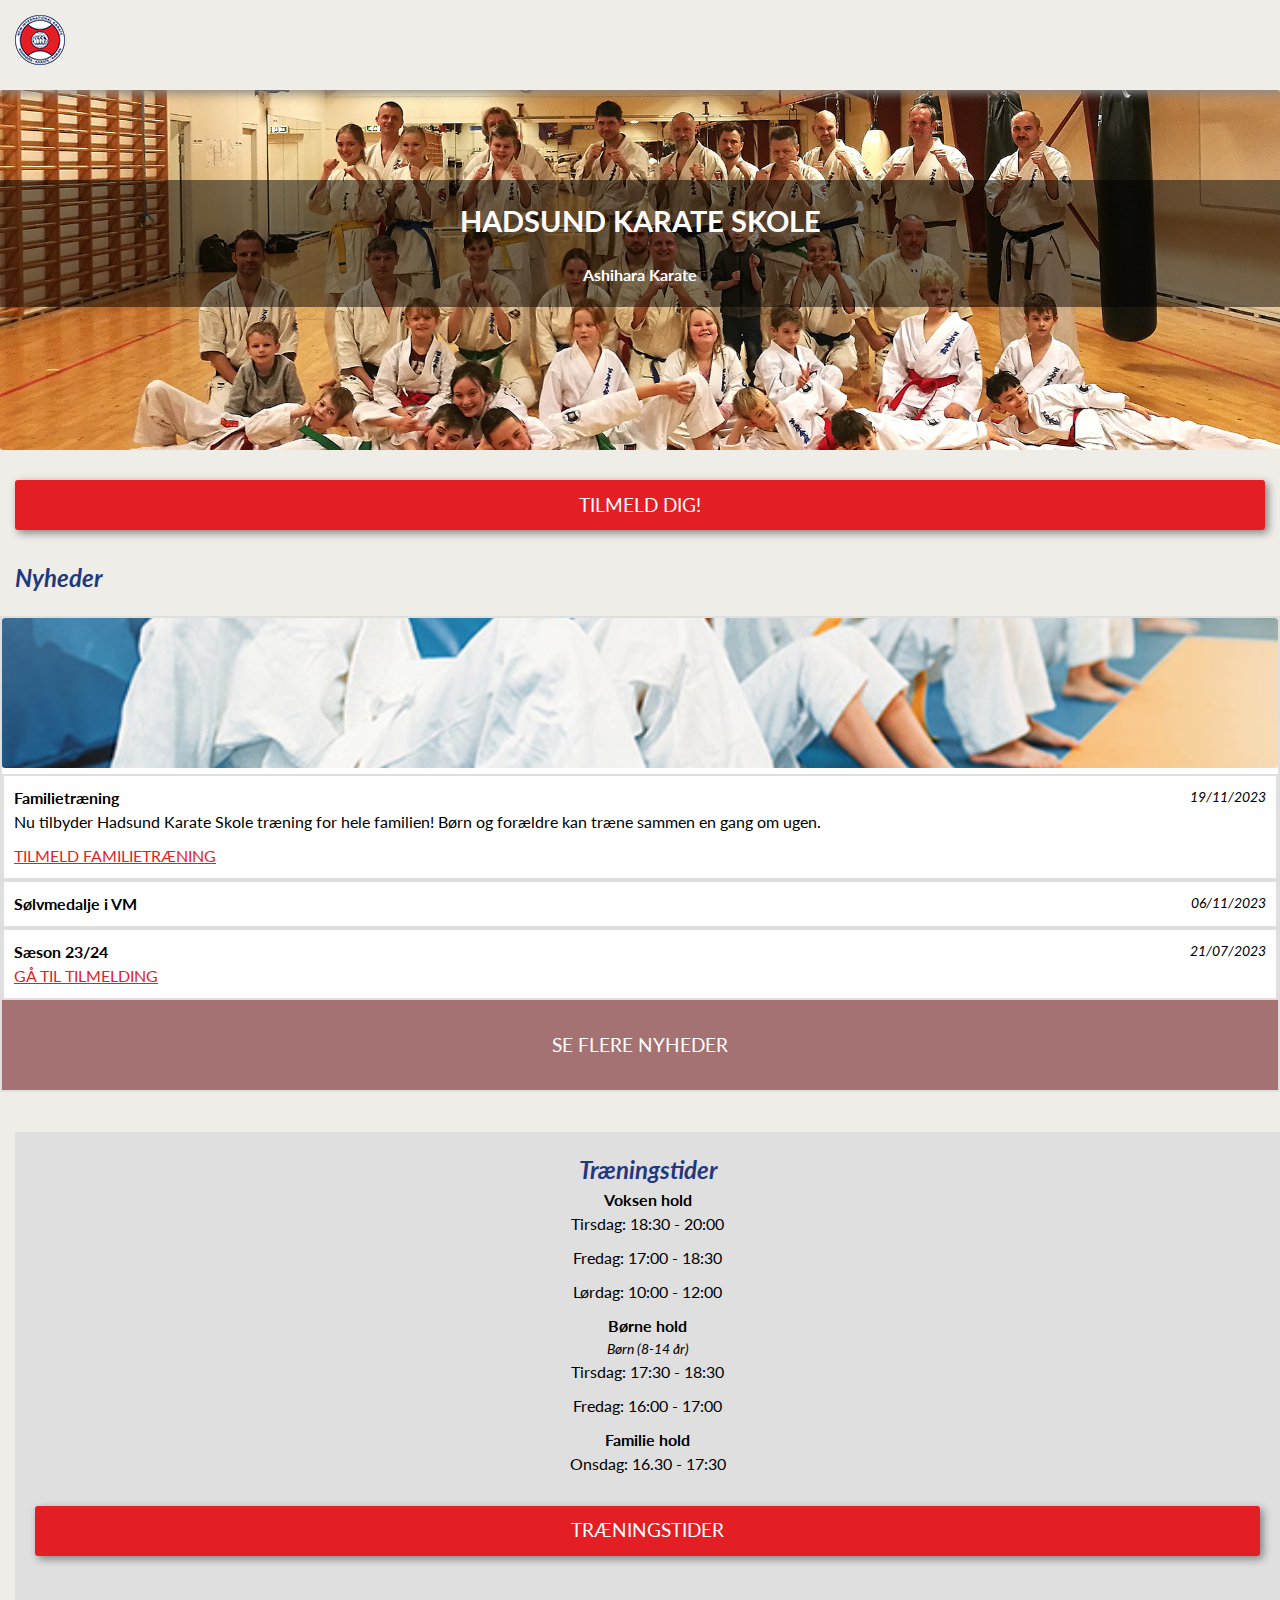
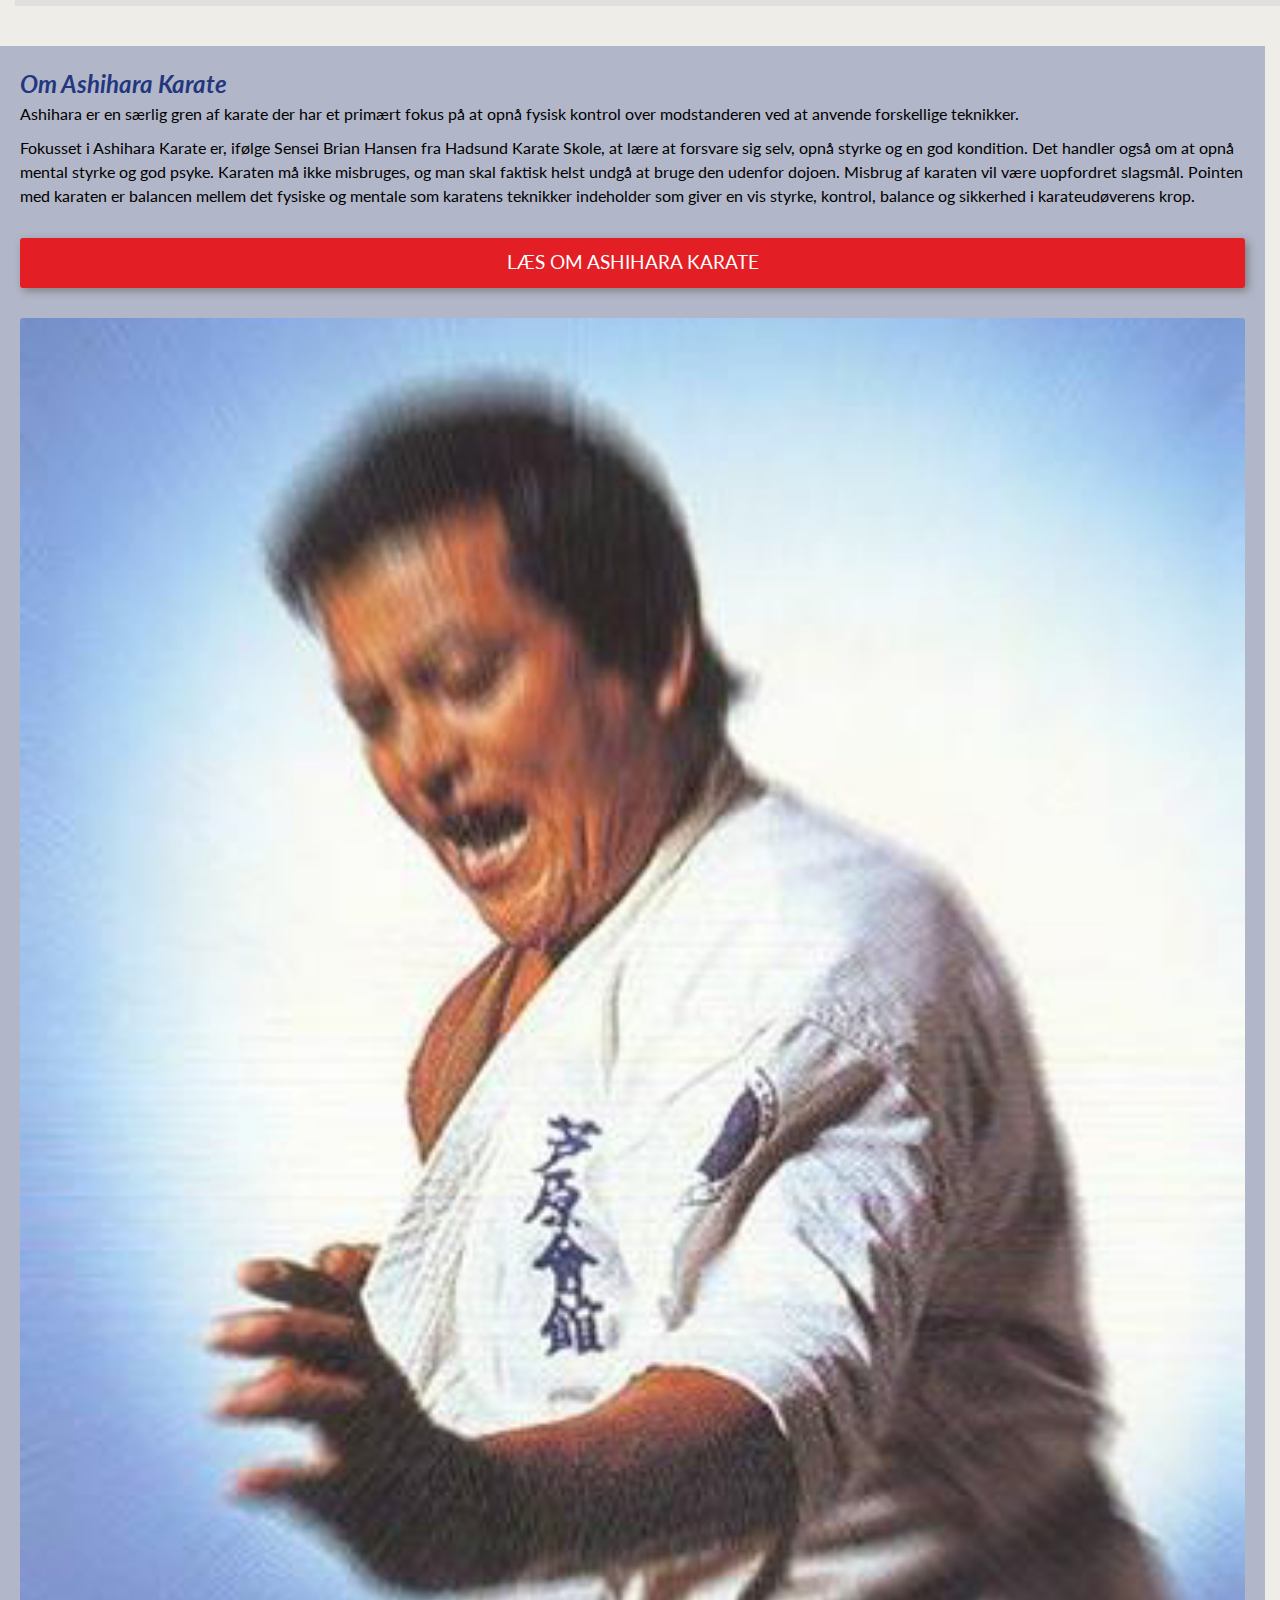
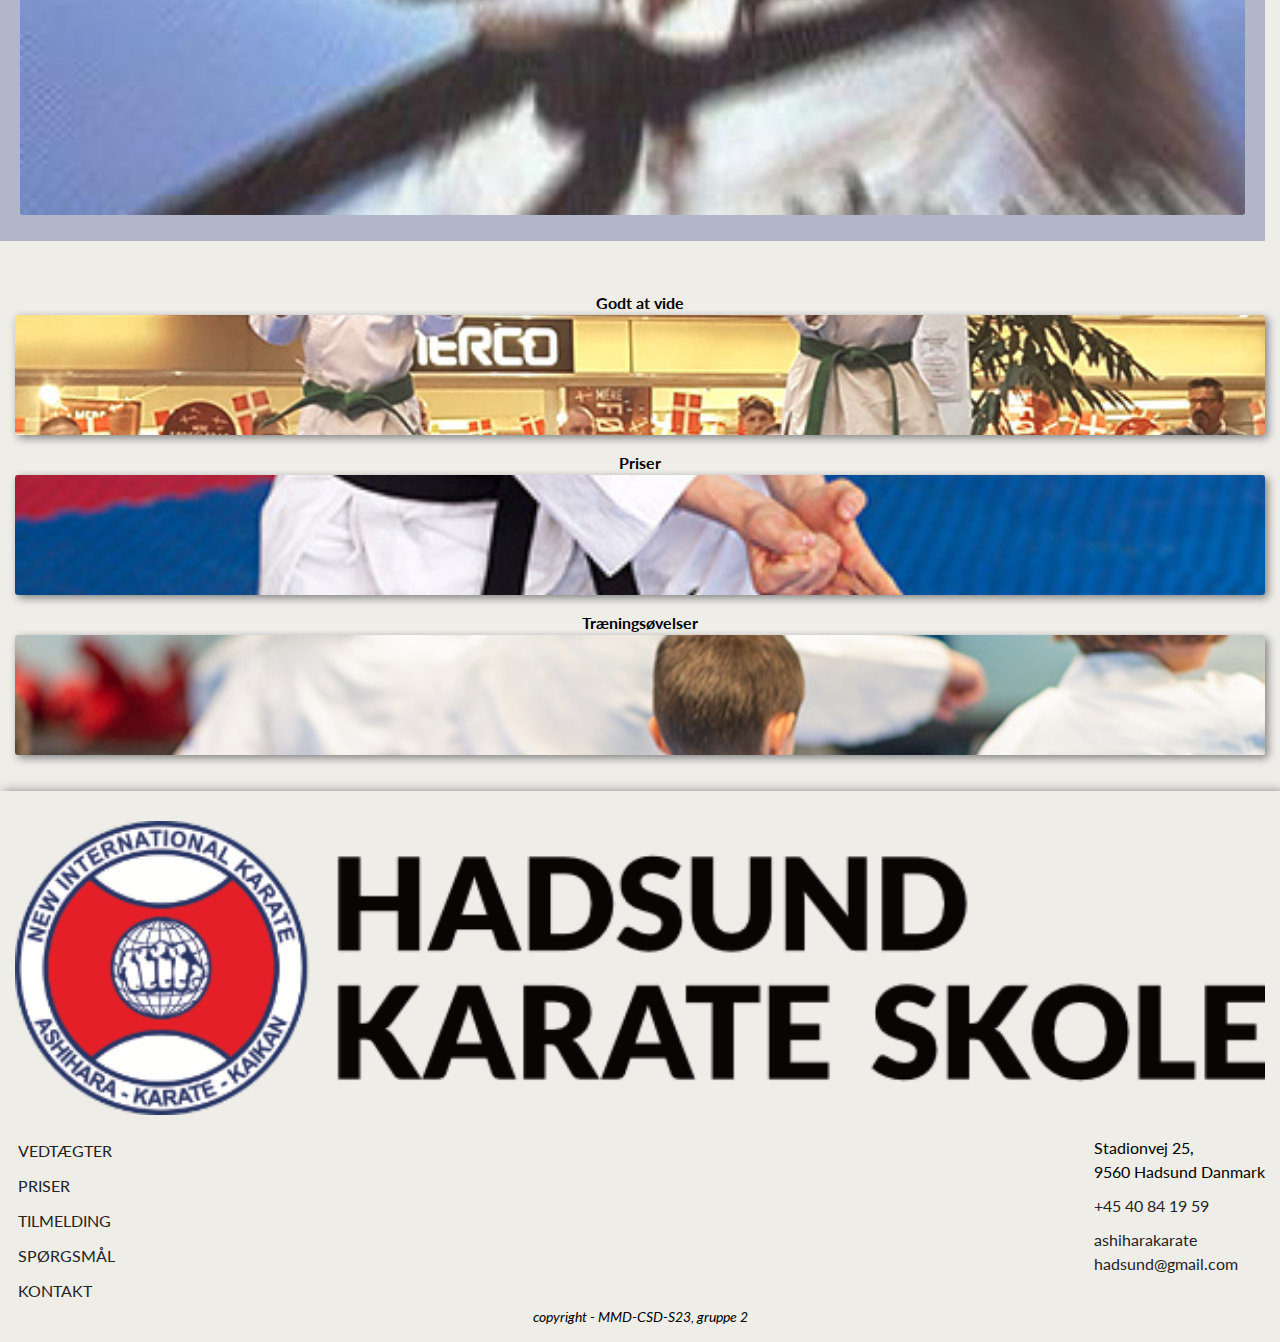
<file: index.html>
<!DOCTYPE html>
<html lang="da">

<head>
    <meta charset="UTF-8">
    <meta name="viewport" content="width=device-width, initial-scale=1.0">
    <title>Hadsund Karate Skole</title>
    <link rel="stylesheet" href="./assets/stylesheet.css">
    <link rel="stylesheet" href="https://cdnjs.cloudflare.com/ajax/libs/font-awesome/6.5.1/css/all.min.css"
        integrity="sha512-DTOQO9RWCH3ppGqcWaEA1BIZOC6xxalwEsw9c2QQeAIftl+Vegovlnee1c9QX4TctnWMn13TZye+giMm8e2LwA=="
        crossorigin="anonymous" referrerpolicy="no-referrer" />
    <meta name="description" content="Hadsund Karate Skole er en forening der fokusere på en special karategren der hedder Ashihara, hvor fokusset ligger på at forsvare sig selv, 
        og opnå fysisk kontrol over ens modstander uden at det bliver et slagsmål.">
    <meta name="keywords" content="Karate, Hadsund, Ashihara, forenings sport ">
</head>

<body>
    <header>
        <!--NAVBAR TIL MOBIL START-->
        <nav class="navMobile">
            <!--INTERAKTIV HEADER-LOGO OG IKONER TIL MOBIL START-->
            <a href="./index.html"><img class="logo" src="./assets/images/logo_icon_transparent.png" alt="logo for Ashihara karate"></a>
            <button class="userBtn"><i class="fa-solid fa-user"></i></button>
            <!-- https://fontawesome.com/icons/user?f=classic&s=solid -->
            <label for="menu" class="menuBtn"><i class="fa-solid fa-bars"></i></label>
            <!-- https://fontawesome.com/icons/bars?f=classic&s=solid -->
            <!--INTERAKTIV HEADER-LOGO OG IKONER TIL MOBIL SLUT-->
            <!--DROPDOWN MENU (MOBIL) TIL VORES SIDER START-->
            <input type="checkbox" id="menu">
           
            <div class="menu">
                <ul>
                    <li> <a href="./index.html">
                            <h2>Forside</h2>
                        </a></li>
                    <button class="dropdown">
                        <h2>Klubben og Organisationen ▼</h2>
                    </button>

                    <div class="dropdownMenu">
                        <li> <a href="./klubben_og_organisation/instruktoerene.html">
                                <h2>Instruktører</h2>
                            </a></li>
                        <li><a href="./klubben_og_organisation/bestyrelsen.html">
                                <h2>Bestyrelse</h2>
                            </a></li>
                        <li><a href="./klubben_og_organisation/forening.html">
                                <h2>Forening</h2>
                            </a></li>
                        <li><a href="./klubben_og_organisation/ashihara.html">
                                <h2>Ashihara</h2>
                            </a></li>
                        <li><a href="./klubben_og_organisation/vedtaegter.html">
                                <h2>Vedtægter</h2>
                            </a></li>
                    </div>
                    <button class="dropdown">
                        <h2>Træning ▼</h2>
                    </button>
                    <div class="dropdownMenu">
                        <li> <a href="./traening/om-traeningen.html">
                                <h2>Om Træning</h2>
                            </a></li>
                        <li> <a href="./traening/traeningselementer.html">
                                <h2>Træningsøvelser</h2>
                            </a></li>
                        <li> <a href="./traening/etiketter.html">
                                <h2>Etiketter</h2>
                            </a></li>
                    </div>
                    <li><a href="./tilmelding.html">
                            <h2>Tilmelding</h2>
                        </a></li>
                    <button class="dropdown">
                        <h2>Vejledning ▼</h2>
                    </button>
                    <div class="dropdownMenu">
                        <li><a href="./vejledning/spoergsmaal.html">
                                <h2>Spørgsmål</h2>
                            </a></li>
                        <li><a href="./vejledning/godt-at-vide.html">
                                <h2>Godt at Vide</h2>
                            </a></li>
                    </div>
                    <li><a href="./kontakt.html">
                            <h2>Kontakt</h2>
                        </a></li>
                </ul>
            </div>
            <!--DROPDOWN MENU (MOBIL) TIL VORES SIDER SLUT-->

        </nav>
        <!--NAVBAR TIL MOBIL SLUT-->
        <!--NAVBAR TIL DESKTOP START-->
        <nav class="navDesktop">
            <!--INTERAKTIV HEADER-LOGO TIL DESKTOP START-->
            <a href="./index.html"><img class="logo" src="./assets/images/HadsundKarateSkole_logo_sort_600px.png"
                    alt="logo til Ashihara Karate Hadsund"></a>
            <!--INTERAKTIV HEADER-LOGO TIL DESKTOP SLUT-->
            <!--DROPDOWN MENU (DESKTOP) TIL VORES SIDER START-->
            <div class="menu">
                <ul>
                    <li> <a href="./index.html">
                            <h2>Forside</h2>
                        </a></li>
                    
                    <div class="dropdown">
                        <button class="dropdownBtn">
                            <h2>Klubben og Organisationen ▼</h2>
                        </button>

                        <div class="dropdownMenu">
                            <li> <a href="./klubben_og_organisation/instruktoerene.html">
                                    <h2>Instruktører</h2>
                                </a></li>
                            <li><a href="./klubben_og_organisation/bestyrelsen.html">
                                    <h2>Bestyrelse</h2>
                                </a></li>
                            <li><a href="./klubben_og_organisation/forening.html">
                                    <h2>Forening</h2>
                                </a></li>
                            <li><a href="./klubben_og_organisation/ashihara.html">
                                    <h2>Ashihara</h2>
                                </a></li>
                            <li><a href="./klubben_og_organisation/vedtaegter.html">
                                    <h2>Vedtægter</h2>
                                </a></li>
                        </div>

                    </div>
                    <div class="dropdown">
                        <button class="dropdownBtn">
                            <h2>Træning ▼</h2>
                        </button>
                        <div class="dropdownMenu">
                            <li> <a href="./traening/om-traeningen.html">
                                    <h2>Om Træningen</h2>
                                </a></li>
                            <li> <a href="./traening/traeningselementer.html">
                                    <h2>Træningsøvelser</h2>
                                </a></li>
                            <li> <a href="./traening/etiketter.html">
                                    <h2>Etiketter</h2>
                                </a></li>
                        </div>
                    </div>
                    <li><a href="./tilmelding.html">
                            <h2>Tilmelding</h2>
                        </a></li>
                    <div class="dropdown">
                        <button class="dropdownBtn">
                            <h2>Vejledning ▼</h2>
                        </button>
                        <div class="dropdownMenu">
                            <li><a href="./vejledning/spoergsmaal.html">
                                    <h2>Spørgsmål</h2>
                                </a></li>
                            <li><a href="./vejledning/godt-at-vide.html">
                                    <h2>Godt at Vide</h2>
                                </a></li>
                        </div>
                    </div>
                    <li><a href="./kontakt.html">
                            <h2>Kontakt</h2>
                        </a></li>
                </ul>
            </div>
            <!--DROPDOWN MENU (DESKTOP) TIL VORES SIDER SLUT-->
            <button class="userBtn"><i class="fa-solid fa-user"></i></button>
            <!-- https://fontawesome.com/icons/user?f=classic&s=solid -->

        </nav>
        <!--NAVBAR TIL DESKTOP SLUT-->
    </header>
    <main>
        <!--HERO TIL VORES FORSIDE START-->
        <section class="fullWidth hero">

            <div class="imgContainer">
                <!--SCRSET AF HERO-BILLEDE TIL BÅDE MOBIL OG DESKTOP START-->
                <img srcset="./assets/images/heroMobile@0.5x.jpg 600w, ./assets/images/heroDesktop1920.jpg 1000w"
                    sizes="(max-width: 600px) 600px, (max-width: 1000px) 1000px"
                    src="./assets/images/heroDesktop1920.jpg"
                    alt="gruppebillede af medlemmerne fra Hadsund Karate Skole 2018" />
                <!--SCRSET AF HERO-BILLEDE TIL BÅDE MOBIL OG DESKTOP SLUT-->
            </div> <!--- https://photos.google.com/share/AF1QipPMpY-5XFB5LcT_iTlaSK6FT4gKHu9GJsGBJr5TxrZZmnROs53VpanT6MDT2XlhVg/photo/AF1QipNd8TXaBhQF8s4RxvY4DsPnjgfW-7Ra342C41Sc?key=MHlxMzFHWmRwVFV0OGR1OW4wamxGN2NUT05VMUhn --->
            <div class="heroText">
                <h1>Hadsund Karate Skole</h1>
                <h3>Ashihara Karate</h3>
            </div>
        </section>
        <!--HERO TIL VORES FORSIDE SLUT-->
        <!--CTA DER FØRER TIL TILMELDING START-->
        <a class="btn " href="./tilmelding.html">TILMELD DIG!</a>
        <!--CTA DER FØRER TIL TILMELDING SLUT-->
        <!--NYHEDSSEKTION TIL MOBIL START-->
        <h2>Nyheder</h2>
        <section class="newsMobile fullWidth">
            <!--BILLEDE AF KARATEELEVER I KRABBEGANG (MOBIL) START-->
            <div class="imgContainer"><img src="./assets/images/krabbeGang.jpg"
                alt="billede af karate elever i krabbe gang">
            </div>
            <!--BILLEDE AF KARATEELEVER I KRABBEGANG (MOBIL) SLUT-->
            <!--- https://www.colourbox.com/image/children-judo-kids-practice-martial-art-in-hall-image-31048960 --->
            <div class="item">
                <div class="headline">
                    <h3>Familietræning</h3>
                    <p class="accentTextSmall">19/11/2023</p>
                </div>
                <p>Nu tilbyder Hadsund Karate Skole træning for hele familien! Børn og forældre kan træne sammen en gang
                    om ugen.</p>
                <a class="text" href="#">TILMELD FAMILIETRÆNING</a>
            </div>
            <div class="item headline">
                <h3>Sølvmedalje i VM</h3>
                <p class="accentTextSmall">06/11/2023</p>
            </div>
            <div class="item">
                <div class="headline">
                    <h3>Sæson 23/24</h3>
                    <p class="accentTextSmall">21/07/2023</p>
                </div>
                <a class="text" href="#">GÅ TIL TILMELDING</a>
            </div>
            <a class="btn disabled" href="#">SE FLERE NYHEDER</a>
        </section>
        <!--NYHEDSSEKTION TIL MOBIL SLUT-->
        <!--NYHEDSSEKTION TIL DESKTOP START-->
        <section class="leftBackgroundBoxMobile leftBackgroundBoxDesktop">
            <article class="newsDesktop">
                <div class="newsContainer">
                    <!--BILLEDE AF KARATEELEVER I KRABBEGANG (DESKTOP) START-->
                    <div class="mainNews"><img src="./assets/images/krabbeGang.jpg" alt="billede af karate elever i krabbe gang">
                        <!--BILLEDE AF KARATEELEVER I KRABBEGANG (DESKTOP) SLUT-->
                        <!--- https://www.colourbox.com/image/children-judo-kids-practice-martial-art-in-hall-image-31048960 --->
                        <p class="accentTextSmall textRight">19/11/2023</p>
                        <h3>Familietræning</h3>
                        <p>Nu tilbyder Hadsund Karate Skole træning for hele familien! Børn og forældre kan træne sammen
                            en gang om ugen.</p>
                        <!--CTA DER FØRER TIL TILMELDING START-->
                        <div> <a class="text " href="tilmelding.html">TILMELD FAMILIETRÆNING</a></div>
                        <!--CTA DER FØRER TIL TILMELDING SLUT-->
                    </div>
                    <div class="otherNews">
                        <div class="item">
                            <p class="accentTextSmall textRight">06/11/2023</p>
                            <h3>Sølvmedalaje i VM</h3>
                            <p>Tillykke til Jeppe, der bringer en sølvmedalje med hjem fra VM i Japan. Andenpladsen var
                                i fuldkontakt Ashihara.</p>
                        </div>
                        <div class="item">
                            <p class="accentTextSmall textRight">21/07/2023</p>
                            <h3>Sæson 23/24</h3>
                            <p>Tilmelding til sæson 23/24 er nu åben.</p>
                            <!--CTA DER FØRER TIL TILMELDING START-->
                            <a class="text" href="tilmelding.html">Gå til tilmelding</a>
                            <!--CTA DER FØRER TIL TILMELDING SLUT-->
                        </div>
                        <!--CTA DER IKKE ER INTERAKTIV START-->
                        <a class="btn disabled" href="#">Se flere nyheder</a>
                        <!--CTA DER IKKE ER INTERAKTIV SLUT-->
                    </div>
                </div>
            </article>
            <!--NYHEDSSEKTION TIL DESKTOP SLUT-->
            <!--TRÆNINGSTIDER START-->
            <article class="textDesktop times">
                <h2>Træningstider</h2>
                <h3>Voksen hold</h3>
                <p>Tirsdag: 18:30 - 20:00</p>
                <p>Fredag: 17:00 - 18:30</p>
                <p>Lørdag: 10:00 - 12:00</p>
                <h3>Børne hold</h3>
                <p class="accentTextSmall">Børn (8-14 år)</p>
                <p>Tirsdag: 17:30 - 18:30</p>
                <p>Fredag: 16:00 - 17:00</p>
                <h3>Familie hold</h3>
                <p>Onsdag: 16.30 - 17:30</p>
                <!--CTA DER FØRER TIL OM TRÆNINGEN START-->
                <a class="btn" href="./traening/om-traeningen.html#tider">Træningstider</a>
                <!--CTA DER FØRER TIL OM TRÆNINGEN SLUT-->
            </article>
            <!--TRÆNINGSTIDER SLUT-->
        </section>
        <!--OM ASHIHARA KARATE-SEKTION START-->
        <section class="rightBackgroundBoxMobile rightBackgroundBoxDesktop omAshihara">
            <article class="textDesktop">
                <h2>Om Ashihara Karate</h2>
                <p>Ashihara er en særlig gren af karate der har et primært fokus på at opnå fysisk kontrol over
                    modstanderen ved at anvende forskellige teknikker.</p>
                <p>Fokusset i Ashihara Karate er, ifølge Sensei Brian Hansen fra Hadsund Karate Skole, at lære at
                    forsvare sig selv, opnå styrke og en god kondition. Det handler også om at opnå mental styrke og god
                    psyke. Karaten må ikke misbruges, og man skal faktisk helst undgå at bruge den udenfor dojoen.
                    Misbrug af karaten vil være uopfordret slagsmål. Pointen med karaten er balancen mellem det fysiske
                    og mentale som karatens teknikker indeholder som giver en vis styrke, kontrol, balance og sikkerhed
                    i karateudøverens krop.
                </p>
                <!--CTA DER FØRER TIL ASHIHARA KARATE START-->
                <a class="btn" href="./klubben_og_organisation/ashihara.html">Læs om ashihara karate</a>
                <!--CTA DER FØRER TIL ASHIHARA KARATE SLUT-->
            </article>
            <div class="imgContainer"><img src="./assets/images/kanchomand.jpeg"
                    alt="aktion billede af Hideyuki Ashihara"></div>
            <!-- https://www.ashiharahadsund.dk/ -->
        </section>
        <!--OM ASHIHARA KARATE-SEKTION SLUT-->
        <!--SEKTION MED FOCUSED ENTRY POINTS START-->
        <section>
            <!--FOCUSED ENTRY POINT DER FØRER TIL GODT AT VIDE START-->
            <article class="focusEntrypoint ">
                <h3>Godt at vide</h3>
                <div class="imgContainer">
                    <a href="./vejledning/godt-at-vide.html"><img
                            src="./assets/images/../images/toDrengePodiumEntryPoint.jpg"
                            alt="Karate kata opvisning i storcenter"></a>
                </div>
                <!-- https://photos.google.com/share/AF1QipM3hoyorOnYDVUM1UPfhwhrktRjZnqrWiGXoFBwA7NfBsdvL3pzGaIclw2j2g3cMw/photo/AF1QipMY1-hIA4hO3jzadVeW2WlR3_0_U5m0gyEHnV2H?key=VEk0dkVyOVRmdl9PaS05SC1BVnpUaVgwb0VhalhR -->
            </article>
            <!--FOCUSED ENTRY POINT DER FØRER TIL GODT AT VIDE SLUT-->
            <!--FOCUSED ENTRY POINT DER FØRER TIL TILMELDING START-->
            <article class="focusEntrypoint ">
                <h3>Priser</h3>
                <div class="imgContainer">
                    <a href="./tilmelding.html"><img src="./assets/images/handgesture.jpg"
                            alt="Karate håndbevælgelse fremvisning"></a>
                </div>
                <!-- https://www.colourbox.dk/billede/karate-sort-traening-billede-22813647 -->
            </article>
            <!--FOCUSED ENTRY POINT DER FØRER TIL TILMELDING SLUT-->
            <!--FOCUSED ENTRY POINT DER FØRER TIL TRÆNINGSELEMENTER START-->
            <article class="focusEntrypoint ">
                <h3>Træningsøvelser</h3>
                <div class="imgContainer">
                    <a href="./traening/traeningselementer.html"><img src="./assets/images/kids-training-hit.jpg"
                            alt="Billede af en karate undervisning med børn der træner øvelser"></a>
                </div>
                <!-- https://www.colourbox.dk/billede/karate-baelte-kunst-billede-37640924 -->
            </article>
            <!--FOCUSED ENTRY POINT DER FØRER TIL TRÆNINGSELEMENTER SLUT-->
        </section>
        <!--SEKTION MED FOCUSED ENTRY POINTS SLUT-->
    </main>
    <footer>
        <!--INTERAKTIV FOOTER-LOGO START-->
        <a href="./index.html"><img class="logo" src="./assets/images/HadsundKarateSkole_logo_sort_600px.png"
                alt="Hadsund Karate Skole logo med tekst"></a>
        <!--INTERAKTIV FOOTER-LOGO SLUT-->
        <div class="footerContainer">
            <!--LINKS TIL ANDRE AF VORES SIDER START-->
            <div class="sitemap">
                <a href="./klubben_og_organisation/vedtaegter.html">Vedtægter</a>
                <a href="./tilmelding.html">Priser</a>
                <a href="./tilmelding.html#tilmeld">Tilmelding</a>
                <a href="./vejledning/spoergsmaal.html">Spørgsmål</a>
                <a href="./kontakt.html">Kontakt</a>
            </div>
            <!--LINKS TIL ANDRE AF VORES SIDER SLUT-->
            <!--KONTAKTOPLYSNINGER START-->
            <div class="contact">
                <div class="item"><i class="fa-solid fa-location-dot"> </i>
                    <!-- https://fontawesome.com/icons/location-dot?f=classic&s=solid -->
                    <p>Stadionvej 25, <br> 9560 Hadsund Danmark</p>
                </div>
                <div class="item"><i class="fa-solid fa-phone"></i>
                    <!-- https://fontawesome.com/icons/phone?f=classic&s=solid -->
                    <a href="tel:+45 40 84 19 59">+45 40 84 19 59</a>
                </div>
                <div class="item"><i class="fa-solid fa-envelope"></i>
                    <!-- https://fontawesome.com/icons/envelope?f=classic&s=solid -->
                    <a href="mailto:ashiharakaratehadsund@gmail.com">ashiharakarate<br>hadsund@gmail.com</a>
                </div>
            </div>
            <!--KONTAKTOPLYSNINGER SLUT-->

        </div>
        <!--SOCIALE MEDIER START-->
        <div class="soMe">
            <a href="https://www.facebook.com/pages/Hadsund-Karate-Skole/755453411214747"><i
                    class="fa-brands fa-facebook-f"></i></a>
                    <!-- https://fontawesome.com/icons/facebook-f?f=brands&s=solid -->
            <a href="https://www.instagram.com/hadsund_ashihara/"><i class="fa-brands fa-instagram"></i></a>
            <!-- https://fontawesome.com/icons/instagram?f=brands&s=solid -->
            <a href="https://www.youtube.com/channel/UCy0NYbMtpmxO6uPT1xxeRNg?view_as=subscriber"><i
                    class="fa-brands fa-youtube"></i></a>
                    <!-- https://fontawesome.com/icons/youtube?f=brands&s=solid -->
        </div>
        <!--SOCIALE MEDIER SLUT-->
        <p class="copyright accentTextSmall">copyright - MMD-CSD-S23, gruppe 2</p>

    </footer>
</body>

</html>
</file>
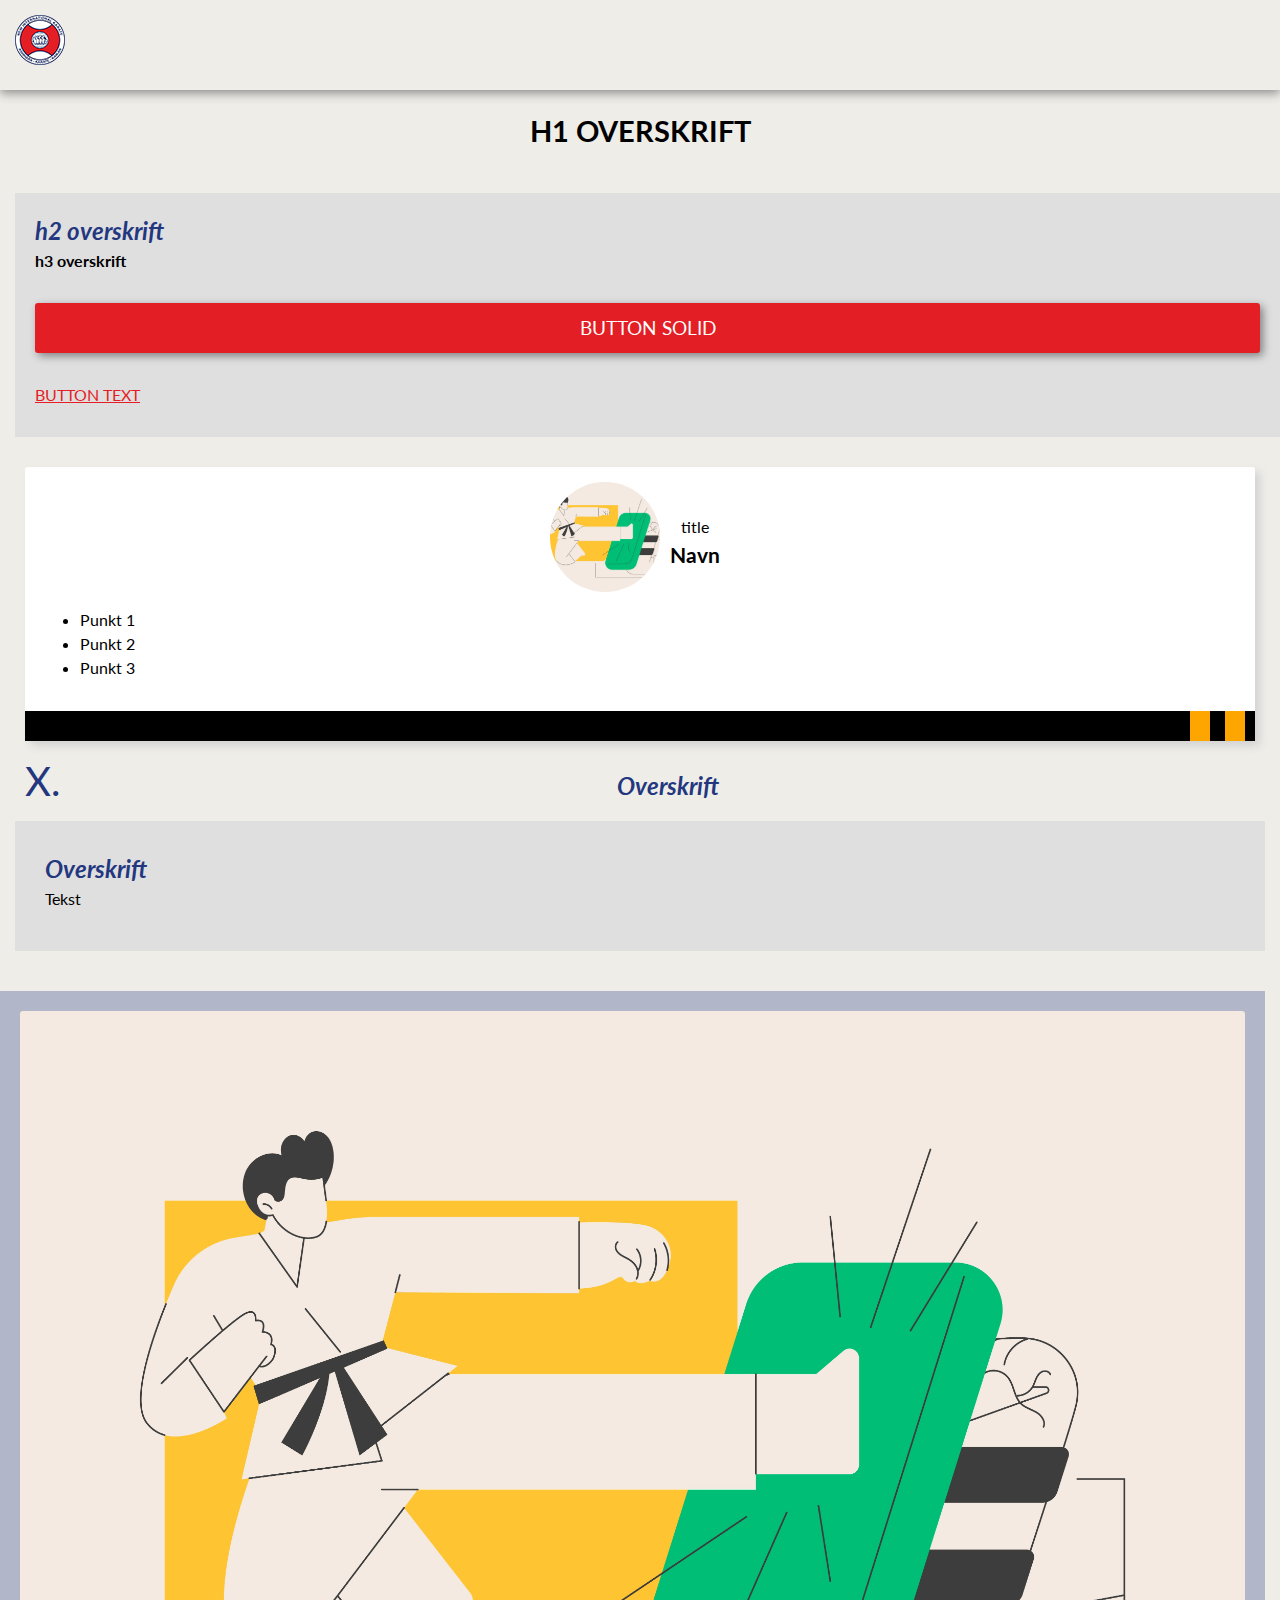
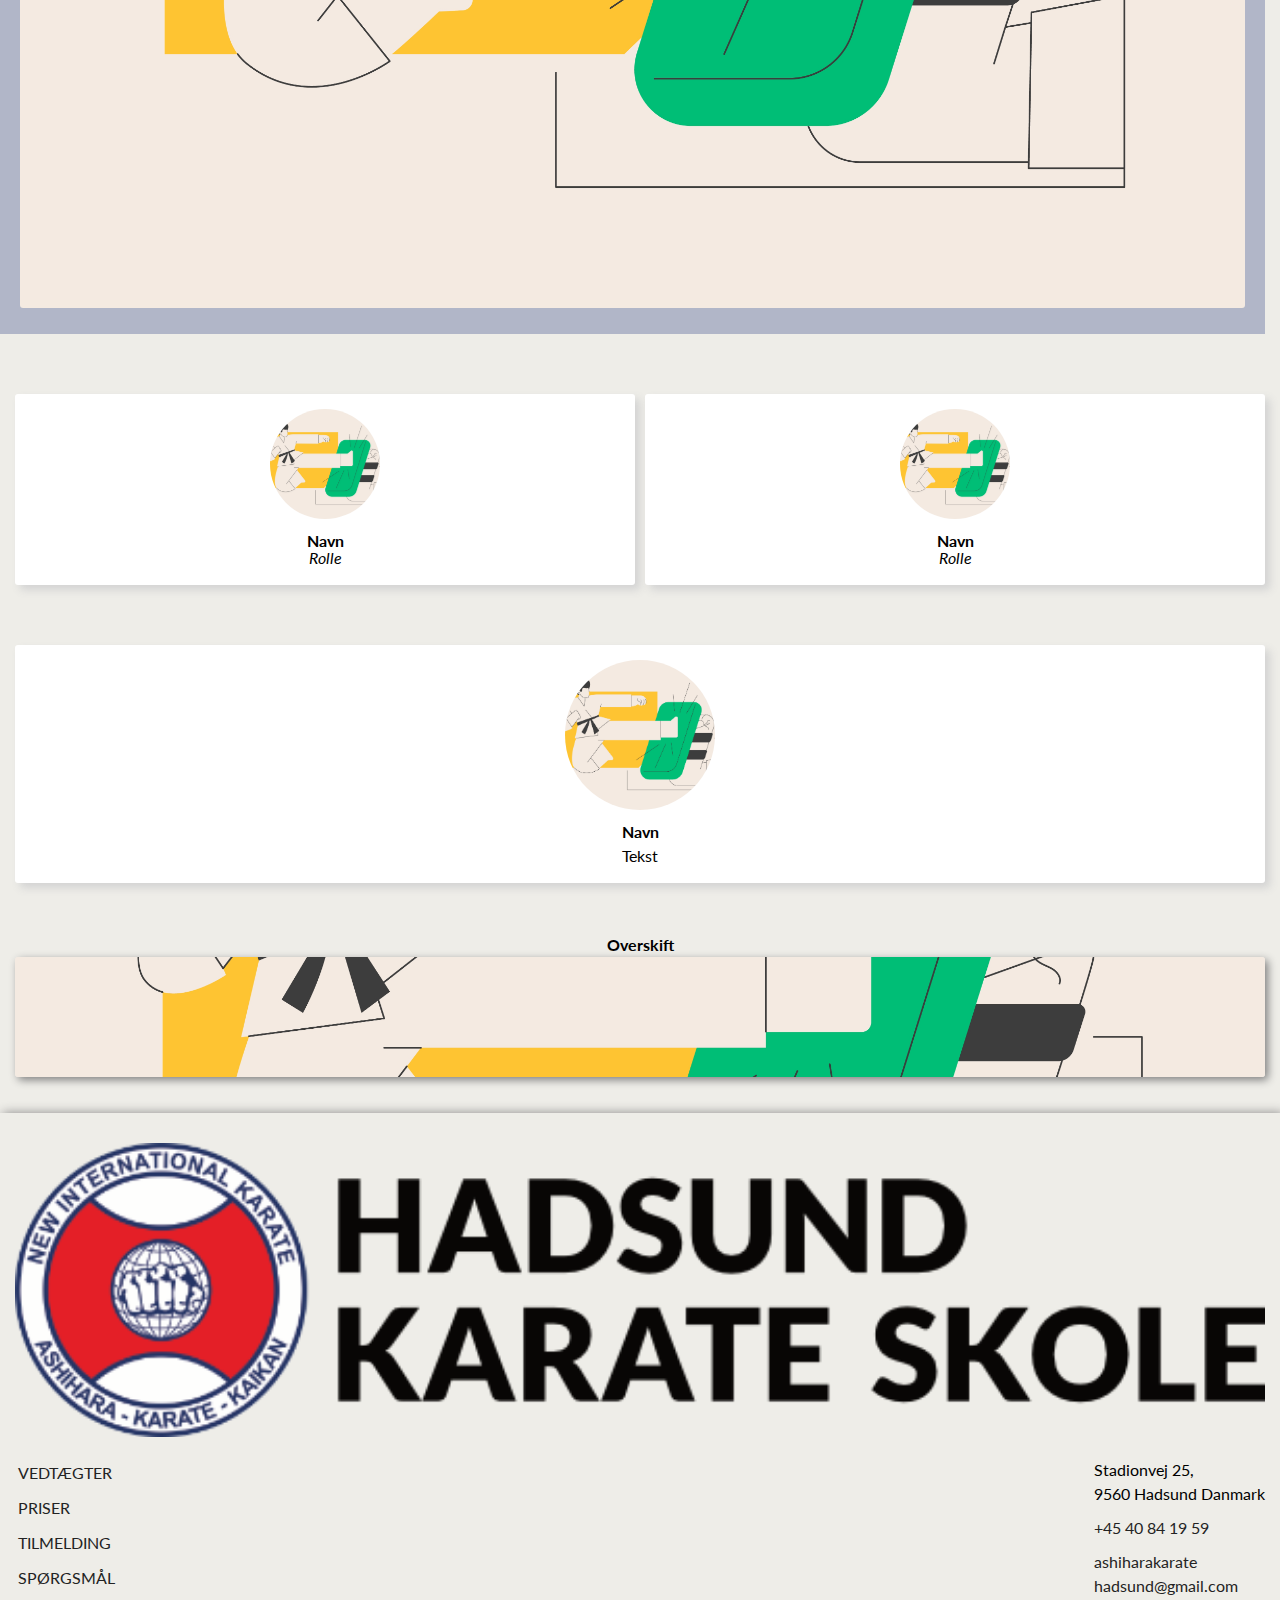
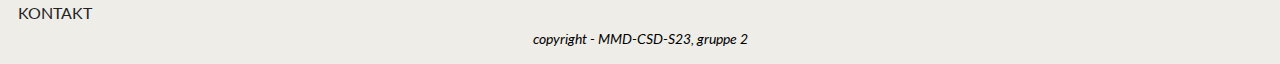
<file: components.html>
<!DOCTYPE html>
<html lang="en">

<head>
    <meta charset="UTF-8">
    <meta name="viewport" content="width=device-width, initial-scale=1.0">
    <title>Document</title>
    <link rel="stylesheet" href="../assets/stylesheet.css">
    <link rel="stylesheet" href="https://cdnjs.cloudflare.com/ajax/libs/font-awesome/6.5.1/css/all.min.css"
        integrity="sha512-DTOQO9RWCH3ppGqcWaEA1BIZOC6xxalwEsw9c2QQeAIftl+Vegovlnee1c9QX4TctnWMn13TZye+giMm8e2LwA=="
        crossorigin="anonymous" referrerpolicy="no-referrer" />
</head>

<body>
    <header>

        <nav class="navMobile">
            <a href="./index.html"><img class="logo" src="./assets/images/logo_icon_transparent.png" alt="logo for Ashihara karate"></a>


            <button class="userBtn"><i class="fa-solid fa-user"></i></button>
            <label for="menu" class="menuBtn"><i class="fa-solid fa-bars"></i></label>
            <input type="checkbox" id="menu">

            <div class="menu">
                <ul>
                    <li> <a href="./index.html">
                            <h2>Forside</h2>
                        </a></li>
                    <button class="dropdown">
                        <h2>Klubben og Organisationen ▼</h2>
                    </button>

                    <div class="dropdownMenu">
                        <li> <a href="./klubben_og_organisation/instruktoerene.html">
                                <h2>Instruktører</h2>
                            </a></li>
                        <li><a href="./klubben_og_organisation/bestyrelsen.html">
                                <h2>Bestyrelse</h2>
                            </a></li>
                        <li><a href="./klubben_og_organisation/forening.html">
                                <h2>Forening</h2>
                            </a></li>
                        <li><a href="./klubben_og_organisation/ashihara.html">
                                <h2>Ashihara</h2>
                            </a></li>
                        <li><a href="./klubben_og_organisation/vedtaegter.html">
                                <h2>Vedtægter</h2>
                            </a></li>
                    </div>
                    <button class="dropdown">
                        <h2>Træning ▼</h2>
                    </button>
                    <div class="dropdownMenu">
                        <li> <a href="./traening/om-traeningen.html">
                                <h2>Om Træning</h2>
                            </a></li>
                        <li> <a href="./traening/traeningselementer.html">
                                <h2>Træningsøvelser</h2>
                            </a></li>
                        <li> <a href="./traening/etiketter.html">
                                <h2>Etiketter</h2>
                            </a></li>
                    </div>
                    <li><a href="./tilmelding.html">
                            <h2>Tilmelding</h2>
                        </a></li>
                    <button class="dropdown">
                        <h2>Vejledning ▼</h2>
                    </button>
                    <div class="dropdownMenu">
                        <li><a href="./vejledning/spoergsmaal.html">
                                <h2>Spørgsmål</h2>
                            </a></li>
                        <li><a href="./vejledning/godt-at-vide.html">
                                <h2>Godt at Vide</h2>
                            </a></li>
                    </div>
                    <li><a href="./kontakt.html">
                            <h2>Kontakt</h2>
                        </a></li>
                </ul>
            </div>

        </nav>
        <nav class="navDesktop">
            <a href="./index.html"><img class="logo" src="../assets/images/HadsundKarateSkole_logo_sort_600px.png" alt="logo til Ashihara Karate Hadsund"></a>

            <div class="menu">
                <ul>
                    <li> <a href="./index.html">
                            <h2>Forside</h2>
                        </a></li>

                    <div class="dropdown">
                        <button class="dropdownBtn">
                            <h2>Klubben og Organisationen ▼</h2>
                        </button>

                        <div class="dropdownMenu">
                            <li> <a href="./klubben_og_organisation/instruktoerene.html">
                                    <h2>Instruktører</h2>
                                </a></li>
                            <li><a href="./klubben_og_organisation/bestyrelsen.html">
                                    <h2>Bestyrelse</h2>
                                </a></li>
                            <li><a href="./klubben_og_organisation/forening.html">
                                    <h2>Forening</h2>
                                </a></li>
                            <li><a href="./klubben_og_organisation/ashihara.html">
                                    <h2>Ashihara</h2>
                                </a></li>
                            <li><a href="./klubben_og_organisation/vedtaegter.html">
                                    <h2>Vedtægter</h2>
                                </a></li>
                        </div>

                    </div>
                    <div class="dropdown">
                        <button class="dropdownBtn">
                            <h2>Træning ▼</h2>
                        </button>
                        <div class="dropdownMenu">
                            <li> <a href="./traening/om-traeningen.html">
                                    <h2>Om Træning</h2>
                                </a></li>
                            <li> <a href="./traening/traeningselementer.html">
                                    <h2>Træningsøvelser</h2>
                                </a></li>
                            <li> <a href="./traening/etiketter.html">
                                    <h2>Etiketter</h2>
                                </a></li>
                        </div>
                    </div>
                    <li><a href="./tilmelding.html">
                            <h2>Tilmelding</h2>
                        </a></li>
                    <div class="dropdown">
                        <button class="dropdownBtn">
                            <h2>Vejledning ▼</h2>
                        </button>
                        <div class="dropdownMenu">
                            <li><a href="./vejledning/spoergsmaal.html">
                                    <h2>Spørgsmål</h2>
                                </a></li>
                            <li><a href="./vejledning/godt-at-vide.html">
                                    <h2>Godt at Vide</h2>
                                </a></li>
                        </div>
                    </div>
                    <li><a href="./kontakt.html">
                            <h2>Kontakt</h2>
                        </a></li>
                </ul>
            </div>
            <button class="userBtn"><i class="fa-solid fa-user"></i></button>

        </nav>
    </header>
    <main>
        <h1>h1 overskrift</h1>
        <section class="leftBackgroundBoxMobile">
            <h2>h2 overskrift</h2>
            <h3>h3 overskrift</h3>

            <!-- KNAP SOLID KOMPUNENT START-->
            <a class="btn" href="#">Button Solid</a>
            <!-- KNAP SOLID KOMPUNENT SLUT-->

            <!-- KNAP TEKST KOMPUNENT START-->
            <p>
                <a class="text" href="#">Button text</a>
            </p>
            <!-- KNAP TEKST KOMPUNENT SLUT-->
        </section>

        <!-- INSTRUKTØR KOMPUNENT START-->
        <article class="instructor">
            <div class="instructorContainer">
                <div class="instructorIntro"><img src="./assets/images/karateIllustration.jpg" alt="">
                    <div class="instructorFormalities">
                        <p class="accentText">title</p>
                        <p class="instructorNavn">Navn</p>
                    </div>
                </div>
                <ul>
                    <li>Punkt 1</li>
                    <li>Punkt 2</li>
                    <li>Punkt 3</li>
                </ul>
            </div>
            <div class="belt black">
                <div class="stripe orange"></div>
                <div class="stripe orange"></div>
            </div>
        </article>

        <!-- FARVET KOMPUNENT SLUT-->
        <article class="coloredBox">
            <div class="heading">
                <i class="fa-solid fa-question"></i>
                <p class="number"> X.</p>
                <h2>Overskrift</h2>
            </div>
            <div class="background">
                <h2>Overskrift</h2>
                <p>Tekst</p>
            </div>
        </article>
        <!-- FARVET BOX KOMPUNENT SLUT-->


        <section class="rightBackgroundBoxMobile">

            <!-- BILLED KOMPUNENT START-->
            <div class="imgContainer"><img src="./assets/images/karateIllustration.jpg" alt=""></div>
            <!-- BILLED KOMPUNENT SLUT-->

        </section>

        <!-- BESTYRELSE KOMPUNENT START-->
        <section class="bestyrelse">
            <article class="imgTextBox">
                <img src="./assets/images/karateIllustration.jpg" alt="">
                <h3>Navn</h3>
                <p class="rolleText">Rolle</p>
            </article>

            <article class="imgTextBox">
                <img src="./assets/images/karateIllustration.jpg" alt="">
                <h3>Navn</h3>
                <p class="rolleText">Rolle</p>
            </article>
        </section>
        <!-- BESTYRELSE KOMPUNENT SLUT-->

        <!-- BILLED MED TEKST KOMPUNENT START-->
        <article class="imgTextBox">
            <img src="./assets/images/karateIllustration.jpg" alt="">
            <h3>Navn</h3>
            <p>Tekst</p>
        </article>
        <!-- BILLED MED TEKST KOMPUNENT SLUT-->

        <!-- FOCUS ENTRY POINT KOMPUNENT START-->
       <section>
        <article class="focusEntrypoint ">
            <h3>Overskift</h3>
            <div class="imgContainer">
                <a href="#"><img src="./assets/images/karateIllustration.jpg" alt=""></a>
            </div>
        </article> </section>
        <!-- FOCUS ENTRY POINT KOMPUNENT SLUT-->

    </main>
    <footer>
        <a href="./index.html"><img class="logo" src="./assets/images/HadsundKarateSkole_logo_sort_600px.png"
                alt="Hadsund Karate Skole logo med tekst"></a>
        <div class="footerContainer">
            <div class="sitemap">
                <a href="./klubben_og_organisation/vedtaegter.html">Vedtægter</a>
                <a href="./tilmelding.html">Priser</a>
                <a href="./tilmelding.html#tilmeld">Tilmelding</a>
                <a href="./vejledning/spoergsmaal.html">Spørgsmål</a>
                <a href="./kontakt.html">Kontakt</a>
            </div>
            <div class="contact">
                <div class="item"><i class="fa-solid fa-location-dot"> </i>
                    <p>Stadionvej 25, <br> 9560 Hadsund Danmark</p>
                </div>
                <div class="item"><i class="fa-solid fa-phone"></i>
                    <a href="tel:+45 40 84 19 59">+45 40 84 19 59</a>
                </div>
                <div class="item"><i class="fa-solid fa-envelope"></i>
                    <a href="mailto:ashiharakaratehadsund@gmail.com">ashiharakarate<br>hadsund@gmail.com</a>
                </div>
            </div>

        </div>
        <div class="soMe">
            <a href="https://www.facebook.com/pages/Hadsund-Karate-Skole/755453411214747"><i class="fa-brands fa-facebook-f"></i></a>
            <a href="https://www.instagram.com/hadsund_ashihara/"><i class="fa-brands fa-instagram"></i></a>
            <a href="https://www.youtube.com/channel/UCy0NYbMtpmxO6uPT1xxeRNg?view_as=subscriber"><i class="fa-brands fa-youtube"></i></a>
        </div>
        <p class="copyright accentTextSmall">copyright - MMD-CSD-S23, gruppe 2</p>
    </footer>
</body>

</html>
</file>
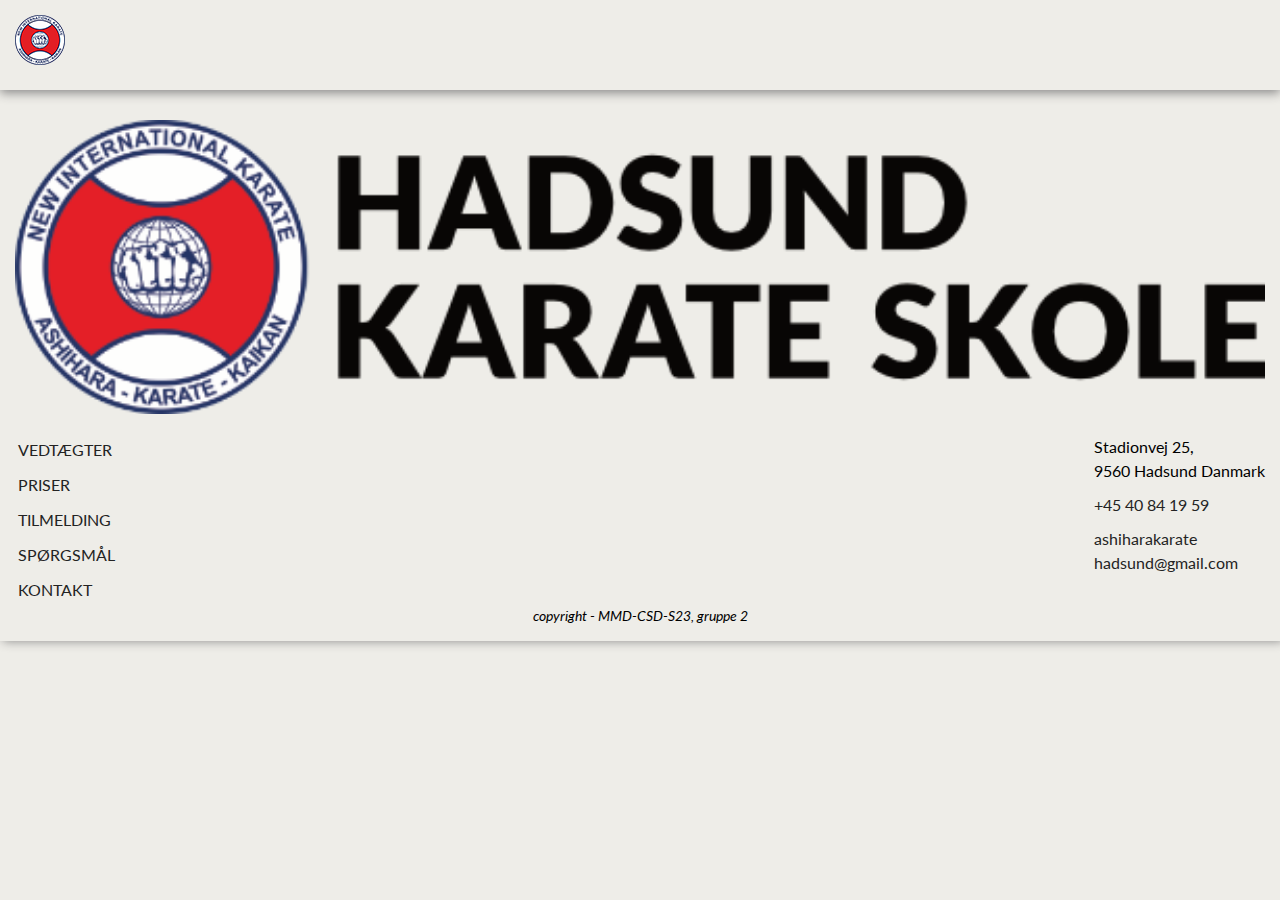
<file: kontakt.html>
<!DOCTYPE html>
<html lang="en">
<head>
    <meta charset="UTF-8">
    <meta name="viewport" content="width=device-width, initial-scale=1.0">
    <title>Document</title>
    <link rel="stylesheet" href="./assets/stylesheet.css">
    <link rel="stylesheet" href="https://cdnjs.cloudflare.com/ajax/libs/font-awesome/6.5.1/css/all.min.css"
        integrity="sha512-DTOQO9RWCH3ppGqcWaEA1BIZOC6xxalwEsw9c2QQeAIftl+Vegovlnee1c9QX4TctnWMn13TZye+giMm8e2LwA=="
        crossorigin="anonymous" referrerpolicy="no-referrer" />
        <meta name="description"
        content="Hadsund Karate Skole er en forening der fokusere på en special karategren der hedder Ashihara, hvor fokusset ligger på at forsvare sig selv, 
        og opnå fysisk kontrol over ens modstander uden at det bliver et slagsmål.   
        
        Her finder man vores adresse og kontaktinformationer.">
    <meta name="keywords" content="Karate, Hadsund, Ashihara, forenings sport ">
</head>
<body>
    <header>
        <nav class="navMobile">
            <a href="./index.html"><img class="logo" src="./assets/images/logo_icon_transparent.png" alt="logo for Ashihara karate"></a>


            <button class="userBtn"><i class="fa-solid fa-user"></i></button>
            <label for="menu" class="menuBtn"><i class="fa-solid fa-bars"></i></label>
            <input type="checkbox" id="menu">

            <div class="menu">
                <ul>
                    <li> <a href="./index.html">
                            <h2>Forside</h2>
                        </a></li>
                    <button class="dropdown">
                        <h2>Klubben og Organisationen ▼</h2>
                    </button>

                    <div class="dropdownMenu">
                        <li> <a href="./klubben_og_organisation/instruktoerene.html">
                                <h2>Instruktører</h2>
                            </a></li>
                        <li><a href="./klubben_og_organisation/bestyrelsen.html">
                                <h2>Bestyrelse</h2>
                            </a></li>
                        <li><a href="./klubben_og_organisation/forening.html">
                                <h2>Forening</h2>
                            </a></li>
                        <li><a href="./klubben_og_organisation/ashihara.html">
                                <h2>Ashihara</h2>
                            </a></li>
                        <li><a href="./klubben_og_organisation/vedtaegter.html">
                                <h2>Vedtægter</h2>
                            </a></li>
                    </div>
                    <button class="dropdown">
                        <h2>Træning ▼</h2>
                    </button>
                    <div class="dropdownMenu">
                        <li> <a href="./traening/om-traeningen.html">
                                <h2>Om Træning</h2>
                            </a></li>
                        <li> <a href="./traening/traeningselementer.html">
                                <h2>Træningsøvelser</h2>
                            </a></li>
                        <li> <a href="./traening/etiketter.html">
                                <h2>Etiketter</h2>
                            </a></li>
                    </div>
                    <li><a href="./tilmelding.html">
                            <h2>Tilmelding</h2>
                        </a></li>
                    <button class="dropdown">
                        <h2>Vejledning ▼</h2>
                    </button>
                    <div class="dropdownMenu">
                        <li><a href="./vejledning/spoergsmaal.html">
                                <h2>Spørgsmål</h2>
                            </a></li>
                        <li><a href="./vejledning/godt-at-vide.html">
                                <h2>Godt at Vide</h2>
                            </a></li>
                    </div>
                    <li><a href="./kontakt.html">
                            <h2>Kontakt</h2>
                        </a></li>
                </ul>
            </div>

        </nav>
        <nav class="navDesktop">
            <a href="./index.html"><img class="logo" src="./assets/images/HadsundKarateSkole_logo_sort_600px.png" alt="logo til Ashihara Karate Hadsund"></a>

            <div class="menu">
                <ul>
                    <li> <a href="./index.html">
                            <h2>Forside</h2>
                        </a></li>

                    <div class="dropdown">
                        <button class="dropdownBtn">
                            <h2>Klubben og Organisationen ▼</h2>
                        </button>

                        <div class="dropdownMenu">
                            <li> <a href="./klubben_og_organisation/instruktoerene.html">
                                    <h2>Instruktører</h2>
                                </a></li>
                            <li><a href="./klubben_og_organisation/bestyrelsen.html">
                                    <h2>Bestyrelse</h2>
                                </a></li>
                            <li><a href="./klubben_og_organisation/forening.html">
                                    <h2>Forening</h2>
                                </a></li>
                            <li><a href="./klubben_og_organisation/ashihara.html">
                                    <h2>Ashihara</h2>
                                </a></li>
                            <li><a href="./klubben_og_organisation/vedtaegter.html">
                                    <h2>Vedtægter</h2>
                                </a></li>
                        </div>

                    </div>
                    <div class="dropdown">
                        <button class="dropdownBtn">
                            <h2>Træning ▼</h2>
                        </button>
                        <div class="dropdownMenu">
                            <li> <a href="./traening/om-traeningen.html">
                                    <h2>Om Træningen</h2>
                                </a></li>
                            <li> <a href="./traening/traeningselementer.html">
                                    <h2>Træningsøvelser</h2>
                                </a></li>
                            <li> <a href="./traening/etiketter.html">
                                    <h2>Etiketter</h2>
                                </a></li>
                        </div>
                    </div>
                    <li><a href="./tilmelding.html">
                            <h2>Tilmelding</h2>
                        </a></li>
                    <div class="dropdown">
                        <button class="dropdownBtn">
                            <h2>Vejledning ▼</h2>
                        </button>
                        <div class="dropdownMenu">
                            <li><a href="./vejledning/spoergsmaal.html">
                                    <h2>Spørgsmål</h2>
                                </a></li>
                            <li><a href="./vejledning/godt-at-vide.html">
                                    <h2>Godt at Vide</h2>
                                </a></li>
                        </div>
                    </div>
                    <li><a href="./kontakt.html">
                            <h2>Kontakt</h2>
                        </a></li>
                </ul>
            </div>
            <button class="userBtn"><i class="fa-solid fa-user"></i></button>

        </nav>
    </header>
    <main>

    </main>
    <footer>
        
            <a href="./index.html"><img class="logo" src="./assets/images/HadsundKarateSkole_logo_sort_600px.png"
                    alt="Hadsund Karate Skole logo med tekst"></a>
            <div class="footerContainer">
                <div class="sitemap">
                    <a href="./klubben_og_organisation/vedtaegter.html">Vedtægter</a>
                    <a href="./tilmelding.html">Priser</a>
                    <a href="./tilmelding.html#tilmeld">Tilmelding</a>
                    <a href="./vejledning/spoergsmaal.html">Spørgsmål</a>
                    <a href="./kontakt.html">Kontakt</a>
                </div>
                <div class="contact">
                    <div class="item"><i class="fa-solid fa-location-dot"> </i>
                        <p>Stadionvej 25, <br> 9560 Hadsund Danmark</p>
                    </div>
                    <div class="item"><i class="fa-solid fa-phone"></i>
                        <a href="tel:+45 40 84 19 59">+45 40 84 19 59</a>
                    </div>
                    <div class="item"><i class="fa-solid fa-envelope"></i>
                        <a href="mailto:ashiharakaratehadsund@gmail.com">ashiharakarate<br>hadsund@gmail.com</a>
                    </div>
                </div>
    
            </div>
            <div class="soMe">
                <a href="https://www.facebook.com/pages/Hadsund-Karate-Skole/755453411214747"><i class="fa-brands fa-facebook-f"></i></a>
                <a href="https://www.instagram.com/hadsund_ashihara/"><i class="fa-brands fa-instagram"></i></a>
                <a href="https://www.youtube.com/channel/UCy0NYbMtpmxO6uPT1xxeRNg?view_as=subscriber"><i class="fa-brands fa-youtube"></i></a>
            </div>
            <p class="copyright accentTextSmall">copyright - MMD-CSD-S23, gruppe 2</p>
        
    </footer>
</body>
</html>
</file>
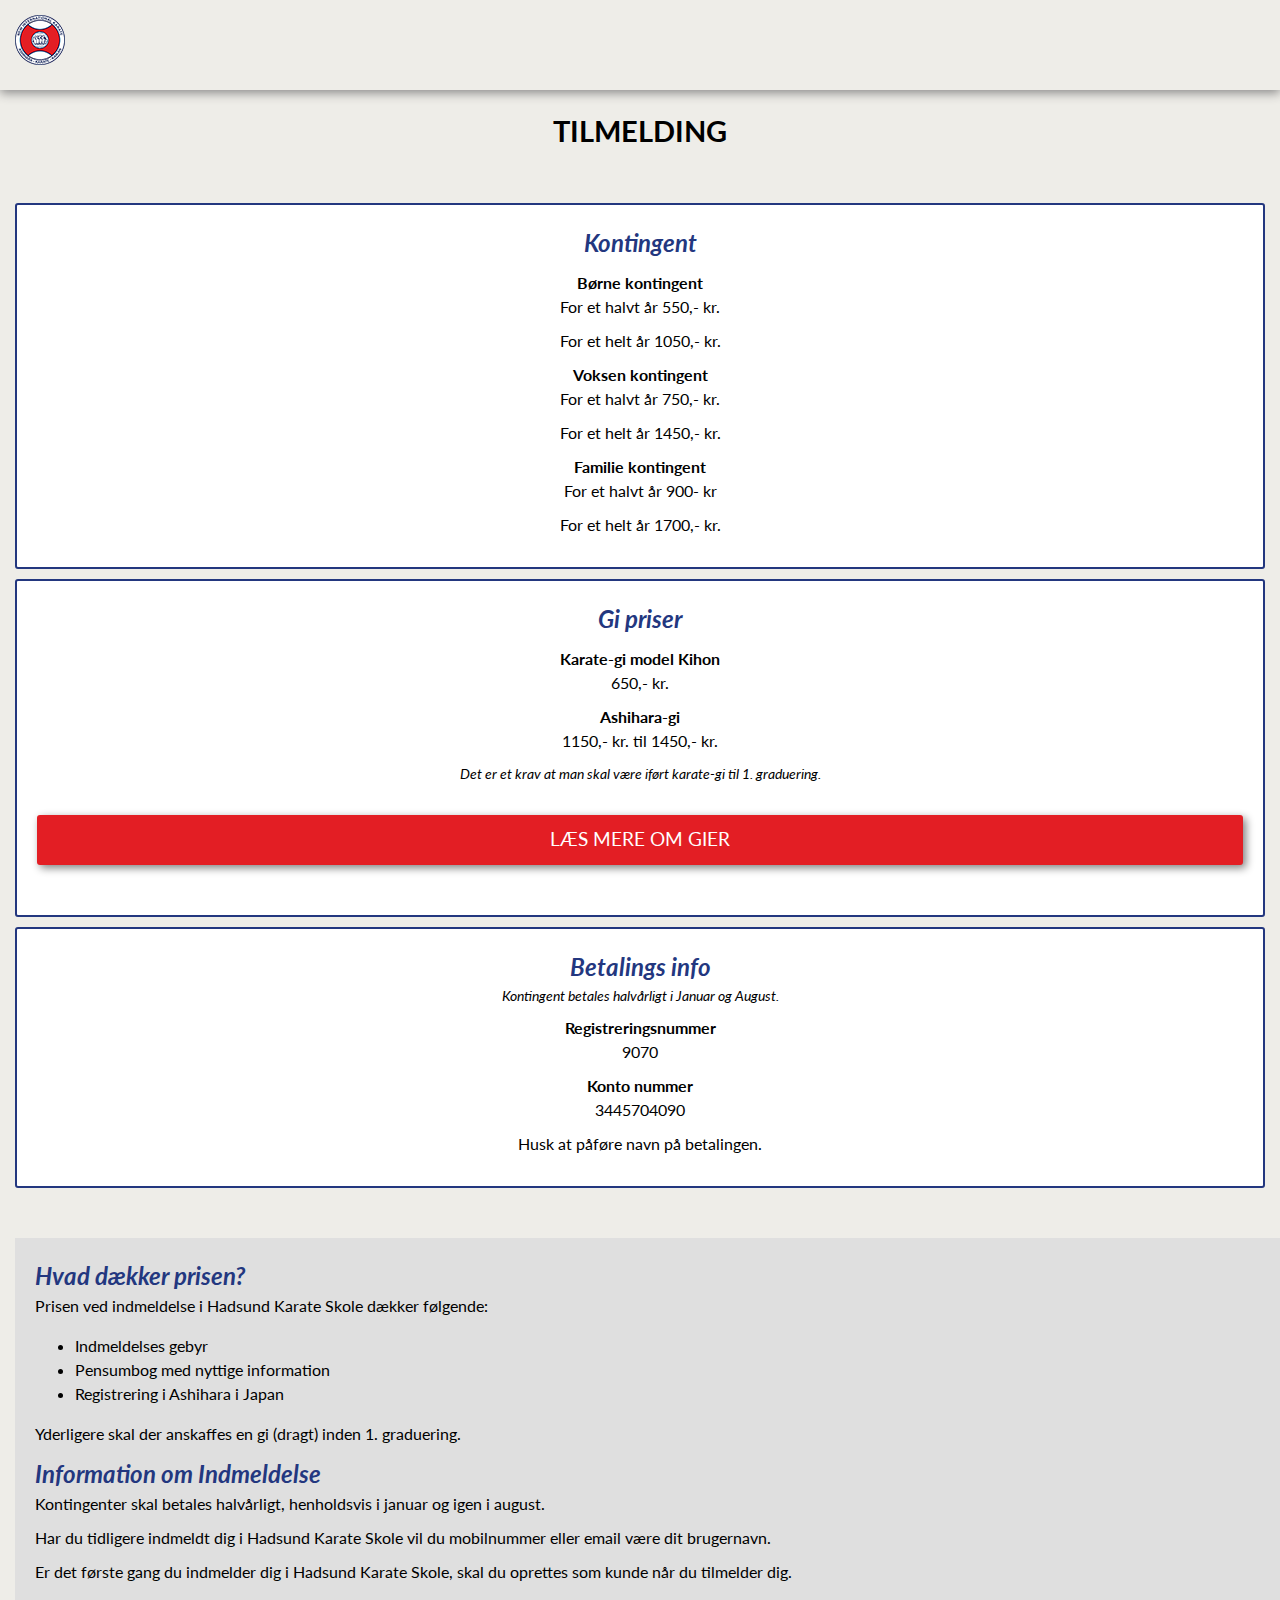
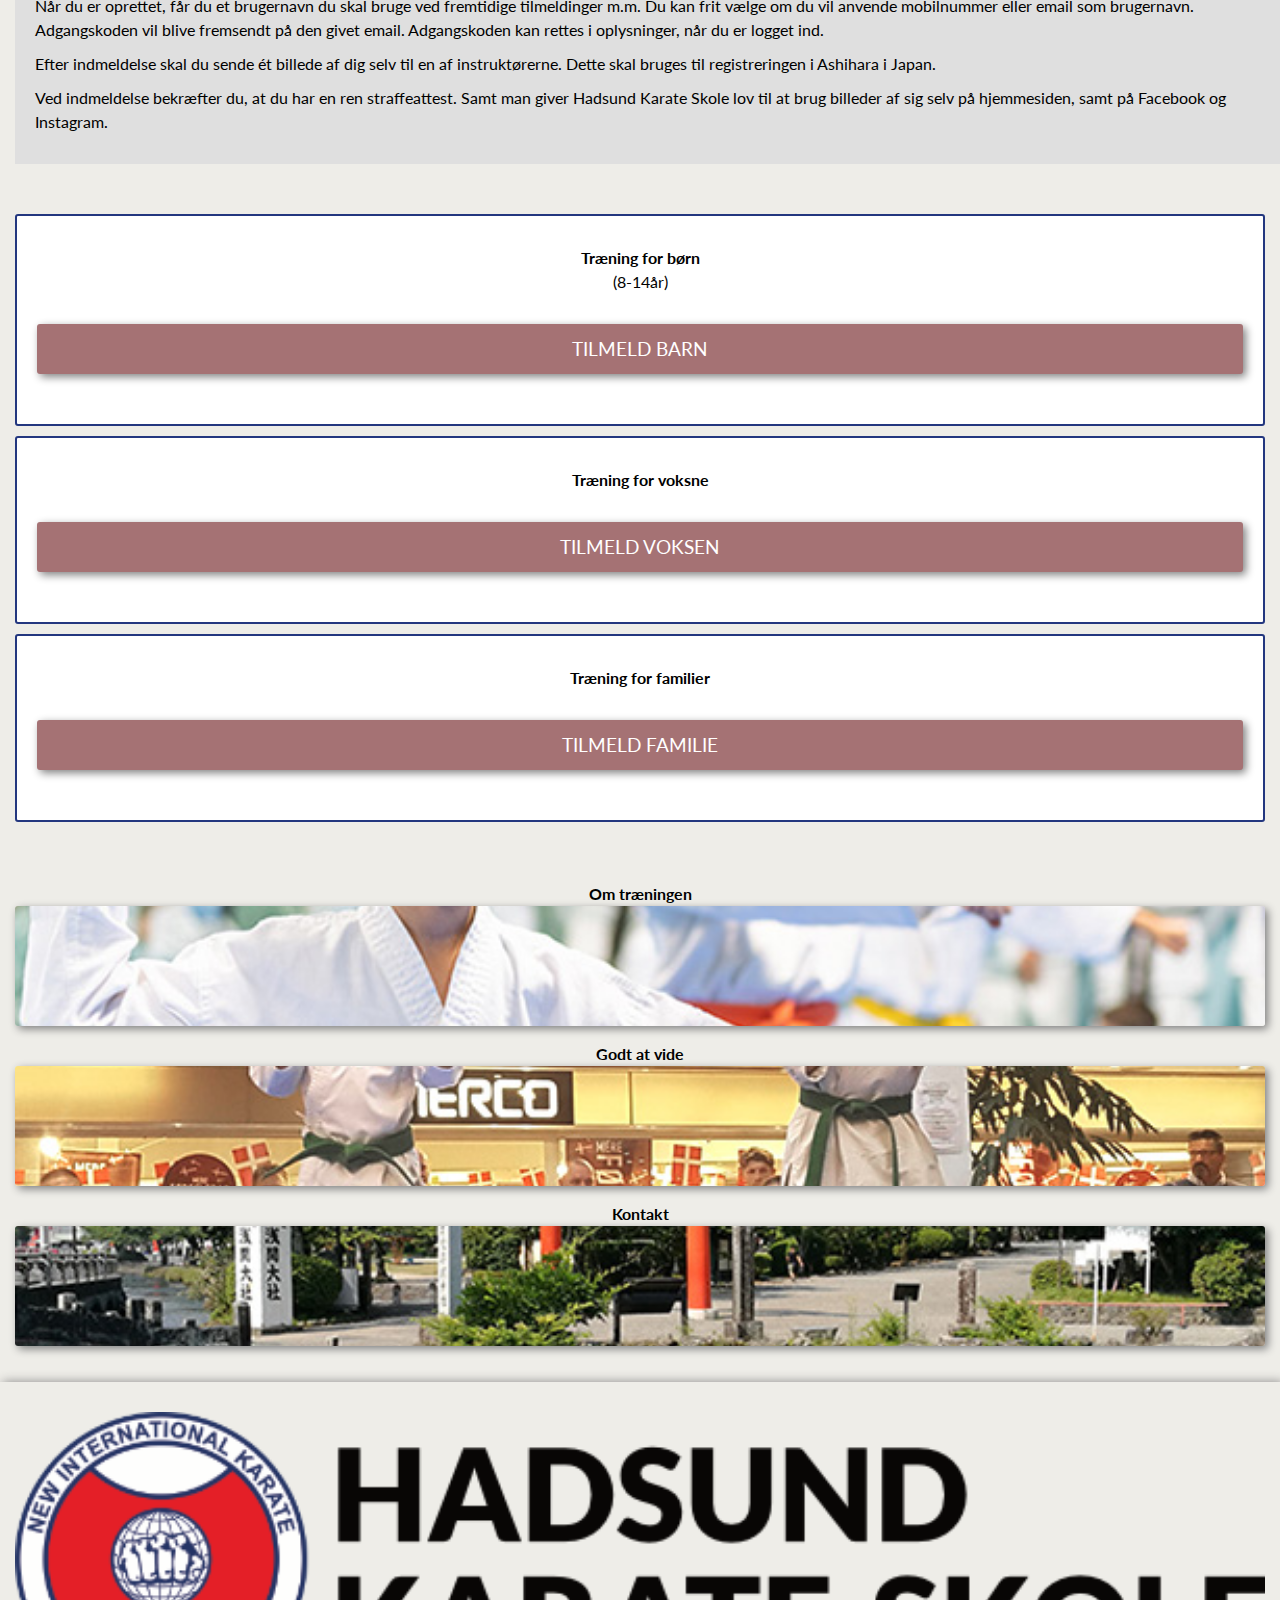
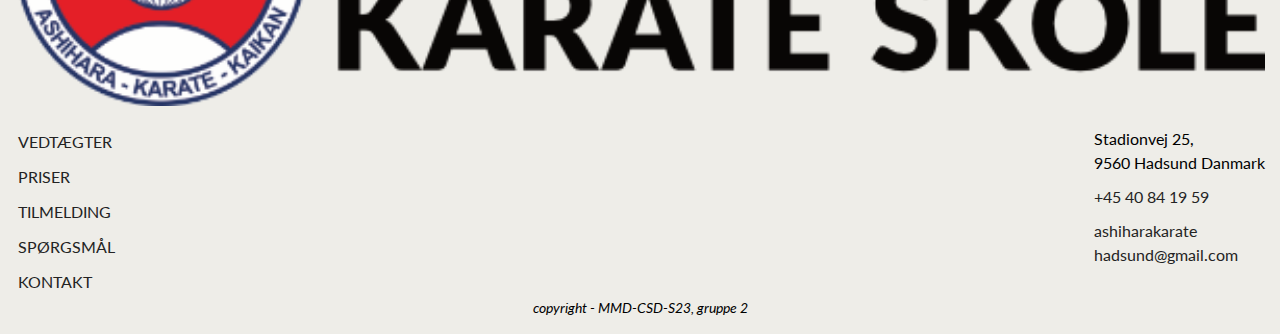
<file: tilmelding.html>
<!DOCTYPE html>
<html lang="da">

<head>
    <meta charset="UTF-8">
    <meta name="viewport" content="width=device-width, initial-scale=1.0">
    <title>Tilmelding - Hadsund Karate Skole</title>
    <link rel="stylesheet" href="./assets/stylesheet.css">
    <link rel="stylesheet" href="https://cdnjs.cloudflare.com/ajax/libs/font-awesome/6.5.1/css/all.min.css"
        integrity="sha512-DTOQO9RWCH3ppGqcWaEA1BIZOC6xxalwEsw9c2QQeAIftl+Vegovlnee1c9QX4TctnWMn13TZye+giMm8e2LwA=="
        crossorigin="anonymous" referrerpolicy="no-referrer" />
        <meta name="description"
        content="Hadsund Karate Skole er en forening der fokusere på en special karategren der hedder Ashihara, hvor fokusset ligger på at forsvare sig selv, 
        og opnå fysisk kontrol over ens modstander uden at det bliver et slagsmål.   
        
        Her finder man vores priser og tilmelder sig.">
    <meta name="keywords" content="Karate, Hadsund, Ashihara, forenings sport ">
</head>

<body>
    <header>
        <nav class="navMobile">
            <a href="./index.html"><img class="logo" src="./assets/images/logo_icon_transparent.png" alt="logo for Ashihara karate"></a>


            <button class="userBtn"><i class="fa-solid fa-user"></i></button>
            <label for="menu" class="menuBtn"><i class="fa-solid fa-bars"></i></label>
            <input type="checkbox" id="menu">

            <div class="menu">
                <ul>
                    <li> <a href="./index.html">
                            <h2>Forside</h2>
                        </a></li>
                    <button class="dropdown">
                        <h2>Klubben og Organisationen ▼</h2>
                    </button>

                    <div class="dropdownMenu">
                        <li> <a href="./klubben_og_organisation/instruktoerene.html">
                                <h2>Instruktører</h2>
                            </a></li>
                        <li><a href="./klubben_og_organisation/bestyrelsen.html">
                                <h2>Bestyrelse</h2>
                            </a></li>
                        <li><a href="./klubben_og_organisation/forening.html">
                                <h2>Forening</h2>
                            </a></li>
                        <li><a href="./klubben_og_organisation/ashihara.html">
                                <h2>Ashihara</h2>
                            </a></li>
                        <li><a href="./klubben_og_organisation/vedtaegter.html">
                                <h2>Vedtægter</h2>
                            </a></li>
                    </div>
                    <button class="dropdown">
                        <h2>Træning ▼</h2>
                    </button>
                    <div class="dropdownMenu">
                        <li> <a href="./traening/om-traeningen.html">
                                <h2>Om Træning</h2>
                            </a></li>
                        <li> <a href="./traening/traeningselementer.html">
                                <h2>Træningsøvelser</h2>
                            </a></li>
                        <li> <a href="./traening/etiketter.html">
                                <h2>Etiketter</h2>
                            </a></li>
                    </div>
                    <li><a href="./tilmelding.html">
                            <h2>Tilmelding</h2>
                        </a></li>
                    <button class="dropdown">
                        <h2>Vejledning ▼</h2>
                    </button>
                    <div class="dropdownMenu">
                        <li><a href="./vejledning/spoergsmaal.html">
                                <h2>Spørgsmål</h2>
                            </a></li>
                        <li><a href="./vejledning/godt-at-vide.html">
                                <h2>Godt at Vide</h2>
                            </a></li>
                    </div>
                    <li><a href="./kontakt.html">
                            <h2>Kontakt</h2>
                        </a></li>
                </ul>
            </div>

        </nav>
        <nav class="navDesktop">
            <a href="./index.html"><img class="logo" src="./assets/images/HadsundKarateSkole_logo_sort_600px.png" alt="logo til Ashihara Karate Hadsund"></a>

            <div class="menu">
                <ul>
                    <li> <a href="./index.html">
                            <h2>Forside</h2>
                        </a></li>

                    <div class="dropdown">
                        <button class="dropdownBtn">
                            <h2>Klubben og Organisationen ▼</h2>
                        </button>

                        <div class="dropdownMenu">
                            <li> <a href="./klubben_og_organisation/instruktoerene.html">
                                    <h2>Instruktører</h2>
                                </a></li>
                            <li><a href="./klubben_og_organisation/bestyrelsen.html">
                                    <h2>Bestyrelse</h2>
                                </a></li>
                            <li><a href="./klubben_og_organisation/forening.html">
                                    <h2>Forening</h2>
                                </a></li>
                            <li><a href="./klubben_og_organisation/ashihara.html">
                                    <h2>Ashihara</h2>
                                </a></li>
                            <li><a href="./klubben_og_organisation/vedtaegter.html">
                                    <h2>Vedtægter</h2>
                                </a></li>
                        </div>

                    </div>
                    <div class="dropdown">
                        <button class="dropdownBtn">
                            <h2>Træning ▼</h2>
                        </button>
                        <div class="dropdownMenu">
                            <li> <a href="./traening/om-traeningen.html">
                                    <h2>Om Træningen</h2>
                                </a></li>
                            <li> <a href="./traening/traeningselementer.html">
                                    <h2>Træningsøvelser</h2>
                                </a></li>
                            <li> <a href="./traening/etiketter.html">
                                    <h2>Etiketter</h2>
                                </a></li>
                        </div>
                    </div>
                    <li><a href="./tilmelding.html">
                            <h2>Tilmelding</h2>
                        </a></li>
                    <div class="dropdown">
                        <button class="dropdownBtn">
                            <h2>Vejledning ▼</h2>
                        </button>
                        <div class="dropdownMenu">
                            <li><a href="./vejledning/spoergsmaal.html">
                                    <h2>Spørgsmål</h2>
                                </a></li>
                            <li><a href="./vejledning/godt-at-vide.html">
                                    <h2>Godt at Vide</h2>
                                </a></li>
                        </div>
                    </div>
                    <li><a href="./kontakt.html">
                            <h2>Kontakt</h2>
                        </a></li>
                </ul>
            </div>
            <button class="userBtn"><i class="fa-solid fa-user"></i></button>

        </nav>
    </header>
    <main>
        <h1>Tilmelding</h1>
        <section>
            <!--KONTIGENT-INFO START-->
            <article class="borderBox">
                <h2>Kontingent</h2>
                <h3>Børne kontingent</h3>
                <p>For et halvt år 550,- kr. </p>
                <p>For et helt år 1050,- kr.</p>
                <h3>Voksen kontingent</h3>
                <p>For et halvt år 750,- kr.</p>
                <p>For et helt år 1450,- kr.</p>
                <h3>Familie kontingent</h3>
                <p>For et halvt år 900- kr</p>
                <p>For et helt år 1700,- kr.</p>
            </article>
            <!--KONTIGENT-INFO SLUT-->
            <!--GI-PRISER START-->
            <article class="borderBox">
                <h2>Gi priser</h2>
                <h3>Karate-gi model Kihon </h3>
                <p>650,- kr. </p>
                <h3>Ashihara-gi </h3>
                <p>1150,- kr. til 1450,- kr. </p>
                <p class="accentTextSmall">Det er et krav at man skal være iført karate-gi til 1. graduering.</p>
                <!--CTA DER FØRER TIL GODT AT VIDE START-->
                <a class="btn" href="./vejledning/godt-at-vide.html#giInfo">Læs mere om gier</a>
                <!--CTA DER FØRER TIL GODT AT VIDE SLUT-->
            </article>
            <!--GI-PRISER SLUT-->
            <!--BETALINGS-INFO START-->
            <article class="borderBox">
                <h2>Betalings info</h2>
                <p class="accentTextSmall">Kontingent betales halvårligt i Januar og August.</p>
                <h3>Registreringsnummer </h3>
                <p>9070</p>
                <h3>Konto nummer </h3>
                <p>3445704090 </p>
                <p>Husk at påføre navn på betalingen.</p>
            </article>
            <!--BETALINGS-INFO SLUT-->
        </section>
        <!--INFO OM PRISER OG INDMELDELSE START-->
        <section class="leftBackgroundBoxMobile leftBackgroundBoxDesktop">
            <article class=" textDesktop prisDaekkelse">
                <h2>Hvad dækker prisen?</h2>
                <p>Prisen ved indmeldelse i Hadsund Karate Skole dækker følgende:</p>
                <ul>
                    <li>
                        Indmeldelses gebyr
                    </li>
                    <li>
                        Pensumbog med nyttige information
                    </li>
                    <li>
                        Registrering i Ashihara i Japan
                    </li>
                </ul>
                <p>Yderligere skal der anskaffes en gi (dragt) inden 1. graduering.</p>
            </article>
            <article class=" textDesktop ">
                <h2>Information om Indmeldelse</h2>
                <p> Kontingenter skal betales halvårligt, henholdsvis i januar og igen i august.</p>
                <p> Har du tidligere indmeldt dig i Hadsund Karate Skole vil du mobilnummer eller email være dit
                    brugernavn.
                </p>
                <p>Er det første gang du indmelder dig i Hadsund Karate Skole, skal du oprettes som kunde når du
                    tilmelder
                    dig. </p>
                <p>Når du er oprettet, får du et brugernavn du skal bruge ved fremtidige tilmeldinger m.m. Du kan frit
                    vælge
                    om du vil anvende mobilnummer eller email som brugernavn. Adgangskoden vil blive fremsendt på den
                    givet
                    email. Adgangskoden kan rettes i oplysninger, når du er logget ind.</p>
                <p>Efter indmeldelse skal du sende ét billede af dig selv til en af instruktørerne. Dette skal bruges
                    til
                    registreringen i Ashihara i Japan. </p>
                <p>Ved indmeldelse bekræfter du, at du har en ren straffeattest. Samt man giver Hadsund Karate Skole lov
                    til
                    at brug billeder af sig selv på hjemmesiden, samt på Facebook og Instagram.</p>
            </article>
        </section>
        <!--INFO OM PRISER OG INDMELDELSE SLUT-->
        <!--TILMELD BOKSE START-->
        <section id="tilmeld">
            <!--TILMELD BØRN START-->
            <article class="borderBox">
                <h3>Træning for børn</h3>
                <p>(8-14år) </p>
                <!--CTA DER IKKE ER INTERAKTIV START-->
                <a class="btn disabled" href="#">Tilmeld barn</a>
                <!--CTA DER IKKE ER INTERAKTIV SLUT-->
            </article>
            <!--TILMELD BØRN SLUT-->
            <!--TILMELD VOKSNE START-->
            <article class="borderBox">
                <h3>Træning for voksne </h3>
                <!--CTA DER IKKE ER INTERAKTIV START-->
                <a class="btn disabled" href="#">Tilmeld voksen</a>
                <!--CTA DER IKKE ER INTERAKTIV SLUT-->
            </article>
            <!--TILMELD VOKSNE SLUT-->
            <!--TILMELD FAMILIER START-->
            <article class="borderBox">
                <h3>Træning for familier </h3>
                <!--CTA DER IKKE ER INTERAKTIV START-->
                <a class="btn disabled" href="#">Tilmeld familie</a>
                <!--CTA DER IKKE ER INTERAKTIV SLUT-->
            </article>
            <!--TILMELD FAMILIER SLUT-->
        </section>
        <!--TILMELD BOKSE SLUT-->
        <!--FOCUSED ENTRY POINTS START-->
        <section>
            <!--FOCUSED ENTRY POINT DER FØRER TIL OM TRÆNINGEN START-->
            <article class="focusEntrypoint ">
                <h3>Om træningen</h3>
                <div class="imgContainer">
                    <a href="./traening/om-traeningen.html"><img src="./assets/images/kids-training-stand.jpg"
                            alt="billede af børn der udøver karate"></a>
                </div>
                <!-- https://www.colourbox.dk/billede/taekwondo-boern-karate-billede-37641270 -->
            </article>
            <!--FOCUSED ENTRY POINT DER FØRER TIL OM TRÆNINGEN SLUT-->
            <!--FOCUSED ENTRY POINT DER FØRER TIL GODT AT VIDE START-->
            <article class="focusEntrypoint ">
                <h3>Godt at vide</h3>
                <div class="imgContainer">
                    <a href="./vejledning/godt-at-vide.html"><img src="./assets/images/toDrengePodiumEntryPoint.jpg"
                            alt="Karate kata opvisning i storcenter"></a>
                </div>
                <!-- https://photos.google.com/share/AF1QipM3hoyorOnYDVUM1UPfhwhrktRjZnqrWiGXoFBwA7NfBsdvL3pzGaIclw2j2g3cMw/photo/AF1QipMY1-hIA4hO3jzadVeW2WlR3_0_U5m0gyEHnV2H?key=VEk0dkVyOVRmdl9PaS05SC1BVnpUaVgwb0VhalhR -->
            </article>
            <!--FOCUSED ENTRY POINT DER FØRER TIL GODT AT VIDE SLUT-->
            <!--FOCUSED ENTRY POINT DER FØRER TIL KONTAKT START-->
            <article class="focusEntrypoint ">
                <h3>Kontakt</h3>
                <div class="imgContainer">
                    <a href="./kontakt.html"><img src="./assets/images/japanskArkitekturVedVand.jpg"
                            alt="billede af japansk arkitektur ved vand"></a>
                </div>
                <!-- https://photos.google.com/share/AF1QipPMpY-5XFB5LcT_iTlaSK6FT4gKHu9GJsGBJr5TxrZZmnROs53VpanT6MDT2XlhVg/photo/AF1QipORorh-4b5dldJYqQ9DbZubHJ6X8ADJqEg3fAN3?key=MHlxMzFHWmRwVFV0OGR1OW4wamxGN2NUT05VMUhn -->
            </article>
            <!--FOCUSED ENTRY POINT DER FØRER TIL KONTAKT SLUT-->
        </section>
        <!--FOCUSED ENTRY POINTS SLUT-->
    </main>
    <footer>
        
            <a href="./index.html"><img class="logo" src="./assets/images/HadsundKarateSkole_logo_sort_600px.png"
                    alt="Hadsund Karate Skole logo med tekst"></a>
            <div class="footerContainer">
                <div class="sitemap">
                    <a href="./klubben_og_organisation/vedtaegter.html">Vedtægter</a>
                    <a href="./tilmelding.html">Priser</a>
                    <a href="./tilmelding.html#tilmeld">Tilmelding</a>
                    <a href="./vejledning/spoergsmaal.html">Spørgsmål</a>
                    <a href="./kontakt.html">Kontakt</a>
                </div>
                <div class="contact">
                    <div class="item"><i class="fa-solid fa-location-dot"> </i>
                        <p>Stadionvej 25, <br> 9560 Hadsund Danmark</p>
                    </div>
                    <div class="item"><i class="fa-solid fa-phone"></i>
                        <a href="tel:+45 40 84 19 59">+45 40 84 19 59</a>
                    </div>
                    <div class="item"><i class="fa-solid fa-envelope"></i>
                        <a href="mailto:ashiharakaratehadsund@gmail.com">ashiharakarate<br>hadsund@gmail.com</a>
                    </div>
                </div>
    
            </div>
            <div class="soMe">
                <a href="https://www.facebook.com/pages/Hadsund-Karate-Skole/755453411214747"><i class="fa-brands fa-facebook-f"></i></a>
                <a href="https://www.instagram.com/hadsund_ashihara/"><i class="fa-brands fa-instagram"></i></a>
                <a href="https://www.youtube.com/channel/UCy0NYbMtpmxO6uPT1xxeRNg?view_as=subscriber"><i class="fa-brands fa-youtube"></i></a>
            </div>
            <p class="copyright accentTextSmall">copyright - MMD-CSD-S23, gruppe 2</p>
        
    </footer>
</body>

</html>
</file>
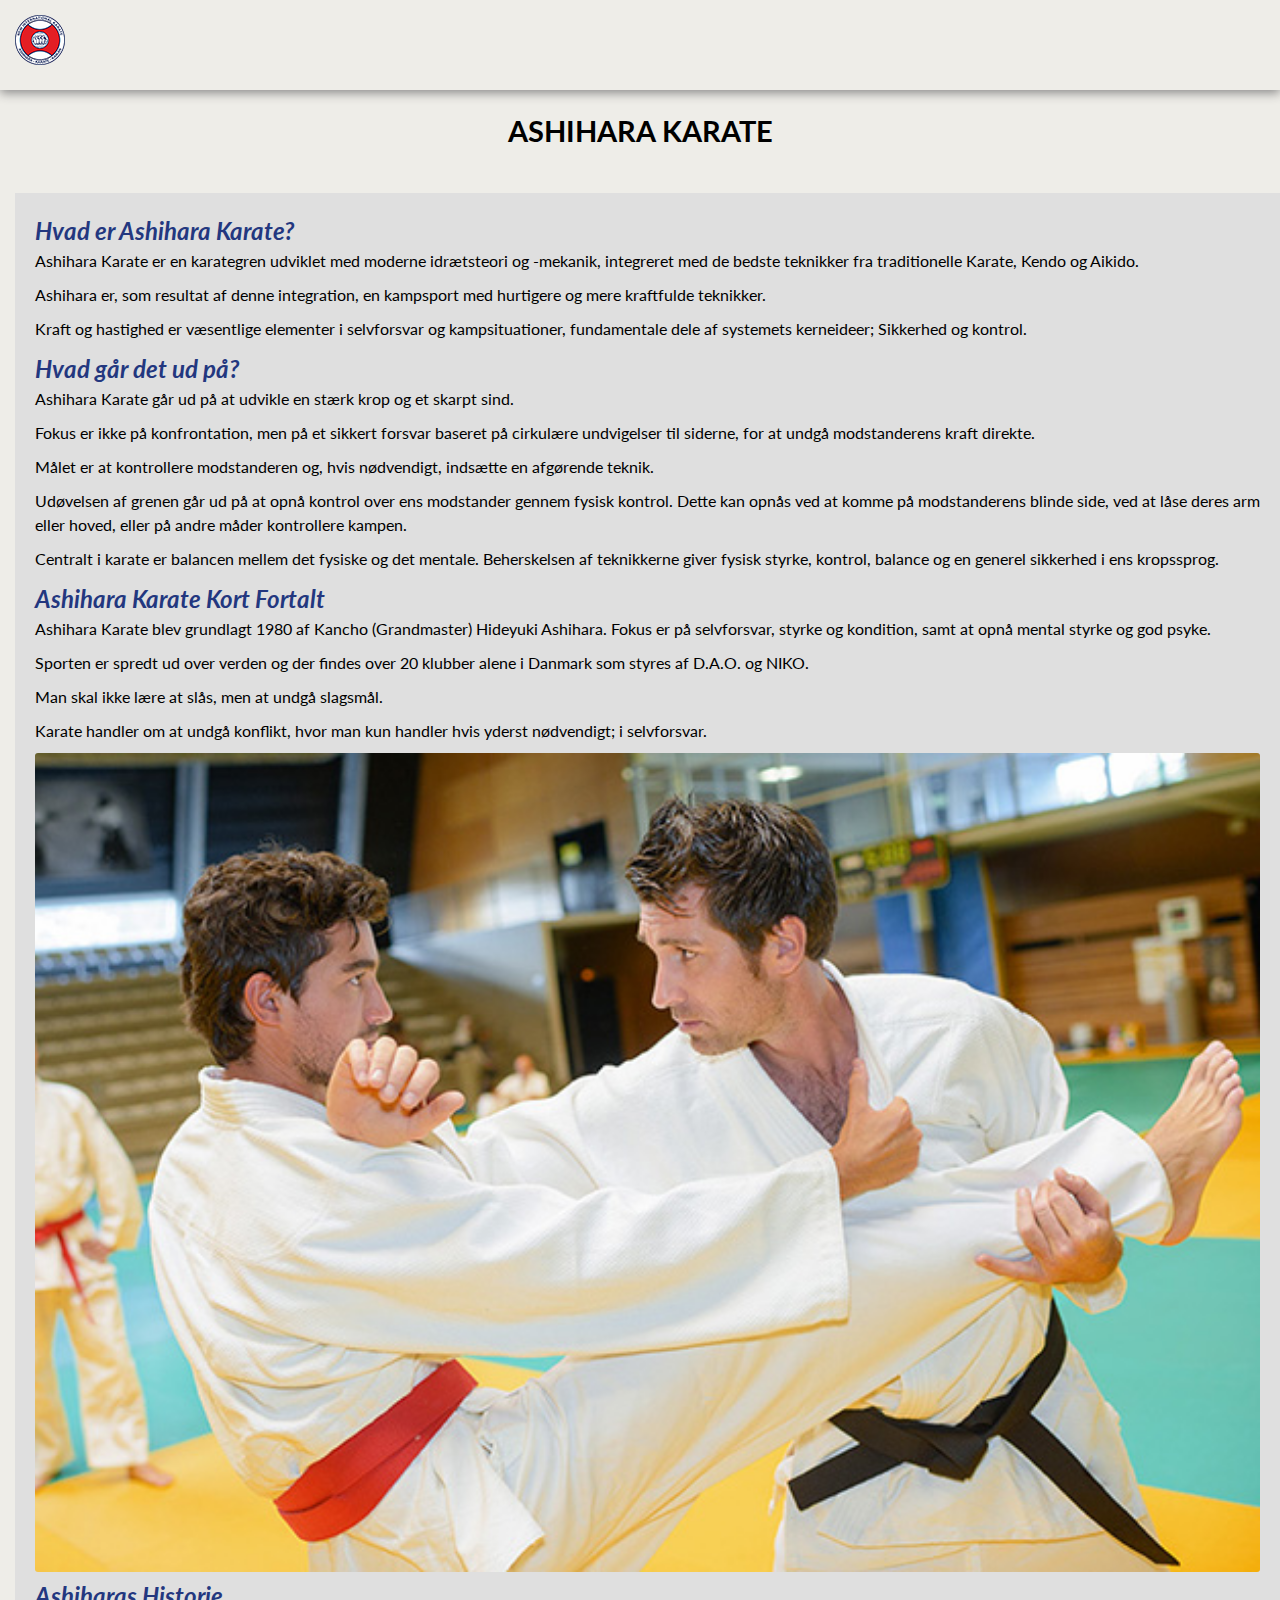
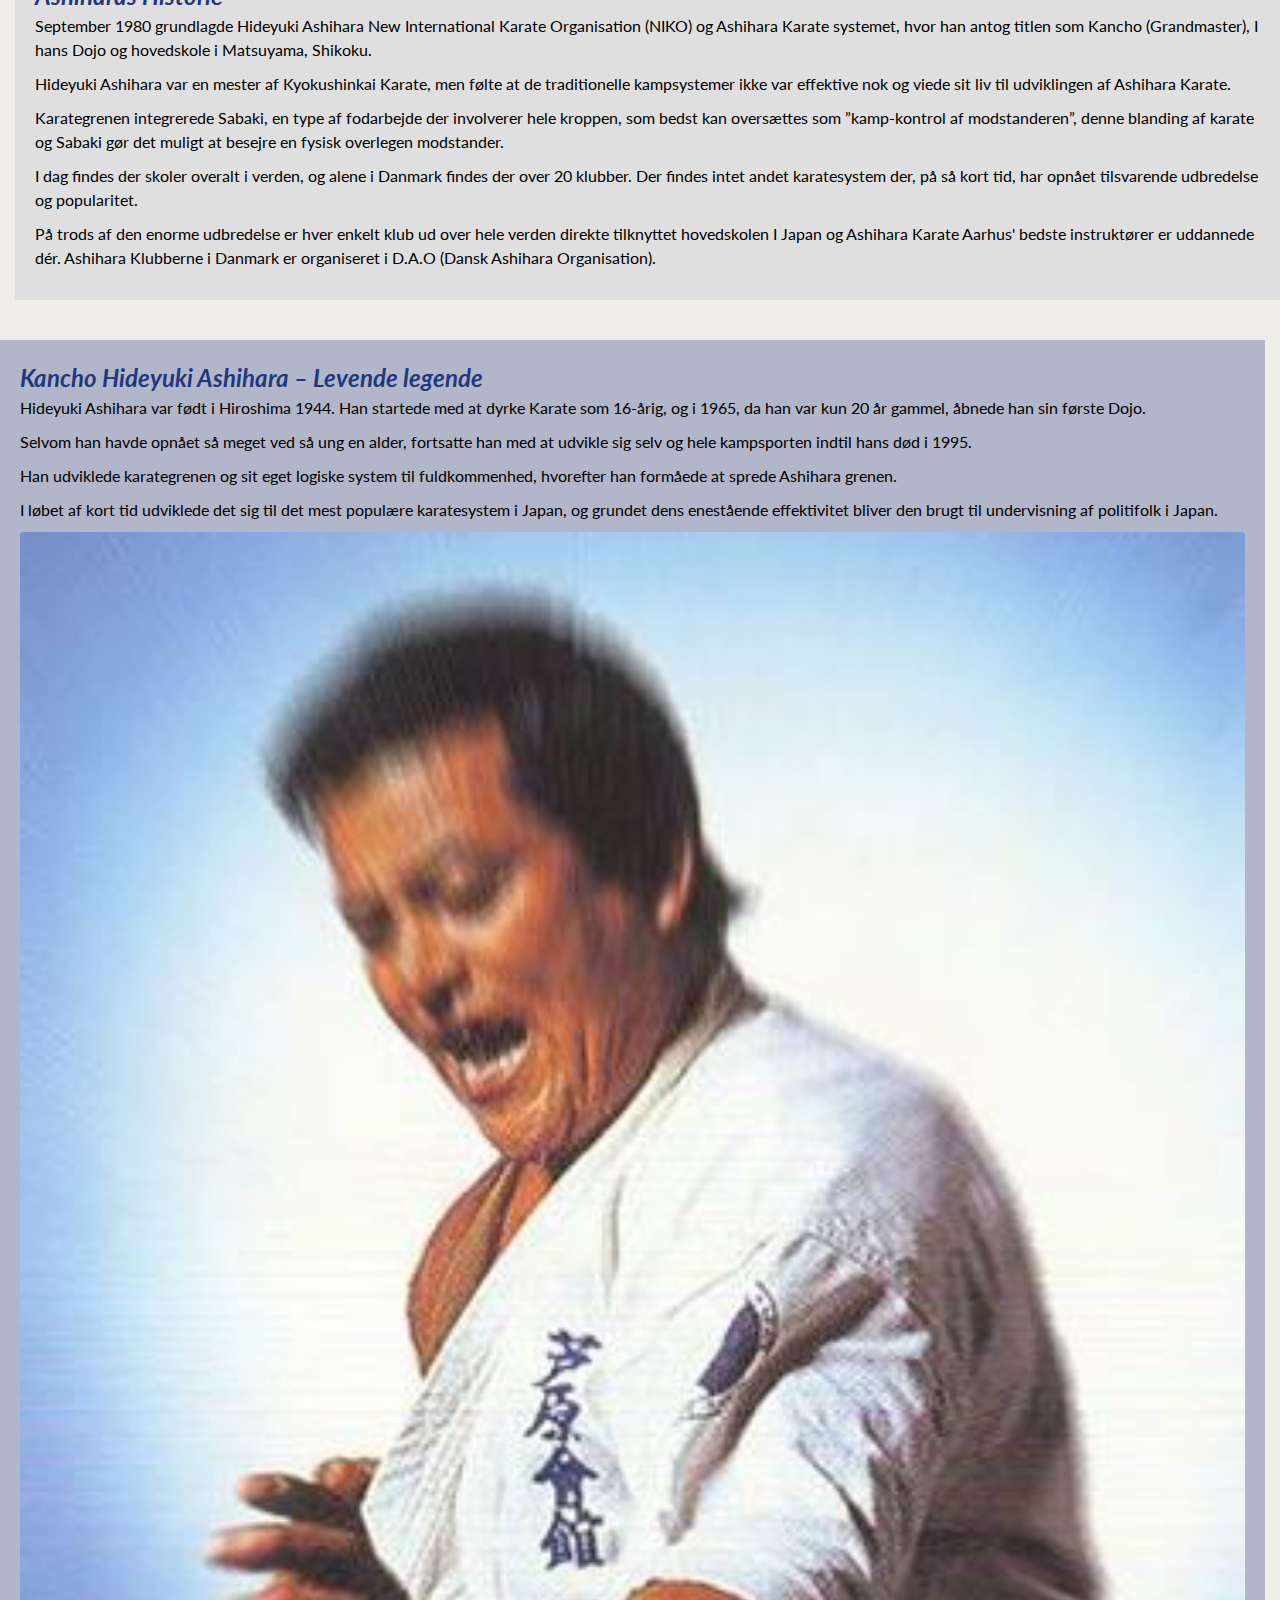
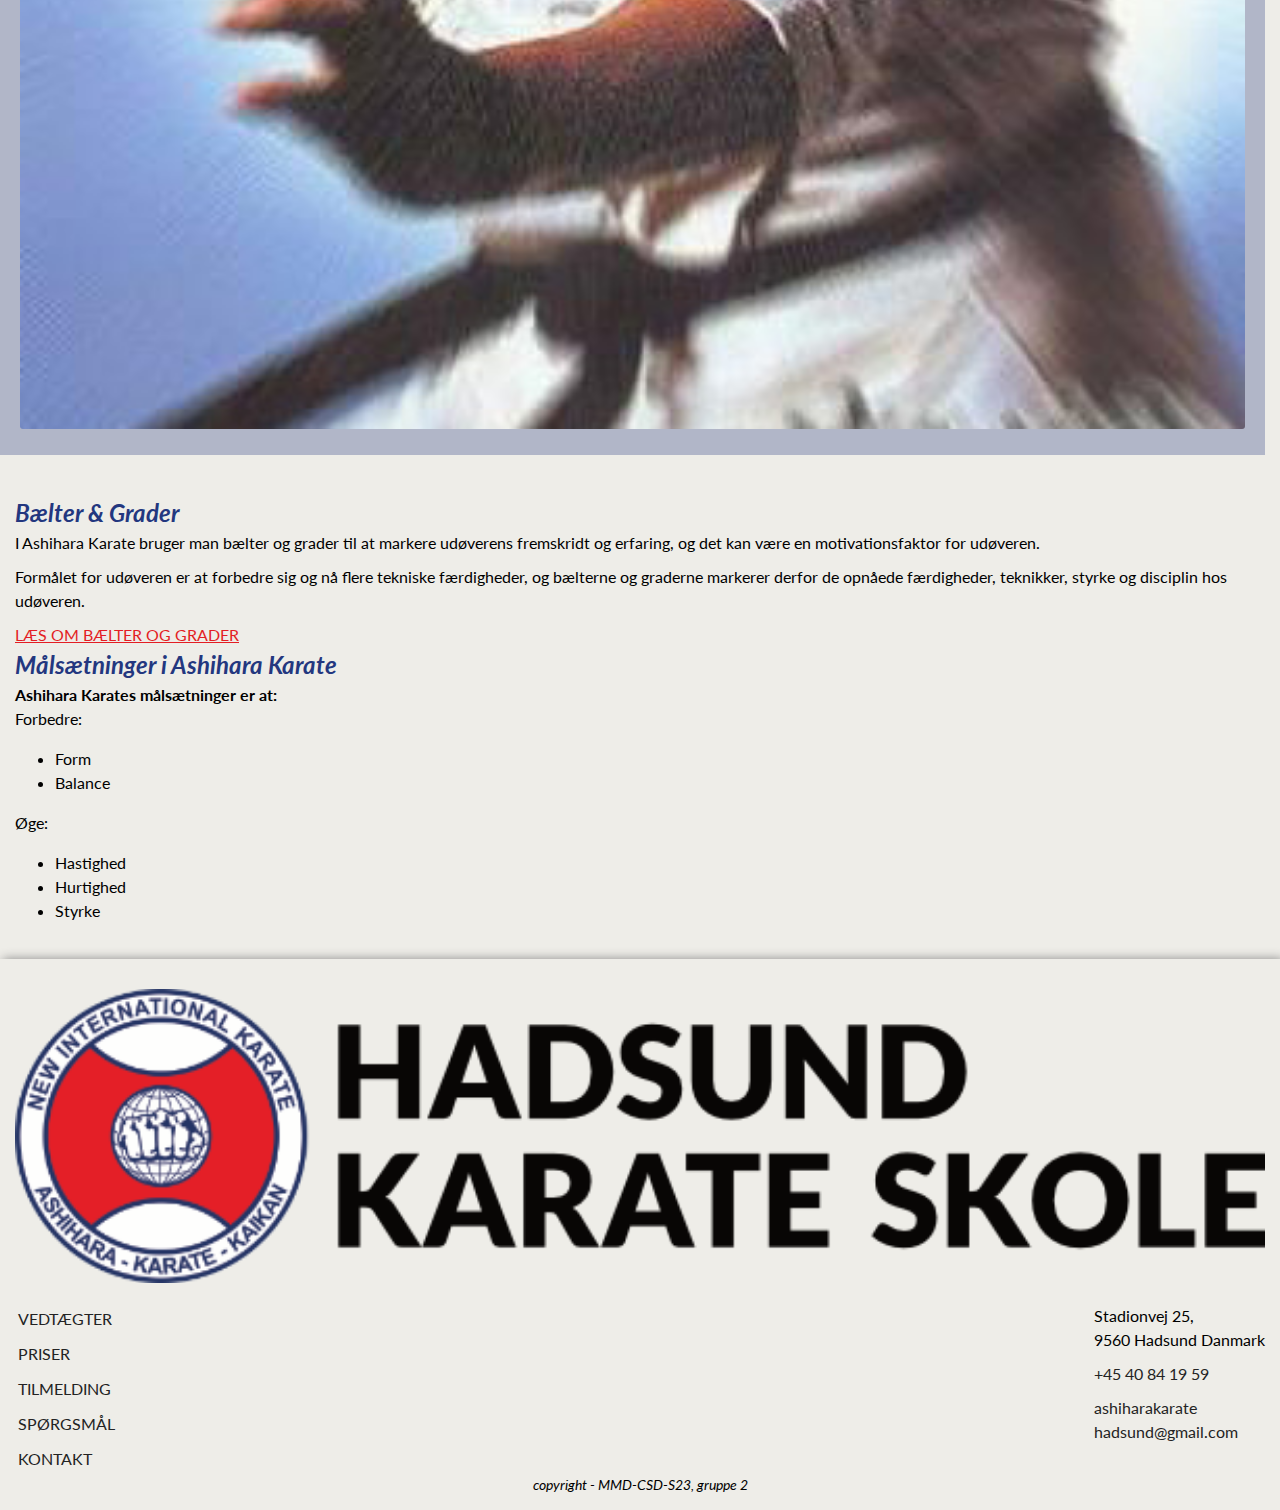
<file: klubben_og_organisation/ashihara.html>
<!DOCTYPE html>
<html lang="da">

<head>
    <meta charset="UTF-8" />
    <meta name="viewport" content="width=device-width, initial-scale=1.0" />
    <title>Ashihara - Hadsund Karate Skole</title>
    <link rel="stylesheet" href="../assets/stylesheet.css" />
    <link rel="stylesheet" href="https://cdnjs.cloudflare.com/ajax/libs/font-awesome/6.5.1/css/all.min.css"
        integrity="sha512-DTOQO9RWCH3ppGqcWaEA1BIZOC6xxalwEsw9c2QQeAIftl+Vegovlnee1c9QX4TctnWMn13TZye+giMm8e2LwA=="
        crossorigin="anonymous" referrerpolicy="no-referrer" />
        <meta name="description"
        content="Hadsund Karate Skole er en forening der fokusere på en special karategren der hedder Ashihara, hvor fokusset ligger på at forsvare sig selv, 
        og opnå fysisk kontrol over ens modstander uden at det bliver et slagsmål. ">
    <meta name="keywords" content="Karate, Hadsund, Ashihara, forenings sport ">
</head>

<body>
    <header>
        <nav class="navMobile">
            <a href="../index.html"><img class="logo" src="../assets/images/logo_icon_transparent.png" alt="logo for Ashihara karate"></a>


            <button class="userBtn"><i class="fa-solid fa-user"></i></button>
            <label for="menu" class="menuBtn"><i class="fa-solid fa-bars"></i></label>
            <input type="checkbox" id="menu">

            <div class="menu">
                <ul>
                    <li> <a href="./index.html">
                            <h2>Forside</h2>
                        </a></li>
                    <button class="dropdown">
                        <h2>Klubben og Organisationen ▼</h2>
                    </button>

                    <div class="dropdownMenu">
                        <li> <a href="./klubben_og_organisation/instruktoerene.html">
                                <h2>Instruktører</h2>
                            </a></li>
                        <li><a href="./klubben_og_organisation/bestyrelsen.html">
                                <h2>Bestyrelse</h2>
                            </a></li>
                        <li><a href="./klubben_og_organisation/forening.html">
                                <h2>Forening</h2>
                            </a></li>
                        <li><a href="./klubben_og_organisation/ashihara.html">
                                <h2>Ashihara</h2>
                            </a></li>
                        <li><a href="./klubben_og_organisation/vedtaegter.html">
                                <h2>Vedtægter</h2>
                            </a></li>
                    </div>
                    <button class="dropdown">
                        <h2>Træning ▼</h2>
                    </button>
                    <div class="dropdownMenu">
                        <li> <a href="./traening/om-traeningen.html">
                                <h2>Om Træning</h2>
                            </a></li>
                        <li> <a href="./traening/traeningselementer.html">
                                <h2>Træningsøvelser</h2>
                            </a></li>
                        <li> <a href="./traening/etiketter.html">
                                <h2>Etiketter</h2>
                            </a></li>
                    </div>
                    <li><a href="./tilmelding.html">
                            <h2>Tilmelding</h2>
                        </a></li>
                    <button class="dropdown">
                        <h2>Vejledning ▼</h2>
                    </button>
                    <div class="dropdownMenu">
                        <li><a href="./vejledning/spoergsmaal.html">
                                <h2>Spørgsmål</h2>
                            </a></li>
                        <li><a href="./vejledning/godt-at-vide.html">
                                <h2>Godt at Vide</h2>
                            </a></li>
                    </div>
                    <li><a href="./kontakt.html">
                            <h2>Kontakt</h2>
                        </a></li>
                </ul>
            </div>

        </nav>
        <nav class="navDesktop">
            <a href="../index.html"><img class="logo" src="../assets/images/HadsundKarateSkole_logo_sort_600px.png"
                    alt="logo til Ashihara Karate Hadsund"></a>
            <div class="menu">
                <ul>
                    <li> <a href="../index.html">
                            <h2>Forside</h2>
                        </a></li>

                    <div class="dropdown">
                        <button class="dropdownBtn">
                            <h2>Klubben og Organisationen ▼</h2>
                        </button>

                        <div class="dropdownMenu">
                            <li> <a href="../klubben_og_organisation/instruktoerene.html">
                                    <h2>Instruktører</h2>
                                </a></li>
                            <li><a href="../klubben_og_organisation/bestyrelsen.html">
                                    <h2>Bestyrelse</h2>
                                </a></li>
                            <li><a href="../klubben_og_organisation/forening.html">
                                    <h2>Forening</h2>
                                </a></li>
                            <li><a href="../klubben_og_organisation/ashihara.html">
                                    <h2>Ashihara</h2>
                                </a></li>
                            <li><a href="../klubben_og_organisation/vedtaegter.html">
                                    <h2>Vedtægter</h2>
                                </a></li>
                        </div>

                    </div>
                    <div class="dropdown">
                        <button class="dropdownBtn">
                            <h2>Træning ▼</h2>
                        </button>
                        <div class="dropdownMenu">
                            <li> <a href="../traening/om-traeningen.html">
                                    <h2>Om Træningen</h2>
                                </a></li>
                            <li> <a href="../traening/traeningselementer.html">
                                    <h2>Træningsøvelser</h2>
                                </a></li>
                            <li> <a href="../traening/etiketter.html">
                                    <h2>Etiketter</h2>
                                </a></li>
                        </div>
                    </div>
                    <li><a href="../tilmelding.html">
                            <h2>Tilmelding</h2>
                        </a></li>
                    <div class="dropdown">
                        <button class="dropdownBtn">
                            <h2>Vejledning ▼</h2>
                        </button>
                        <div class="dropdownMenu">
                            <li><a href="../vejledning/spoergsmaal.html">
                                    <h2>Spørgsmål</h2>
                                </a></li>
                            <li><a href="../vejledning/godt-at-vide.html">
                                    <h2>Godt at Vide</h2>
                                </a></li>
                        </div>
                    </div>
                    <li><a href="../kontakt.html">
                            <h2>Kontakt</h2>
                        </a></li>
                </ul>
            </div>
            <button class="userBtn"><i class="fa-solid fa-user"></i></button>

        </nav>
    </header>
    <main>
        <h1>Ashihara Karate</h1>
        <!--INFO OM ASHIHARA KARATE-SEKTION START-->
        <section class="leftBackgroundBoxMobile">
            <div class="textDesktop">
                <article>
                    <h2>Hvad er Ashihara Karate?</h2>
                    <p>
                        Ashihara Karate er en karategren udviklet med
                        moderne idrætsteori og -mekanik, integreret med de
                        bedste teknikker fra traditionelle Karate, Kendo og
                        Aikido.
                    </p>
                    <p>
                        Ashihara er, som resultat af denne integration, en
                        kampsport med hurtigere og mere kraftfulde
                        teknikker.
                    </p>
                    <p>
                        Kraft og hastighed er væsentlige elementer i
                        selvforsvar og kampsituationer, fundamentale dele af
                        systemets kerneideer; Sikkerhed og kontrol.
                    </p>
                </article>
                <article>
                    <h2>Hvad går det ud på?</h2>
                    <p>
                        Ashihara Karate går ud på at udvikle en stærk krop
                        og et skarpt sind.
                    </p>
                    <p>
                        Fokus er ikke på konfrontation, men på et sikkert
                        forsvar baseret på cirkulære undvigelser til
                        siderne, for at undgå modstanderens kraft direkte.
                    </p>
                    <p>
                        Målet er at kontrollere modstanderen og, hvis
                        nødvendigt, indsætte en afgørende teknik.
                    </p>
                    <p>
                        Udøvelsen af grenen går ud på at opnå kontrol over
                        ens modstander gennem fysisk kontrol. Dette kan
                        opnås ved at komme på modstanderens blinde side, ved
                        at låse deres arm eller hoved, eller på andre måder
                        kontrollere kampen.
                    </p>
                    <p>
                        Centralt i karate er balancen mellem det fysiske og
                        det mentale. Beherskelsen af teknikkerne giver
                        fysisk styrke, kontrol, balance og en generel
                        sikkerhed i ens kropssprog.
                    </p>
                </article>
                <article>
                    <h2>Ashihara Karate Kort Fortalt</h2>
                    <p>
                        Ashihara Karate blev grundlagt 1980 af Kancho
                        (Grandmaster) Hideyuki Ashihara. Fokus er på
                        selvforsvar, styrke og kondition, samt at opnå
                        mental styrke og god psyke.
                    </p>
                    <p>
                        Sporten er spredt ud over verden og der findes over
                        20 klubber alene i Danmark som styres af D.A.O. og
                        NIKO.
                    </p>
                    <p>
                        Man skal ikke lære at slås, men at undgå slagsmål.
                    </p>
                    <p>
                        Karate handler om at undgå konflikt, hvor man kun
                        handler hvis yderst nødvendigt; i selvforsvar.
                    </p>
                </article>
            </div>
            <div class="textDesktop">
                <!--BILLEDE AF MÆND DER KÆMPER START-->
                <div class="imgContainer">
                    <img src="../assets/images/twoMenCompetition.jpg" alt="billede af to maend som udøver karate" />
                </div>
                <!--BILLEDE AF MÆND DER KÆMPER SLUT-->
                <!-- https://www.colourbox.com/image/people-at-a-judo-class-image-60189239 -->
                <article>
                    <h2>Ashiharas Historie</h2>
                    <p>
                        September 1980 grundlagde Hideyuki Ashihara New
                        International Karate Organisation (NIKO) og Ashihara
                        Karate systemet, hvor han antog titlen som Kancho
                        (Grandmaster), I hans Dojo og hovedskole i
                        Matsuyama, Shikoku.
                    </p>
                    <p>
                        Hideyuki Ashihara var en mester af Kyokushinkai
                        Karate, men følte at de traditionelle kampsystemer
                        ikke var effektive nok og viede sit liv til
                        udviklingen af Ashihara Karate.
                    </p>
                    <p>
                        Karategrenen integrerede Sabaki, en type af
                        fodarbejde der involverer hele kroppen, som bedst
                        kan oversættes som ”kamp-kontrol af modstanderen”,
                        denne blanding af karate og Sabaki gør det muligt at
                        besejre en fysisk overlegen modstander.
                    </p>
                    <p>
                        I dag findes der skoler overalt i verden, og alene i
                        Danmark findes der over 20 klubber. Der findes intet
                        andet karatesystem der, på så kort tid, har opnået
                        tilsvarende udbredelse og popularitet.
                    </p>
                    <p>
                        På trods af den enorme udbredelse er hver enkelt
                        klub ud over hele verden direkte tilknyttet
                        hovedskolen I Japan og Ashihara Karate Aarhus'
                        bedste instruktører er uddannede dér. Ashihara
                        Klubberne i Danmark er organiseret i D.A.O (Dansk
                        Ashihara Organisation).
                    </p>
                </article>
            </div>
        </section>
        <!--INFO OM ASHIHARA KARATE-SEKTION SLUT-->
        <!--INFO OM KANCHO-SEKTION START-->
        <section class="rightBackgroundBoxMobile rightBackgroundBoxDesktop">
            <article class="textDesktop">
                <h2>Kancho Hideyuki Ashihara – Levende legende</h2>
                <p>
                    Hideyuki Ashihara var født i Hiroshima 1944. Han
                    startede med at dyrke Karate som 16-årig, og i 1965, da
                    han var kun 20 år gammel, åbnede han sin første Dojo.
                </p>
                <p>
                    Selvom han havde opnået så meget ved så ung en alder,
                    fortsatte han med at udvikle sig selv og hele
                    kampsporten indtil hans død i 1995.
                </p>
                <p>
                    Han udviklede karategrenen og sit eget logiske system
                    til fuldkommenhed, hvorefter han formåede at sprede
                    Ashihara grenen.
                </p>
                <p>
                    I løbet af kort tid udviklede det sig til det mest
                    populære karatesystem i Japan, og grundet dens
                    enestående effektivitet bliver den brugt til
                    undervisning af politifolk i Japan.
                </p>
            </article>
            <!--BILLEDE AF KANCHO START-->
            <div class="imgContainer">
                <img src="../assets/images/kanchomand.jpeg" alt="aktion billede af Hideyuki Ashihara" />
            </div>
            <!--BILLEDE AF KANCHO SLUT-->
            <!-- https://www.ashiharahadsund.dk/ -->
        </section>
        <!--INFO OM KANCHO-SEKTION SLUT-->
        <section class="leftBackgroundBoxDesktop">
            <!--INFO OM BÆLTER & GRADER START-->
            <article class="textDesktop">
                <h2>Bælter & Grader</h2>
                <p>
                    I Ashihara Karate bruger man bælter og grader til at
                    markere udøverens fremskridt og erfaring, og det kan
                    være en motivationsfaktor for udøveren.
                </p>
                <p>
                    Formålet for udøveren er at forbedre sig og nå flere
                    tekniske færdigheder, og bælterne og graderne markerer
                    derfor de opnåede færdigheder, teknikker, styrke og
                    disciplin hos udøveren.
                </p>
                <!--CTA DER FØRER TIL OM TRÆNINGEN START-->
                <a class="text" href="../traening/om-traeningen.html#belts">LÆS OM BÆLTER OG GRADER</a>
                <!--CTA DER FØRER TIL OM TRÆNINGEN SLUT-->
            </article>
            <!--INFO OM BÆLTER & GRADER SLUT-->
            <!--INFO OM MÅLSÆTNINER START-->
            <article class="textDesktop">
                <h2>Målsætninger i Ashihara Karate</h2>
                <h3>Ashihara Karates målsætninger er at:</h3>
                <p>Forbedre:</p>
                <ul>
                    <li>Form</li>
                    <li>Balance</li>
                </ul>
                <p>Øge:</p>
                <ul>
                    <li>Hastighed</li>
                    <li>Hurtighed</li>
                    <li>Styrke</li>
                </ul>
            </article>
            <!--INFO OM MÅLSÆTNINGER SLUT-->
        </section>
    </main>
    <footer>
        <a href="../index.html"><img class="logo" src="../assets/images/HadsundKarateSkole_logo_sort_600px.png"
                alt="Hadsund Karate Skole logo med tekst"></a>
        <div class="footerContainer">
            <div class="sitemap">
                <a href="../klubben_og_organisation/vedtaegter.html">Vedtægter</a>
                <a href="../tilmelding.html">Priser</a>
                <a href="../tilmelding.html#tilmeld">Tilmelding</a>
                <a href="../vejledning/spoergsmaal.html">Spørgsmål</a>
                <a href="../kontakt.html">Kontakt</a>
            </div>
            <div class="contact">
                <div class="item"><i class="fa-solid fa-location-dot"> </i>
                    <p>Stadionvej 25, <br> 9560 Hadsund Danmark</p>
                </div>
                <div class="item"><i class="fa-solid fa-phone"></i>
                    <a href="tel:+45 40 84 19 59">+45 40 84 19 59</a>
                </div>
                <div class="item"><i class="fa-solid fa-envelope"></i>
                    <a href="mailto:ashiharakaratehadsund@gmail.com">ashiharakarate<br>hadsund@gmail.com</a>
                </div>
            </div>

        </div>
        <div class="soMe">
            <a href="https://www.facebook.com/pages/Hadsund-Karate-Skole/755453411214747"><i
                    class="fa-brands fa-facebook-f"></i></a>
            <a href="https://www.instagram.com/hadsund_ashihara/"><i class="fa-brands fa-instagram"></i></a>
            <a href="https://www.youtube.com/channel/UCy0NYbMtpmxO6uPT1xxeRNg?view_as=subscriber"><i
                    class="fa-brands fa-youtube"></i></a>
        </div>
        <p class="copyright accentTextSmall">copyright - MMD-CSD-S23, gruppe 2</p>

    </footer>
</body>

</html>
</file>
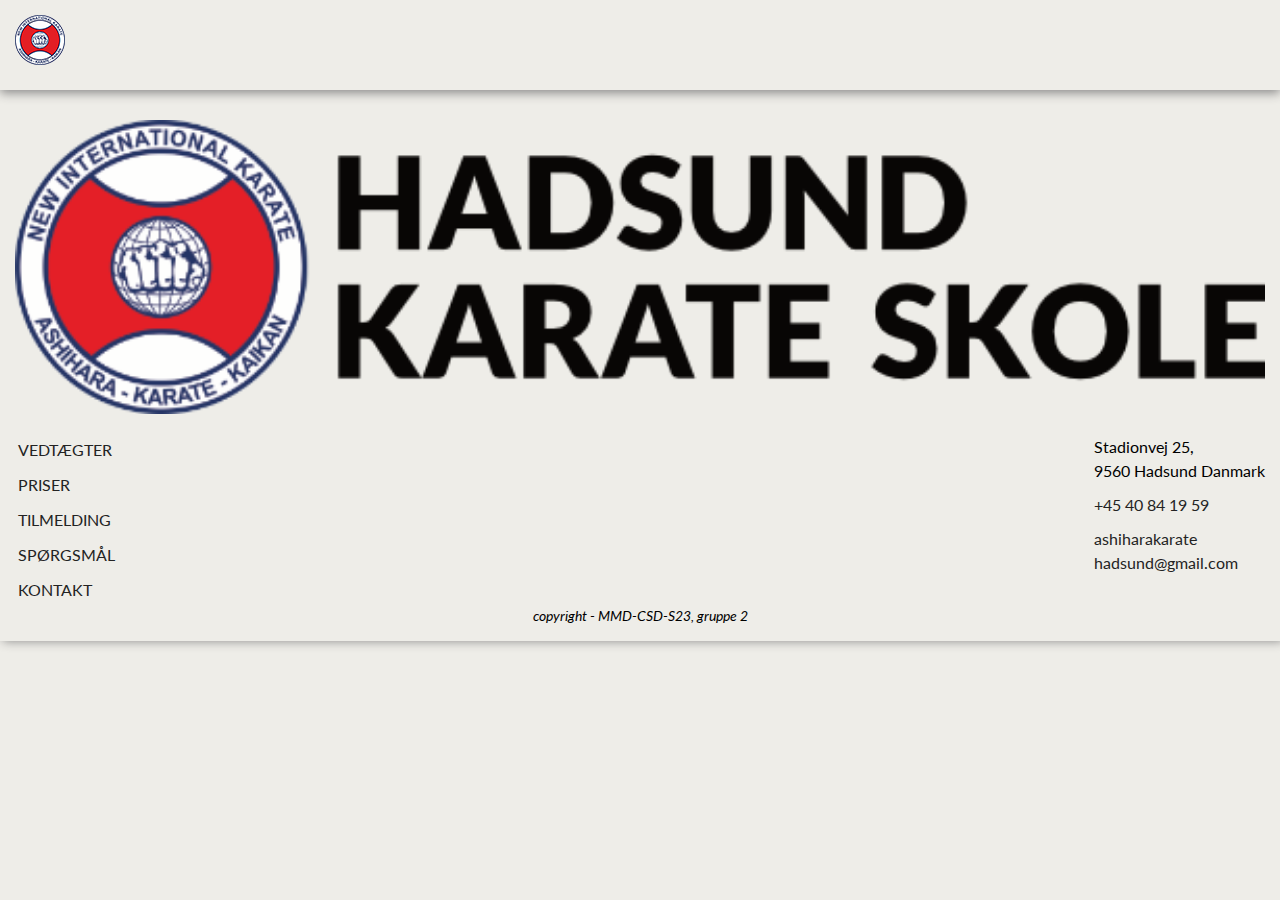
<file: klubben_og_organisation/bestyrelsen.html>
<!DOCTYPE html>
<html lang="en">

<head>
    <meta charset="UTF-8">
    <meta name="viewport" content="width=device-width, initial-scale=1.0">
    <title>Bestyrelse - Hadsund Karate Skole</title>
    <link rel="stylesheet" href="../assets/stylesheet.css">
    <link rel="stylesheet" href="https://cdnjs.cloudflare.com/ajax/libs/font-awesome/6.5.1/css/all.min.css"
        integrity="sha512-DTOQO9RWCH3ppGqcWaEA1BIZOC6xxalwEsw9c2QQeAIftl+Vegovlnee1c9QX4TctnWMn13TZye+giMm8e2LwA=="
        crossorigin="anonymous" referrerpolicy="no-referrer" />
        <meta name="description"
        content="Hadsund Karate Skole er en forening der fokusere på en special karategren der hedder Ashihara, hvor fokusset ligger på at forsvare sig selv, 
        og opnå fysisk kontrol over ens modstander uden at det bliver et slagsmål. ">
    <meta name="keywords" content="Karate, Hadsund, Ashihara, forenings sport ">
</head>

<body>
    <header>
        <nav class="navMobile">
            <a href="../index.html"><img class="logo" src="../assets/images/logo_icon_transparent.png" alt="logo for Ashihara karate"></a>


            <button class="userBtn"><i class="fa-solid fa-user"></i></button>
            <label for="menu" class="menuBtn"><i class="fa-solid fa-bars"></i></label>
            <input type="checkbox" id="menu">

            <div class="menu">
                <ul>
                    <li> <a href="../index.html">
                            <h2>Forside</h2>
                        </a></li>
                    <button class="dropdown">
                        <h2>Klubben og Organisationen ▼</h2>
                    </button>

                    <div class="dropdownMenu">
                        <li> <a href="../klubben_og_organisation/instruktoerene.html">
                                <h2>Instruktører</h2>
                            </a></li>
                        <li><a href="../klubben_og_organisation/bestyrelsen.html">
                                <h2>Bestyrelse</h2>
                            </a></li>
                        <li><a href="../klubben_og_organisation/forening.html">
                                <h2>Forening</h2>
                            </a></li>
                        <li><a href="../klubben_og_organisation/ashihara.html">
                                <h2>Ashihara</h2>
                            </a></li>
                        <li><a href="../klubben_og_organisation/vedtaegter.html">
                                <h2>Vedtægter</h2>
                            </a></li>
                    </div>
                    <button class="dropdown">
                        <h2>Træning ▼</h2>
                    </button>
                    <div class="dropdownMenu">
                        <li> <a href="../traening/om-traeningen.html">
                                <h2>Om Træning</h2>
                            </a></li>
                        <li> <a href="../traening/traeningselementer.html">
                                <h2>Træningsøvelser</h2>
                            </a></li>
                        <li> <a href="../traening/etiketter.html">
                                <h2>Etiketter</h2>
                            </a></li>
                    </div>
                    <li><a href="../tilmelding.html">
                            <h2>Tilmelding</h2>
                        </a></li>
                    <button class="dropdown">
                        <h2>Vejledning ▼</h2>
                    </button>
                    <div class="dropdownMenu">
                        <li><a href="../vejledning/spoergsmaal.html">
                                <h2>Spørgsmål</h2>
                            </a></li>
                        <li><a href="../vejledning/godt-at-vide.html">
                                <h2>Godt at Vide</h2>
                            </a></li>
                    </div>
                    <li><a href="../kontakt.html">
                            <h2>Kontakt</h2>
                        </a></li>
                </ul>
            </div>

        </nav>
        <nav class="navDesktop">
            <a href="../index.html"><img class="logo" src="../assets/images/HadsundKarateSkole_logo_sort_600px.png" alt="logo til Ashihara Karate Hadsund"></a>

            <div class="menu">
                <ul>
                    <li> <a href="../index.html">
                            <h2>Forside</h2>
                        </a></li>

                    <div class="dropdown">
                        <button class="dropdownBtn">
                            <h2>Klubben og Organisationen ▼</h2>
                        </button>

                        <div class="dropdownMenu">
                            <li> <a href="../klubben_og_organisation/instruktoerene.html">
                                    <h2>Instruktører</h2>
                                </a></li>
                            <li><a href="../klubben_og_organisation/bestyrelsen.html">
                                    <h2>Bestyrelse</h2>
                                </a></li>
                            <li><a href="../klubben_og_organisation/forening.html">
                                    <h2>Forening</h2>
                                </a></li>
                            <li><a href="../klubben_og_organisation/ashihara.html">
                                    <h2>Ashihara</h2>
                                </a></li>
                            <li><a href="../klubben_og_organisation/vedtaegter.html">
                                    <h2>Vedtægter</h2>
                                </a></li>
                        </div>

                    </div>
                    <div class="dropdown">
                        <button class="dropdownBtn">
                            <h2>Træning ▼</h2>
                        </button>
                        <div class="dropdownMenu">
                            <li> <a href="../traening/om-traeningen.html">
                                    <h2>Om Træningen</h2>
                                </a></li>
                            <li> <a href="../traening/traeningselementer.html">
                                    <h2>Træningsøvelser</h2>
                                </a></li>
                            <li> <a href="../traening/etiketter.html">
                                    <h2>Etiketter</h2>
                                </a></li>
                        </div>
                    </div>
                    <li><a href="../tilmelding.html">
                            <h2>Tilmelding</h2>
                        </a></li>
                    <div class="dropdown">
                        <button class="dropdownBtn">
                            <h2>Vejledning ▼</h2>
                        </button>
                        <div class="dropdownMenu">
                            <li><a href="../vejledning/spoergsmaal.html">
                                    <h2>Spørgsmål</h2>
                                </a></li>
                            <li><a href="../vejledning/godt-at-vide.html">
                                    <h2>Godt at Vide</h2>
                                </a></li>
                        </div>
                    </div>
                    <li><a href="../kontakt.html">
                            <h2>Kontakt</h2>
                        </a></li>
                </ul>
            </div>
            <button class="userBtn"><i class="fa-solid fa-user"></i></button>

        </nav>
    </header>
    <main>

    </main>
    <footer>
        <a href="../index.html"><img class="logo" src="../assets/images/HadsundKarateSkole_logo_sort_600px.png"
            alt="Hadsund Karate Skole logo med tekst"></a>
    <div class="footerContainer">
        <div class="sitemap">
            <a href="../klubben_og_organisation/vedtaegter.html">Vedtægter</a>
            <a href="../tilmelding.html">Priser</a>
            <a href="../tilmelding.html#tilmeld">Tilmelding</a>
            <a href="../vejledning/spoergsmaal.html">Spørgsmål</a>
            <a href="../kontakt.html">Kontakt</a>
        </div>
        <div class="contact">
            <div class="item"><i class="fa-solid fa-location-dot"> </i>
                <p>Stadionvej 25, <br> 9560 Hadsund Danmark</p>
            </div>
            <div class="item"><i class="fa-solid fa-phone"></i>
                <a href="tel:+45 40 84 19 59">+45 40 84 19 59</a>
            </div>
            <div class="item"><i class="fa-solid fa-envelope"></i>
                <a href="mailto:ashiharakaratehadsund@gmail.com">ashiharakarate<br>hadsund@gmail.com</a>
            </div>
        </div>

    </div>
    <div class="soMe">
        <a href="https://www.facebook.com/pages/Hadsund-Karate-Skole/755453411214747"><i class="fa-brands fa-facebook-f"></i></a>
        <a href="https://www.instagram.com/hadsund_ashihara/"><i class="fa-brands fa-instagram"></i></a>
        <a href="https://www.youtube.com/channel/UCy0NYbMtpmxO6uPT1xxeRNg?view_as=subscriber"><i class="fa-brands fa-youtube"></i></a>
    </div>
    <p class="copyright accentTextSmall">copyright - MMD-CSD-S23, gruppe 2</p>

    </footer>
</body>

</html>
</file>
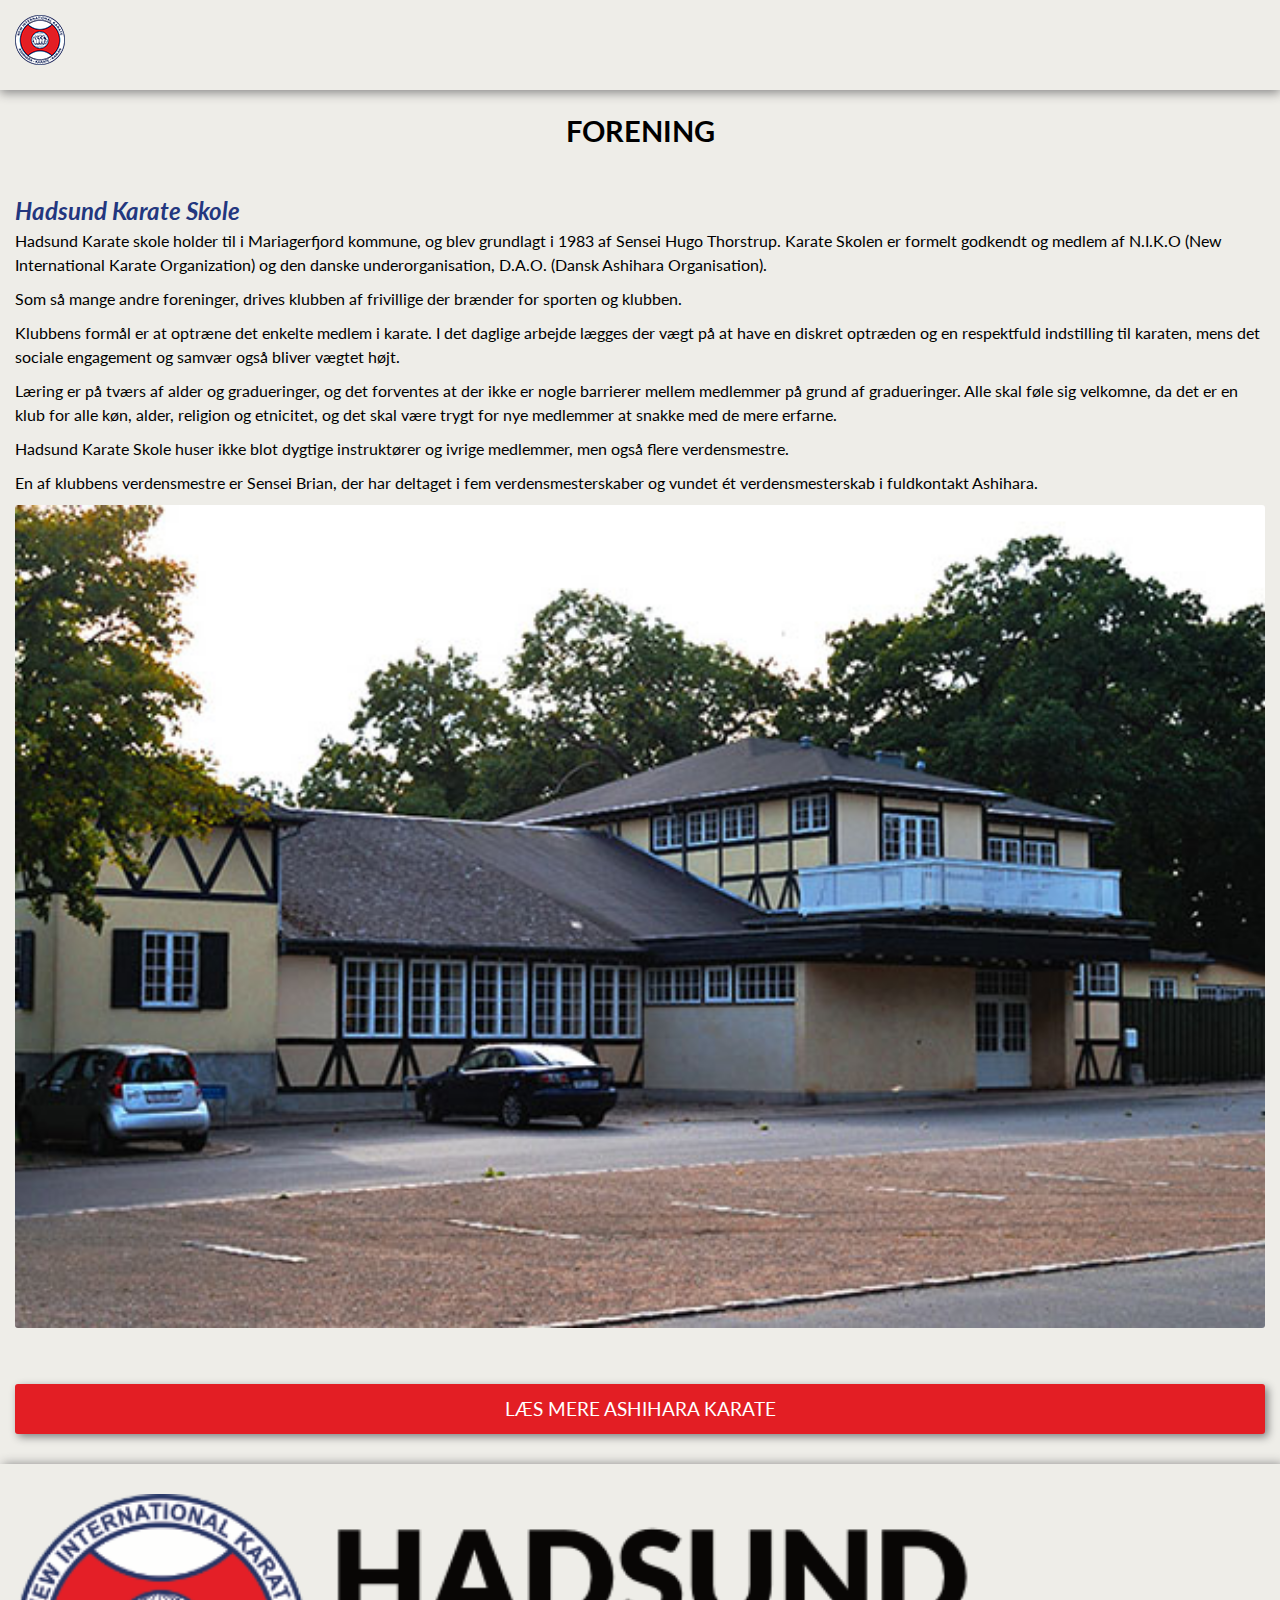
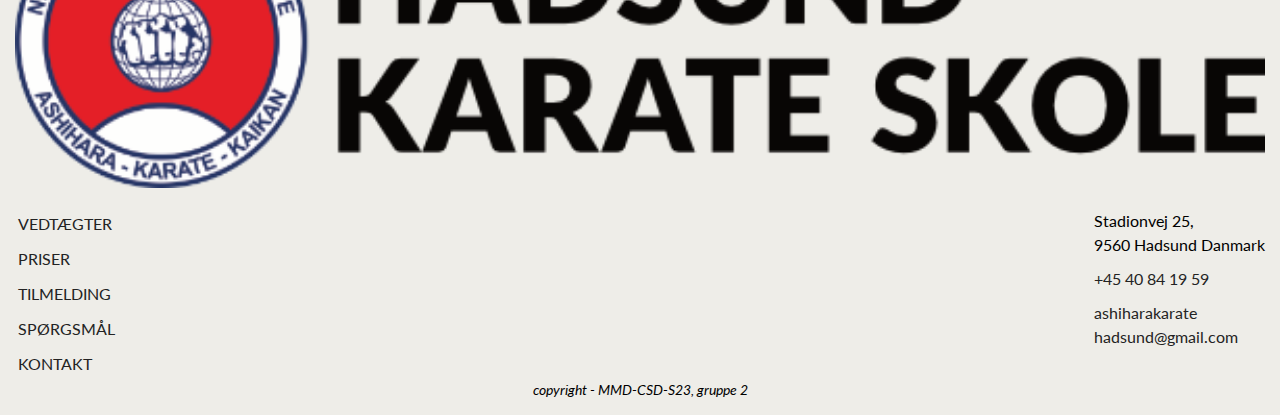
<file: klubben_og_organisation/forening.html>
<!DOCTYPE html>
<html lang="da">
    <head>
        <meta charset="UTF-8" />
        <meta name="viewport" content="width=device-width, initial-scale=1.0" />
        <title>Forening - Hadsund Karate Skole</title>
        <link rel="stylesheet" href="../assets/stylesheet.css" />
        <link rel="stylesheet" href="https://cdnjs.cloudflare.com/ajax/libs/font-awesome/6.5.1/css/all.min.css"
        integrity="sha512-DTOQO9RWCH3ppGqcWaEA1BIZOC6xxalwEsw9c2QQeAIftl+Vegovlnee1c9QX4TctnWMn13TZye+giMm8e2LwA=="
        crossorigin="anonymous" referrerpolicy="no-referrer" />
        <meta name="description"
        content="Hadsund Karate Skole er en forening der fokusere på en special karategren der hedder Ashihara, hvor fokusset ligger på at forsvare sig selv, 
        og opnå fysisk kontrol over ens modstander uden at det bliver et slagsmål. ">
    <meta name="keywords" content="Karate, Hadsund, Ashihara, forenings sport ">
    </head>
    <body>
        <header>
            <nav class="navMobile">
                <a href="../index.html"><img class="logo" src="../assets/images/logo_icon_transparent.png" alt="logo for Ashihara karate"></a>
    
    
                <button class="userBtn"><i class="fa-solid fa-user"></i></button>
                <label for="menu" class="menuBtn"><i class="fa-solid fa-bars"></i></label>
                <input type="checkbox" id="menu">
    
                <div class="menu">
                    <ul>
                        <li> <a href="../index.html">
                                <h2>Forside</h2>
                            </a></li>
                        <button class="dropdown">
                            <h2>Klubben og Organisationen ▼</h2>
                        </button>
    
                        <div class="dropdownMenu">
                            <li> <a href="../klubben_og_organisation/instruktoerene.html">
                                    <h2>Instruktører</h2>
                                </a></li>
                            <li><a href="../klubben_og_organisation/bestyrelsen.html">
                                    <h2>Bestyrelse</h2>
                                </a></li>
                            <li><a href="../klubben_og_organisation/forening.html">
                                    <h2>Forening</h2>
                                </a></li>
                            <li><a href="../klubben_og_organisation/ashihara.html">
                                    <h2>Ashihara</h2>
                                </a></li>
                            <li><a href="../klubben_og_organisation/vedtaegter.html">
                                    <h2>Vedtægter</h2>
                                </a></li>
                        </div>
                        <button class="dropdown">
                            <h2>Træning ▼</h2>
                        </button>
                        <div class="dropdownMenu">
                            <li> <a href="../traening/om-traeningen.html">
                                    <h2>Om Træning</h2>
                                </a></li>
                            <li> <a href="../traening/traeningselementer.html">
                                    <h2>Træningsøvelser</h2>
                                </a></li>
                            <li> <a href="../traening/etiketter.html">
                                    <h2>Etiketter</h2>
                                </a></li>
                        </div>
                        <li><a href="../tilmelding.html">
                                <h2>Tilmelding</h2>
                            </a></li>
                        <button class="dropdown">
                            <h2>Vejledning ▼</h2>
                        </button>
                        <div class="dropdownMenu">
                            <li><a href="../vejledning/spoergsmaal.html">
                                    <h2>Spørgsmål</h2>
                                </a></li>
                            <li><a href="../vejledning/godt-at-vide.html">
                                    <h2>Godt at Vide</h2>
                                </a></li>
                        </div>
                        <li><a href="../kontakt.html">
                                <h2>Kontakt</h2>
                            </a></li>
                    </ul>
                </div>
            </nav>
        <nav class="navDesktop">
            <a href="../index.html"><img class="logo" src="../assets/images/HadsundKarateSkole_logo_sort_600px.png" alt="logo til Ashihara Karate Hadsund"></a>

            <div class="menu">
                <ul>
                    <li> <a href="../index.html">
                            <h2>Forside</h2>
                        </a></li>

                    <div class="dropdown">
                        <button class="dropdownBtn">
                            <h2>Klubben og Organisationen ▼</h2>
                        </button>

                        <div class="dropdownMenu">
                            <li> <a href="../klubben_og_organisation/instruktoerene.html">
                                    <h2>Instruktører</h2>
                                </a></li>
                            <li><a href="../klubben_og_organisation/bestyrelsen.html">
                                    <h2>Bestyrelse</h2>
                                </a></li>
                            <li><a href="../klubben_og_organisation/forening.html">
                                    <h2>Forening</h2>
                                </a></li>
                            <li><a href="../klubben_og_organisation/ashihara.html">
                                    <h2>Ashihara</h2>
                                </a></li>
                            <li><a href="../klubben_og_organisation/vedtaegter.html">
                                    <h2>Vedtægter</h2>
                                </a></li>
                        </div>

                    </div>
                    <div class="dropdown">
                        <button class="dropdownBtn">
                            <h2>Træning ▼</h2>
                        </button>
                        <div class="dropdownMenu">
                            <li> <a href="../traening/om-traeningen.html">
                                    <h2>Om Træningen</h2>
                                </a></li>
                            <li> <a href="../traening/traeningselementer.html">
                                    <h2>Træningsøvelser</h2>
                                </a></li>
                            <li> <a href="../traening/etiketter.html">
                                    <h2>Etiketter</h2>
                                </a></li>
                        </div>
                    </div>
                    <li><a href="../tilmelding.html">
                            <h2>Tilmelding</h2>
                        </a></li>
                    <div class="dropdown">
                        <button class="dropdownBtn">
                            <h2>Vejledning ▼</h2>
                        </button>
                        <div class="dropdownMenu">
                            <li><a href="../vejledning/spoergsmaal.html">
                                    <h2>Spørgsmål</h2>
                                </a></li>
                            <li><a href="../vejledning/godt-at-vide.html">
                                    <h2>Godt at Vide</h2>
                                </a></li>
                        </div>
                    </div>
                    <li><a href="../kontakt.html">
                            <h2>Kontakt</h2>
                        </a></li>
                </ul>
            </div>
            <button class="userBtn"><i class="fa-solid fa-user"></i></button>

        </nav>
        </header>
        <main>
            <h1>Forening</h1>
            <!--INFO OM HADSUND KARATE SKOLE START-->
            <section>
                <article class="textDesktop">
                    <h2>Hadsund Karate Skole</h2>
                    <p>
                        Hadsund Karate skole holder til i Mariagerfjord kommune,
                        og blev grundlagt i 1983 af Sensei Hugo Thorstrup.
                        Karate Skolen er formelt godkendt og medlem af N.I.K.O
                        (New International Karate Organization) og den danske
                        underorganisation, D.A.O. (Dansk Ashihara Organisation).
                    </p>
                    <p>
                        Som så mange andre foreninger, drives klubben af
                        frivillige der brænder for sporten og klubben.
                    </p>
                    <p>
                        Klubbens formål er at optræne det enkelte medlem i
                        karate. I det daglige arbejde lægges der vægt på at have
                        en diskret optræden og en respektfuld indstilling til
                        karaten, mens det sociale engagement og samvær også
                        bliver vægtet højt.
                    </p>
                    <p>
                        Læring er på tværs af alder og gradueringer, og det
                        forventes at der ikke er nogle barrierer mellem
                        medlemmer på grund af gradueringer. Alle skal føle sig
                        velkomne, da det er en klub for alle køn, alder,
                        religion og etnicitet, og det skal være trygt for nye
                        medlemmer at snakke med de mere erfarne.
                    </p>
                    <p>
                        Hadsund Karate Skole huser ikke blot dygtige
                        instruktører og ivrige medlemmer, men også flere
                        verdensmestre.
                    </p>
                    <p>
                        En af klubbens verdensmestre er Sensei Brian, der har
                        deltaget i fem verdensmesterskaber og vundet ét
                        verdensmesterskab i fuldkontakt Ashihara.
                    </p>
                </article>
                <!--BILLEDE AF FORENINGEN START-->
                <div class="imgContainer textDesktop">
                    <img
                        src="../assets/images/forening.jpg"
                        alt="billede af ashihara foreningen" />
                </div>
                <!--BILLEDE AF FORENINGEN SLUT-->
                <!-- https://www.colourbox.dk/billede/medborgerhuset-i-vordingborg-billede-14817908 -->
            </section>
            <!--INFO OM HADSUND KARATE SKOLE SLUT-->
            <!--CTA DER FØRER TIL ASHIHARA KARATE START-->
            <a class="btn" href="./ashihara.html">Læs mere Ashihara Karate</a>
            <!--CTA DER FØRER TIL ASHIHARA KARATE SLUT-->
        </main>
        <footer>
            <a href="../index.html"><img class="logo" src="../assets/images/HadsundKarateSkole_logo_sort_600px.png"
                alt="Hadsund Karate Skole logo med tekst"></a>
        <div class="footerContainer">
            <div class="sitemap">
                <a href="../klubben_og_organisation/vedtaegter.html">Vedtægter</a>
                <a href="../tilmelding.html">Priser</a>
                <a href="../tilmelding.html#tilmeld">Tilmelding</a>
                <a href="../vejledning/spoergsmaal.html">Spørgsmål</a>
                <a href="../kontakt.html">Kontakt</a>
            </div>
            <div class="contact">
                <div class="item"><i class="fa-solid fa-location-dot"> </i>
                    <p>Stadionvej 25, <br> 9560 Hadsund Danmark</p>
                </div>
                <div class="item"><i class="fa-solid fa-phone"></i>
                    <a href="tel:+45 40 84 19 59">+45 40 84 19 59</a>
                </div>
                <div class="item"><i class="fa-solid fa-envelope"></i>
                    <a href="mailto:ashiharakaratehadsund@gmail.com">ashiharakarate<br>hadsund@gmail.com</a>
                </div>
            </div>

        </div>
        <div class="soMe">
            <a href="https://www.facebook.com/pages/Hadsund-Karate-Skole/755453411214747"><i class="fa-brands fa-facebook-f"></i></a>
            <a href="https://www.instagram.com/hadsund_ashihara/"><i class="fa-brands fa-instagram"></i></a>
            <a href="https://www.youtube.com/channel/UCy0NYbMtpmxO6uPT1xxeRNg?view_as=subscriber"><i class="fa-brands fa-youtube"></i></a>
        </div>
        <p class="copyright accentTextSmall">copyright - MMD-CSD-S23, gruppe 2</p>

        </footer>
    </body>
</html>
</file>
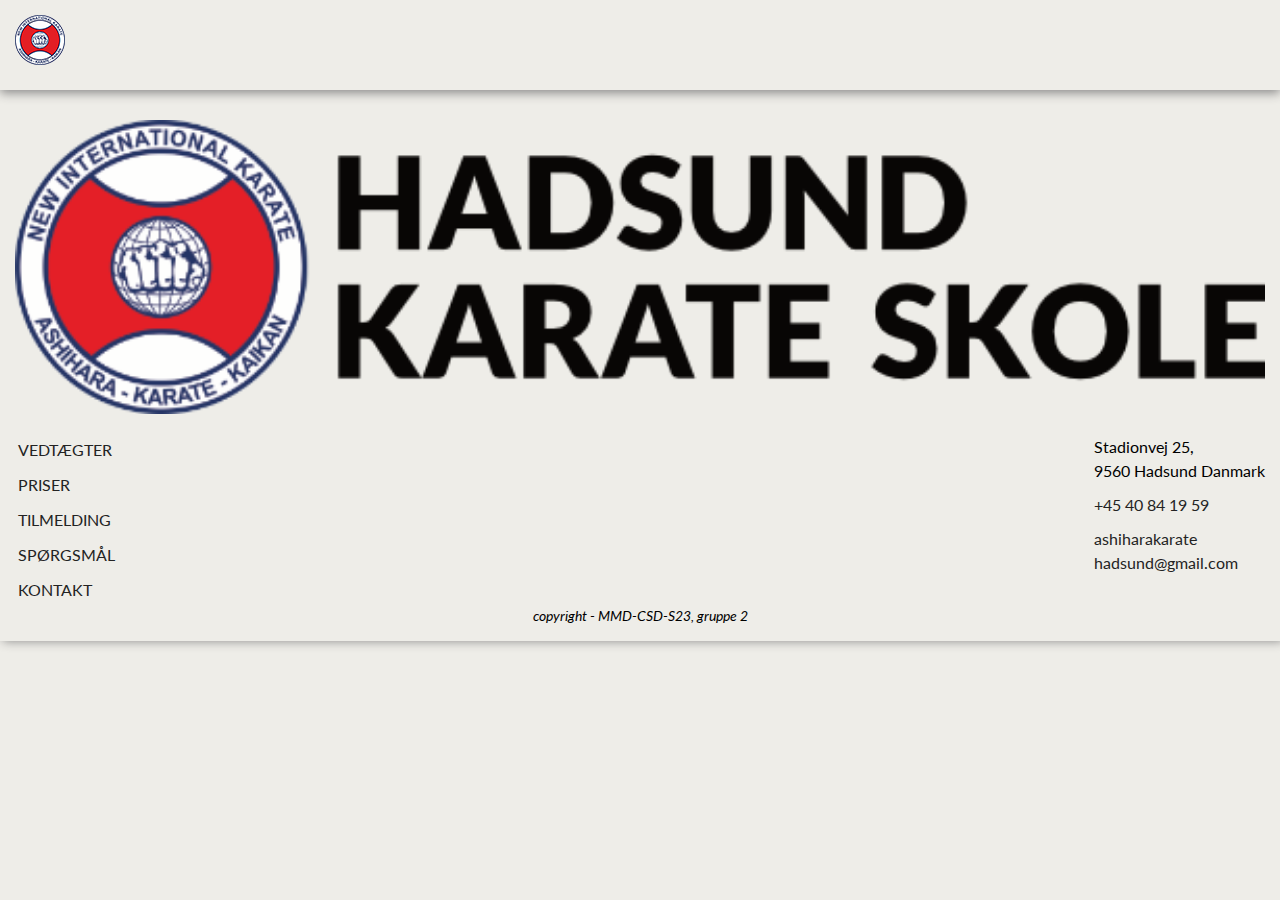
<file: klubben_og_organisation/instruktoerene.html>
<!DOCTYPE html>
<html lang="en">
<head>
    <meta charset="UTF-8">
    <meta name="viewport" content="width=device-width, initial-scale=1.0">
    <title>Instruktører - Hadsund Karate Skole</title>
    <link rel="stylesheet" href="../assets/stylesheet.css">
    <link rel="stylesheet" href="https://cdnjs.cloudflare.com/ajax/libs/font-awesome/6.5.1/css/all.min.css"
        integrity="sha512-DTOQO9RWCH3ppGqcWaEA1BIZOC6xxalwEsw9c2QQeAIftl+Vegovlnee1c9QX4TctnWMn13TZye+giMm8e2LwA=="
        crossorigin="anonymous" referrerpolicy="no-referrer" />
        <meta name="description"
        content="Hadsund Karate Skole er en forening der fokusere på en special karategren der hedder Ashihara, hvor fokusset ligger på at forsvare sig selv, 
        og opnå fysisk kontrol over ens modstander uden at det bliver et slagsmål. ">
    <meta name="keywords" content="Karate, Hadsund, Ashihara, forenings sport ">
</head>
<body>
    <header>
        <nav class="navMobile">
            <a href="../index.html"><img class="logo" src="../assets/images/logo_icon_transparent.png" alt="logo for Ashihara karate"></a>


            <button class="userBtn"><i class="fa-solid fa-user"></i></button>
            <label for="menu" class="menuBtn"><i class="fa-solid fa-bars"></i></label>
            <input type="checkbox" id="menu">

            <div class="menu">
                <ul>
                    <li> <a href="../index.html">
                            <h2>Forside</h2>
                        </a></li>
                    <button class="dropdown">
                        <h2>Klubben og Organisationen ▼</h2>
                    </button>

                    <div class="dropdownMenu">
                        <li> <a href="../klubben_og_organisation/instruktoerene.html">
                                <h2>Instruktører</h2>
                            </a></li>
                        <li><a href="../klubben_og_organisation/bestyrelsen.html">
                                <h2>Bestyrelse</h2>
                            </a></li>
                        <li><a href="../klubben_og_organisation/forening.html">
                                <h2>Forening</h2>
                            </a></li>
                        <li><a href="../klubben_og_organisation/ashihara.html">
                                <h2>Ashihara</h2>
                            </a></li>
                        <li><a href="../klubben_og_organisation/vedtaegter.html">
                                <h2>Vedtægter</h2>
                            </a></li>
                    </div>
                    <button class="dropdown">
                        <h2>Træning ▼</h2>
                    </button>
                    <div class="dropdownMenu">
                        <li> <a href="../traening/om-traeningen.html">
                                <h2>Om Træning</h2>
                            </a></li>
                        <li> <a href="../traening/traeningselementer.html">
                                <h2>Træningsøvelser</h2>
                            </a></li>
                        <li> <a href="../traening/etiketter.html">
                                <h2>Etiketter</h2>
                            </a></li>
                    </div>
                    <li><a href="../tilmelding.html">
                            <h2>Tilmelding</h2>
                        </a></li>
                    <button class="dropdown">
                        <h2>Vejledning ▼</h2>
                    </button>
                    <div class="dropdownMenu">
                        <li><a href="../vejledning/spoergsmaal.html">
                                <h2>Spørgsmål</h2>
                            </a></li>
                        <li><a href="../vejledning/godt-at-vide.html">
                                <h2>Godt at Vide</h2>
                            </a></li>
                    </div>
                    <li><a href="../kontakt.html">
                            <h2>Kontakt</h2>
                        </a></li>
                </ul>
            </div>

        </nav><nav class="navDesktop">
            <a href="../index.html"><img class="logo" src="../assets/images/HadsundKarateSkole_logo_sort_600px.png" alt="logo til Ashihara Karate Hadsund"></a>

            <div class="menu">
                <ul>
                    <li> <a href="../index.html">
                            <h2>Forside</h2>
                        </a></li>

                    <div class="dropdown">
                        <button class="dropdownBtn">
                            <h2>Klubben og Organisationen ▼</h2>
                        </button>

                        <div class="dropdownMenu">
                            <li> <a href="../klubben_og_organisation/instruktoerene.html">
                                    <h2>Instruktører</h2>
                                </a></li>
                            <li><a href="../klubben_og_organisation/bestyrelsen.html">
                                    <h2>Bestyrelse</h2>
                                </a></li>
                            <li><a href="../klubben_og_organisation/forening.html">
                                    <h2>Forening</h2>
                                </a></li>
                            <li><a href="../klubben_og_organisation/ashihara.html">
                                    <h2>Ashihara</h2>
                                </a></li>
                            <li><a href="../klubben_og_organisation/vedtaegter.html">
                                    <h2>Vedtægter</h2>
                                </a></li>
                        </div>

                    </div>
                    <div class="dropdown">
                        <button class="dropdownBtn">
                            <h2>Træning ▼</h2>
                        </button>
                        <div class="dropdownMenu">
                            <li> <a href="../traening/om-traeningen.html">
                                    <h2>Om Træningen</h2>
                                </a></li>
                            <li> <a href="../traening/traeningselementer.html">
                                    <h2>Træningsøvelser</h2>
                                </a></li>
                            <li> <a href="../traening/etiketter.html">
                                    <h2>Etiketter</h2>
                                </a></li>
                        </div>
                    </div>
                    <li><a href="../tilmelding.html">
                            <h2>Tilmelding</h2>
                        </a></li>
                    <div class="dropdown">
                        <button class="dropdownBtn">
                            <h2>Vejledning ▼</h2>
                        </button>
                        <div class="dropdownMenu">
                            <li><a href="../vejledning/spoergsmaal.html">
                                    <h2>Spørgsmål</h2>
                                </a></li>
                            <li><a href="../vejledning/godt-at-vide.html">
                                    <h2>Godt at Vide</h2>
                                </a></li>
                        </div>
                    </div>
                    <li><a href="../kontakt.html">
                            <h2>Kontakt</h2>
                        </a></li>
                </ul>
            </div>
            <button class="userBtn"><i class="fa-solid fa-user"></i></button>

        </nav>
    </header>
    <main>

    </main>
    <footer>
        <a href="../index.html"><img class="logo" src="../assets/images/HadsundKarateSkole_logo_sort_600px.png"
            alt="Hadsund Karate Skole logo med tekst"></a>
    <div class="footerContainer">
        <div class="sitemap">
            <a href="../klubben_og_organisation/vedtaegter.html">Vedtægter</a>
            <a href="../tilmelding.html">Priser</a>
            <a href="../tilmelding.html#tilmeld">Tilmelding</a>
            <a href="../vejledning/spoergsmaal.html">Spørgsmål</a>
            <a href="../kontakt.html">Kontakt</a>
        </div>
        <div class="contact">
            <div class="item"><i class="fa-solid fa-location-dot"> </i>
                <p>Stadionvej 25, <br> 9560 Hadsund Danmark</p>
            </div>
            <div class="item"><i class="fa-solid fa-phone"></i>
                <a href="tel:+45 40 84 19 59">+45 40 84 19 59</a>
            </div>
            <div class="item"><i class="fa-solid fa-envelope"></i>
                <a href="mailto:ashiharakaratehadsund@gmail.com">ashiharakarate<br>hadsund@gmail.com</a>
            </div>
        </div>

    </div>
    <div class="soMe">
        <a href="https://www.facebook.com/pages/Hadsund-Karate-Skole/755453411214747"><i class="fa-brands fa-facebook-f"></i></a>
        <a href="https://www.instagram.com/hadsund_ashihara/"><i class="fa-brands fa-instagram"></i></a>
        <a href="https://www.youtube.com/channel/UCy0NYbMtpmxO6uPT1xxeRNg?view_as=subscriber"><i class="fa-brands fa-youtube"></i></a>
    </div>
    <p class="copyright accentTextSmall">copyright - MMD-CSD-S23, gruppe 2</p>

    </footer>
</body>
</html>
</file>
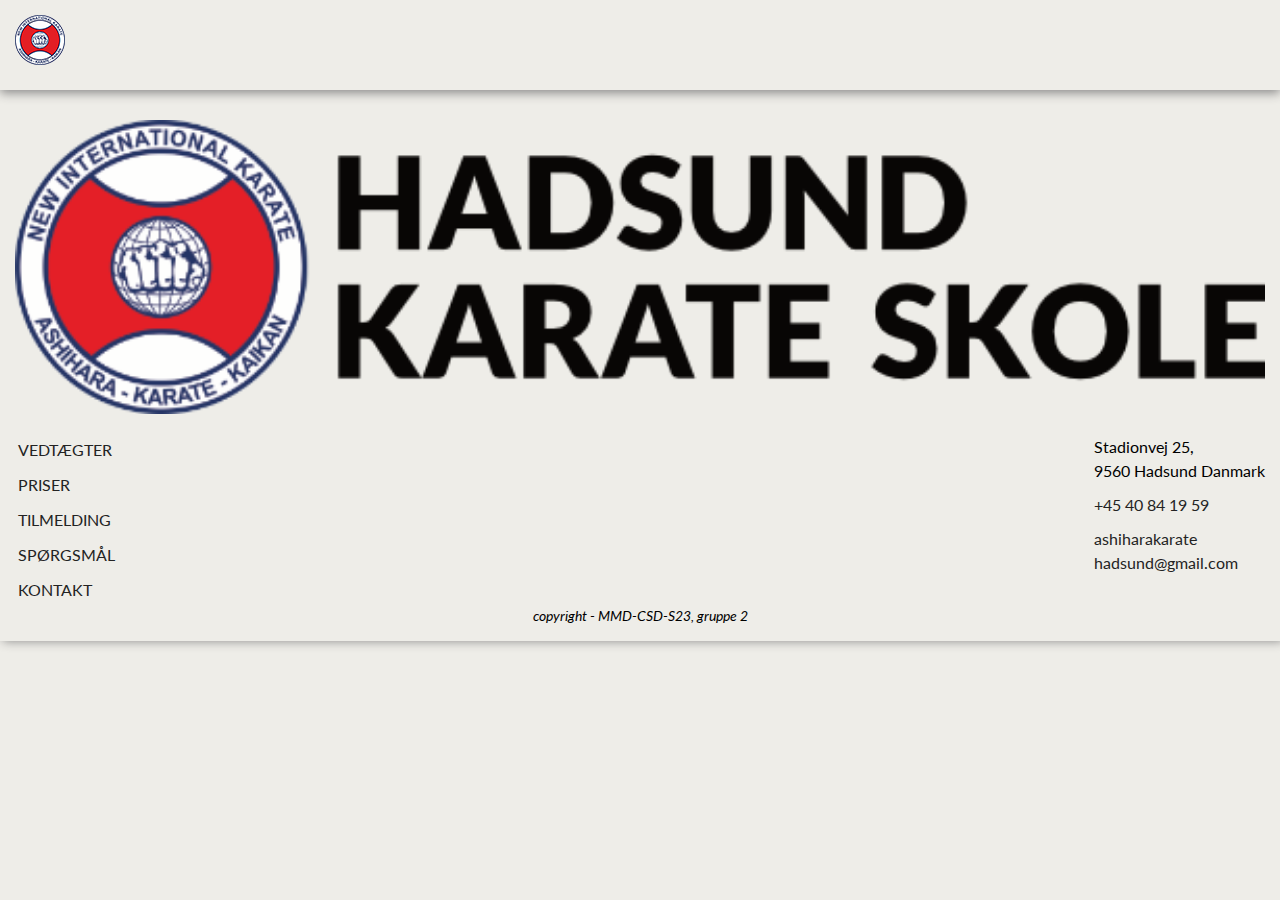
<file: klubben_og_organisation/vedtaegter.html>
<!DOCTYPE html>
<html lang="en">
<head>
    <meta charset="UTF-8">
    <meta name="viewport" content="width=device-width, initial-scale=1.0">
    <title>Vedtægter - Hadsund Karate Skole</title>
    <link rel="stylesheet" href="../assets/stylesheet.css">
    <link rel="stylesheet" href="https://cdnjs.cloudflare.com/ajax/libs/font-awesome/6.5.1/css/all.min.css"
        integrity="sha512-DTOQO9RWCH3ppGqcWaEA1BIZOC6xxalwEsw9c2QQeAIftl+Vegovlnee1c9QX4TctnWMn13TZye+giMm8e2LwA=="
        crossorigin="anonymous" referrerpolicy="no-referrer" />
        <meta name="description"
        content="Hadsund Karate Skole er en forening der fokusere på en special karategren der hedder Ashihara, hvor fokusset ligger på at forsvare sig selv, 
        og opnå fysisk kontrol over ens modstander uden at det bliver et slagsmål. 
        
        Her finder du  vores vedtægter.">
    <meta name="keywords" content="Karate, Hadsund, Ashihara, forenings sport ">
</head>
<body>
    <header>
        <nav class="navMobile">
            <a href="../index.html"><img class="logo" src="../assets/images/logo_icon_transparent.png" alt="logo for Ashihara karate"></a>


            <button class="userBtn"><i class="fa-solid fa-user"></i></button>
            <label for="menu" class="menuBtn"><i class="fa-solid fa-bars"></i></label>
            <input type="checkbox" id="menu">

            <div class="menu">
                <ul>
                    <li> <a href="../index.html">
                            <h2>Forside</h2>
                        </a></li>
                    <button class="dropdown">
                        <h2>Klubben og Organisationen ▼</h2>
                    </button>

                    <div class="dropdownMenu">
                        <li> <a href="../klubben_og_organisation/instruktoerene.html">
                                <h2>Instruktører</h2>
                            </a></li>
                        <li><a href="../klubben_og_organisation/bestyrelsen.html">
                                <h2>Bestyrelse</h2>
                            </a></li>
                        <li><a href="../klubben_og_organisation/forening.html">
                                <h2>Forening</h2>
                            </a></li>
                        <li><a href="../klubben_og_organisation/ashihara.html">
                                <h2>Ashihara</h2>
                            </a></li>
                        <li><a href="../klubben_og_organisation/vedtaegter.html">
                                <h2>Vedtægter</h2>
                            </a></li>
                    </div>
                    <button class="dropdown">
                        <h2>Træning ▼</h2>
                    </button>
                    <div class="dropdownMenu">
                        <li> <a href="../traening/om-traeningen.html">
                                <h2>Om Træning</h2>
                            </a></li>
                        <li> <a href="../traening/traeningselementer.html">
                                <h2>Træningsøvelser</h2>
                            </a></li>
                        <li> <a href="../traening/etiketter.html">
                                <h2>Etiketter</h2>
                            </a></li>
                    </div>
                    <li><a href="../tilmelding.html">
                            <h2>Tilmelding</h2>
                        </a></li>
                    <button class="dropdown">
                        <h2>Vejledning ▼</h2>
                    </button>
                    <div class="dropdownMenu">
                        <li><a href="../vejledning/spoergsmaal.html">
                                <h2>Spørgsmål</h2>
                            </a></li>
                        <li><a href="../vejledning/godt-at-vide.html">
                                <h2>Godt at Vide</h2>
                            </a></li>
                    </div>
                    <li><a href="../kontakt.html">
                            <h2>Kontakt</h2>
                        </a></li>
                </ul>
            </div>

        </nav>
        <nav class="navDesktop">
            <a href="../index.html"><img class="logo" src="../assets/images/HadsundKarateSkole_logo_sort_600px.png" alt="logo til Ashihara Karate Hadsund"></a>

            <div class="menu">
                <ul>
                    <li> <a href="../index.html">
                            <h2>Forside</h2>
                        </a></li>

                    <div class="dropdown">
                        <button class="dropdownBtn">
                            <h2>Klubben og Organisationen ▼</h2>
                        </button>

                        <div class="dropdownMenu">
                            <li> <a href="../klubben_og_organisation/instruktoerene.html">
                                    <h2>Instruktører</h2>
                                </a></li>
                            <li><a href="../klubben_og_organisation/bestyrelsen.html">
                                    <h2>Bestyrelse</h2>
                                </a></li>
                            <li><a href="../klubben_og_organisation/forening.html">
                                    <h2>Forening</h2>
                                </a></li>
                            <li><a href="../klubben_og_organisation/ashihara.html">
                                    <h2>Ashihara</h2>
                                </a></li>
                            <li><a href="../klubben_og_organisation/vedtaegter.html">
                                    <h2>Vedtægter</h2>
                                </a></li>
                        </div>

                    </div>
                    <div class="dropdown">
                        <button class="dropdownBtn">
                            <h2>Træning ▼</h2>
                        </button>
                        <div class="dropdownMenu">
                            <li> <a href="../traening/om-traeningen.html">
                                    <h2>Om Træningen</h2>
                                </a></li>
                            <li> <a href="../traening/traeningselementer.html">
                                    <h2>Træningsøvelser</h2>
                                </a></li>
                            <li> <a href="../traening/etiketter.html">
                                    <h2>Etiketter</h2>
                                </a></li>
                        </div>
                    </div>
                    <li><a href="../tilmelding.html">
                            <h2>Tilmelding</h2>
                        </a></li>
                    <div class="dropdown">
                        <button class="dropdownBtn">
                            <h2>Vejledning ▼</h2>
                        </button>
                        <div class="dropdownMenu">
                            <li><a href="../vejledning/spoergsmaal.html">
                                    <h2>Spørgsmål</h2>
                                </a></li>
                            <li><a href="../vejledning/godt-at-vide.html">
                                    <h2>Godt at Vide</h2>
                                </a></li>
                        </div>
                    </div>
                    <li><a href="../kontakt.html">
                            <h2>Kontakt</h2>
                        </a></li>
                </ul>
            </div>
            <button class="userBtn"><i class="fa-solid fa-user"></i></button>

        </nav>
    </header>
    <main>

    </main>
    <footer>
        <a href="../index.html"><img class="logo" src="../assets/images/HadsundKarateSkole_logo_sort_600px.png"
            alt="Hadsund Karate Skole logo med tekst"></a>
    <div class="footerContainer">
        <div class="sitemap">
            <a href="../klubben_og_organisation/vedtaegter.html">Vedtægter</a>
            <a href="../tilmelding.html">Priser</a>
            <a href="../tilmelding.html#tilmeld">Tilmelding</a>
            <a href="../vejledning/spoergsmaal.html">Spørgsmål</a>
            <a href="../kontakt.html">Kontakt</a>
        </div>
        <div class="contact">
            <div class="item"><i class="fa-solid fa-location-dot"> </i>
                <p>Stadionvej 25, <br> 9560 Hadsund Danmark</p>
            </div>
            <div class="item"><i class="fa-solid fa-phone"></i>
                <a href="tel:+45 40 84 19 59">+45 40 84 19 59</a>
            </div>
            <div class="item"><i class="fa-solid fa-envelope"></i>
                <a href="mailto:ashiharakaratehadsund@gmail.com">ashiharakarate<br>hadsund@gmail.com</a>
            </div>
        </div>

    </div>
    <div class="soMe">
        <a href="https://www.facebook.com/pages/Hadsund-Karate-Skole/755453411214747"><i class="fa-brands fa-facebook-f"></i></a>
        <a href="https://www.instagram.com/hadsund_ashihara/"><i class="fa-brands fa-instagram"></i></a>
        <a href="https://www.youtube.com/channel/UCy0NYbMtpmxO6uPT1xxeRNg?view_as=subscriber"><i class="fa-brands fa-youtube"></i></a>
    </div>
    <p class="copyright accentTextSmall">copyright - MMD-CSD-S23, gruppe 2</p>

    </footer>
</body>
</html>
</file>
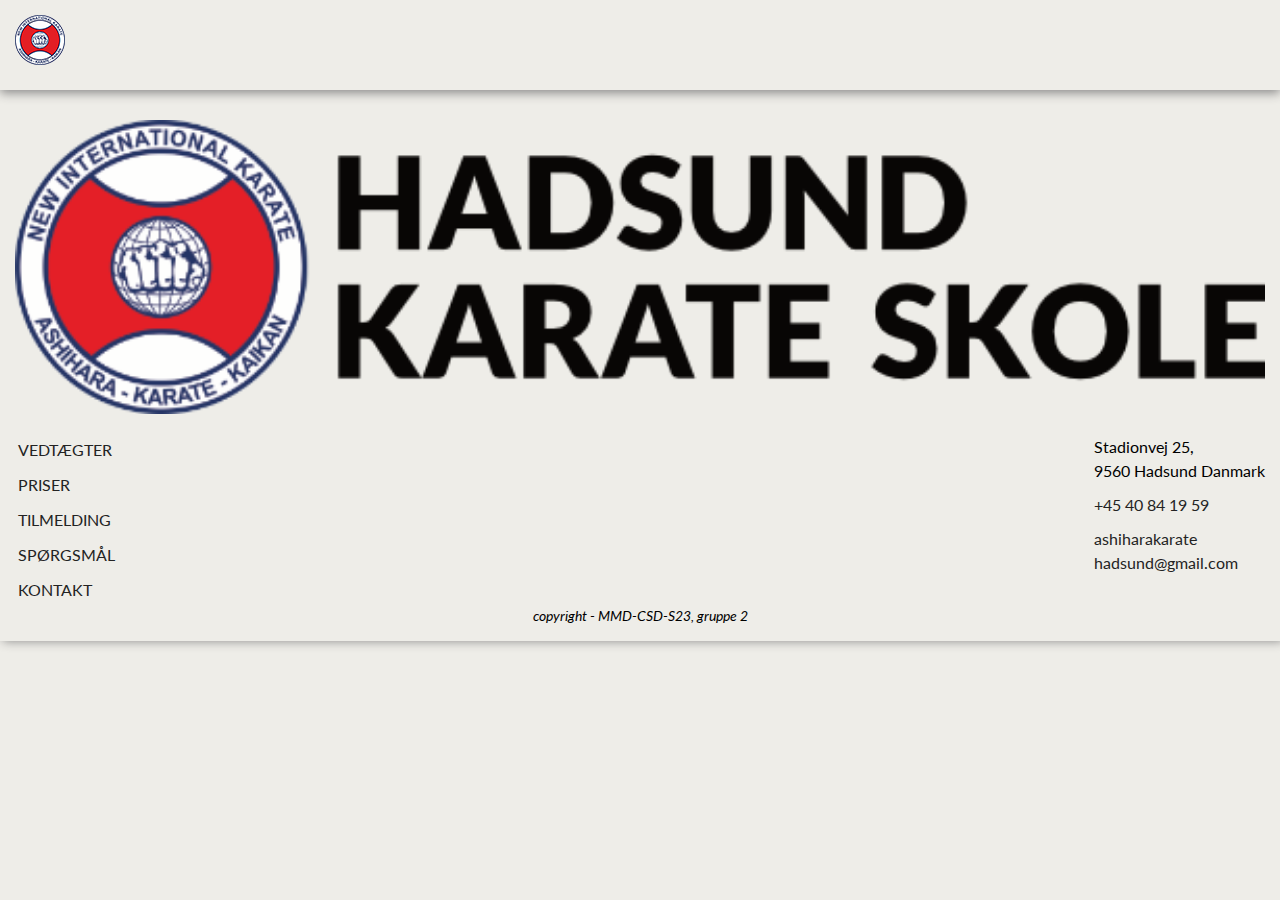
<file: traening/etiketter.html>
<!DOCTYPE html>
<html lang="en">
<head>
    <meta charset="UTF-8">
    <meta name="viewport" content="width=device-width, initial-scale=1.0">
    <title>Etikketter - Hadsund Karate Skole</title>
    <link rel="stylesheet" href="../assets/stylesheet.css">
    <link rel="stylesheet" href="https://cdnjs.cloudflare.com/ajax/libs/font-awesome/6.5.1/css/all.min.css"
        integrity="sha512-DTOQO9RWCH3ppGqcWaEA1BIZOC6xxalwEsw9c2QQeAIftl+Vegovlnee1c9QX4TctnWMn13TZye+giMm8e2LwA=="
        crossorigin="anonymous" referrerpolicy="no-referrer" />
        <meta name="description"
        content="Hadsund Karate Skole er en forening der fokusere på en special karategren der hedder Ashihara, hvor fokusset ligger på at forsvare sig selv, 
        og opnå fysisk kontrol over ens modstander uden at det bliver et slagsmål. 
        
        Her finder du  vores etikketter">
    <meta name="keywords" content="Karate, Hadsund, Ashihara, forenings sport ">
</head>
<body>
    <header>
        <nav class="navMobile">
            <a href="../index.html"><img class="logo" src="../assets/images/logo_icon_transparent.png" alt="logo for Ashihara karate"></a>


            <button class="userBtn"><i class="fa-solid fa-user"></i></button>
            <label for="menu" class="menuBtn"><i class="fa-solid fa-bars"></i></label>
            <input type="checkbox" id="menu">

            <div class="menu">
                <ul>
                    <li> <a href="../index.html">
                            <h2>Forside</h2>
                        </a></li>
                    <button class="dropdown">
                        <h2>Klubben og Organisationen ▼</h2>
                    </button>

                    <div class="dropdownMenu">
                        <li> <a href="../klubben_og_organisation/instruktoerene.html">
                                <h2>Instruktører</h2>
                            </a></li>
                        <li><a href="../klubben_og_organisation/bestyrelsen.html">
                                <h2>Bestyrelse</h2>
                            </a></li>
                        <li><a href="../klubben_og_organisation/forening.html">
                                <h2>Forening</h2>
                            </a></li>
                        <li><a href="../klubben_og_organisation/ashihara.html">
                                <h2>Ashihara</h2>
                            </a></li>
                        <li><a href="../klubben_og_organisation/vedtaegter.html">
                                <h2>Vedtægter</h2>
                            </a></li>
                    </div>
                    <button class="dropdown">
                        <h2>Træning ▼</h2>
                    </button>
                    <div class="dropdownMenu">
                        <li> <a href="../traening/om-traeningen.html">
                                <h2>Om Træning</h2>
                            </a></li>
                        <li> <a href="../traening/traeningselementer.html">
                                <h2>Træningsøvelser</h2>
                            </a></li>
                        <li> <a href="../traening/etiketter.html">
                                <h2>Etiketter</h2>
                            </a></li>
                    </div>
                    <li><a href="../tilmelding.html">
                            <h2>Tilmelding</h2>
                        </a></li>
                    <button class="dropdown">
                        <h2>Vejledning ▼</h2>
                    </button>
                    <div class="dropdownMenu">
                        <li><a href="../vejledning/spoergsmaal.html">
                                <h2>Spørgsmål</h2>
                            </a></li>
                        <li><a href="../vejledning/godt-at-vide.html">
                                <h2>Godt at Vide</h2>
                            </a></li>
                    </div>
                    <li><a href="../kontakt.html">
                            <h2>Kontakt</h2>
                        </a></li>
                </ul>
            </div>

        </nav>
        <nav class="navDesktop">
            <a href="../index.html"><img class="logo" src="../assets/images/HadsundKarateSkole_logo_sort_600px.png" alt="logo til Ashihara Karate Hadsund"></a>

            <div class="menu">
                <ul>
                    <li> <a href="../index.html">
                            <h2>Forside</h2>
                        </a></li>

                    <div class="dropdown">
                        <button class="dropdownBtn">
                            <h2>Klubben og Organisationen ▼</h2>
                        </button>

                        <div class="dropdownMenu">
                            <li> <a href="../klubben_og_organisation/instruktoerene.html">
                                    <h2>Instruktører</h2>
                                </a></li>
                            <li><a href="../klubben_og_organisation/bestyrelsen.html">
                                    <h2>Bestyrelse</h2>
                                </a></li>
                            <li><a href="../klubben_og_organisation/forening.html">
                                    <h2>Forening</h2>
                                </a></li>
                            <li><a href="../klubben_og_organisation/ashihara.html">
                                    <h2>Ashihara</h2>
                                </a></li>
                            <li><a href="../klubben_og_organisation/vedtaegter.html">
                                    <h2>Vedtægter</h2>
                                </a></li>
                        </div>

                    </div>
                    <div class="dropdown">
                        <button class="dropdownBtn">
                            <h2>Træning ▼</h2>
                        </button>
                        <div class="dropdownMenu">
                            <li> <a href="../traening/om-traeningen.html">
                                    <h2>Om Træningen</h2>
                                </a></li>
                            <li> <a href="../traening/traeningselementer.html">
                                    <h2>Træningsøvelser</h2>
                                </a></li>
                            <li> <a href="../traening/etiketter.html">
                                    <h2>Etiketter</h2>
                                </a></li>
                        </div>
                    </div>
                    <li><a href="../tilmelding.html">
                            <h2>Tilmelding</h2>
                        </a></li>
                    <div class="dropdown">
                        <button class="dropdownBtn">
                            <h2>Vejledning ▼</h2>
                        </button>
                        <div class="dropdownMenu">
                            <li><a href="../vejledning/spoergsmaal.html">
                                    <h2>Spørgsmål</h2>
                                </a></li>
                            <li><a href="../vejledning/godt-at-vide.html">
                                    <h2>Godt at Vide</h2>
                                </a></li>
                        </div>
                    </div>
                    <li><a href="../kontakt.html">
                            <h2>Kontakt</h2>
                        </a></li>
                </ul>
            </div>
            <button class="userBtn"><i class="fa-solid fa-user"></i></button>

        </nav>
    </header>
    <main>

    </main>
    <footer>
        <a href="../index.html"><img class="logo" src="../assets/images/HadsundKarateSkole_logo_sort_600px.png"
            alt="Hadsund Karate Skole logo med tekst"></a>
    <div class="footerContainer">
        <div class="sitemap">
            <a href="../klubben_og_organisation/vedtaegter.html">Vedtægter</a>
            <a href="../tilmelding.html">Priser</a>
            <a href="../tilmelding.html#tilmeld">Tilmelding</a>
            <a href="../vejledning/spoergsmaal.html">Spørgsmål</a>
            <a href="../kontakt.html">Kontakt</a>
        </div>
        <div class="contact">
            <div class="item"><i class="fa-solid fa-location-dot"> </i>
                <p>Stadionvej 25, <br> 9560 Hadsund Danmark</p>
            </div>
            <div class="item"><i class="fa-solid fa-phone"></i>
                <a href="tel:+45 40 84 19 59">+45 40 84 19 59</a>
            </div>
            <div class="item"><i class="fa-solid fa-envelope"></i>
                <a href="mailto:ashiharakaratehadsund@gmail.com">ashiharakarate<br>hadsund@gmail.com</a>
            </div>
        </div>

    </div>
    <div class="soMe">
        <a href="https://www.facebook.com/pages/Hadsund-Karate-Skole/755453411214747"><i class="fa-brands fa-facebook-f"></i></a>
        <a href="https://www.instagram.com/hadsund_ashihara/"><i class="fa-brands fa-instagram"></i></a>
        <a href="https://www.youtube.com/channel/UCy0NYbMtpmxO6uPT1xxeRNg?view_as=subscriber"><i class="fa-brands fa-youtube"></i></a>
    </div>
    <p class="copyright accentTextSmall">copyright - MMD-CSD-S23, gruppe 2</p>

    </footer>
</body>
</html>
</file>
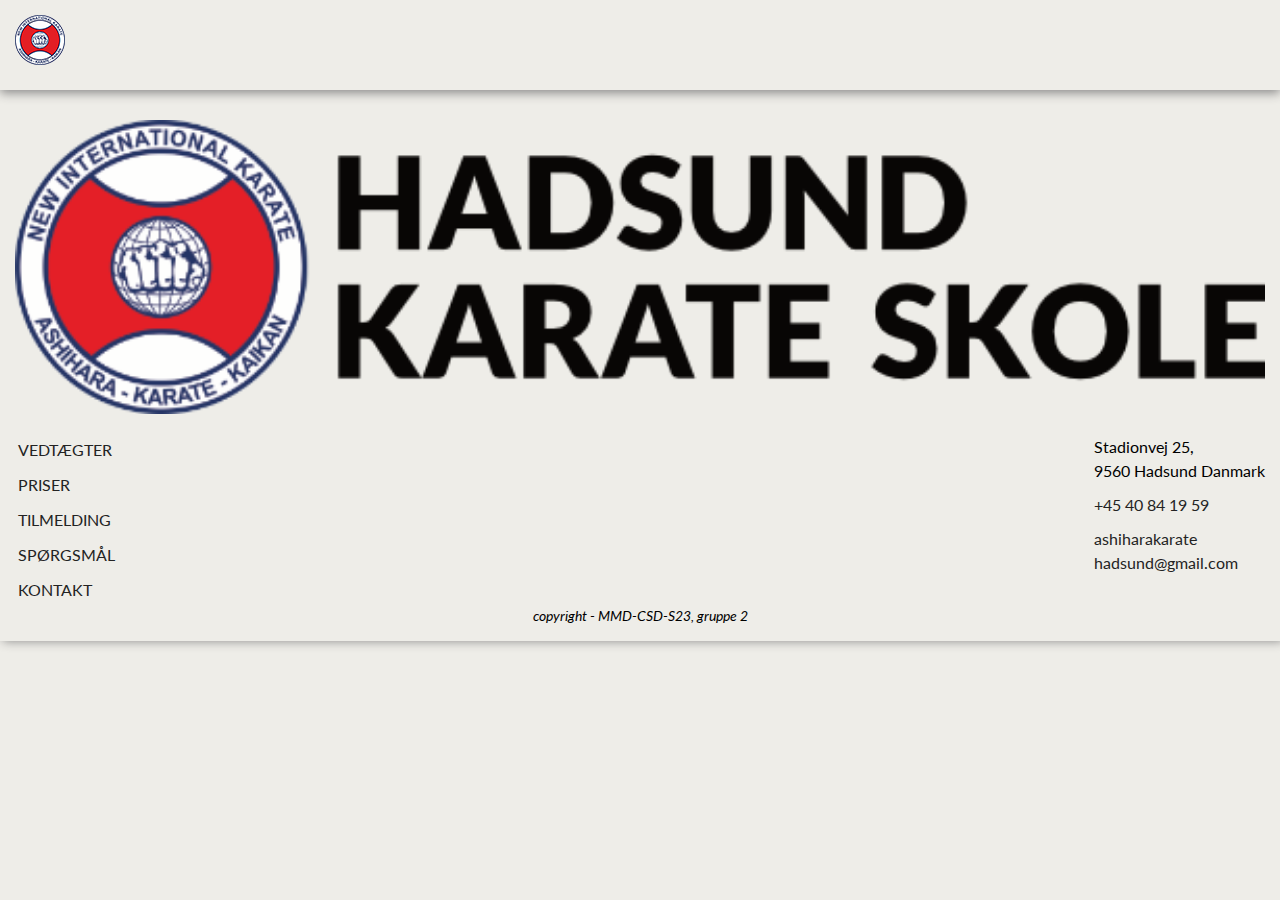
<file: traening/traeningselementer.html>
<!DOCTYPE html>
<html lang="en">
<head>
    <meta charset="UTF-8">
    <meta name="viewport" content="width=device-width, initial-scale=1.0">
    <title>Træningsøvelser - Hadsund Karate Skole</title>
    <link rel="stylesheet" href="../assets/stylesheet.css">
    <link rel="stylesheet" href="https://cdnjs.cloudflare.com/ajax/libs/font-awesome/6.5.1/css/all.min.css"
        integrity="sha512-DTOQO9RWCH3ppGqcWaEA1BIZOC6xxalwEsw9c2QQeAIftl+Vegovlnee1c9QX4TctnWMn13TZye+giMm8e2LwA=="
        crossorigin="anonymous" referrerpolicy="no-referrer" />
        <meta name="description"
        content="Hadsund Karate Skole er en forening der fokusere på en special karategren der hedder Ashihara, hvor fokusset ligger på at forsvare sig selv, 
        og opnå fysisk kontrol over ens modstander uden at det bliver et slagsmål. ">
    <meta name="keywords" content="Karate, Hadsund, Ashihara, forenings sport ">
</head>
<body>
    <header>
        <nav class="navMobile">
            <a href="../index.html"><img class="logo" src="../assets/images/logo_icon_transparent.png" alt="logo for Ashihara karate"></a>


            <button class="userBtn"><i class="fa-solid fa-user"></i></button>
            <label for="menu" class="menuBtn"><i class="fa-solid fa-bars"></i></label>
            <input type="checkbox" id="menu">

            <div class="menu">
                <ul>
                    <li> <a href="../index.html">
                            <h2>Forside</h2>
                        </a></li>
                    <button class="dropdown">
                        <h2>Klubben og Organisationen ▼</h2>
                    </button>

                    <div class="dropdownMenu">
                        <li> <a href="../klubben_og_organisation/instruktoerene.html">
                                <h2>Instruktører</h2>
                            </a></li>
                        <li><a href="../klubben_og_organisation/bestyrelsen.html">
                                <h2>Bestyrelse</h2>
                            </a></li>
                        <li><a href="../klubben_og_organisation/forening.html">
                                <h2>Forening</h2>
                            </a></li>
                        <li><a href="../klubben_og_organisation/ashihara.html">
                                <h2>Ashihara</h2>
                            </a></li>
                        <li><a href="../klubben_og_organisation/vedtaegter.html">
                                <h2>Vedtægter</h2>
                            </a></li>
                    </div>
                    <button class="dropdown">
                        <h2>Træning ▼</h2>
                    </button>
                    <div class="dropdownMenu">
                        <li> <a href="../traening/om-traeningen.html">
                                <h2>Om Træning</h2>
                            </a></li>
                        <li> <a href="../traening/traeningselementer.html">
                                <h2>Træningsøvelser</h2>
                            </a></li>
                        <li> <a href="../traening/etiketter.html">
                                <h2>Etiketter</h2>
                            </a></li>
                    </div>
                    <li><a href="../tilmelding.html">
                            <h2>Tilmelding</h2>
                        </a></li>
                    <button class="dropdown">
                        <h2>Vejledning ▼</h2>
                    </button>
                    <div class="dropdownMenu">
                        <li><a href="../vejledning/spoergsmaal.html">
                                <h2>Spørgsmål</h2>
                            </a></li>
                        <li><a href="../vejledning/godt-at-vide.html">
                                <h2>Godt at Vide</h2>
                            </a></li>
                    </div>
                    <li><a href="../kontakt.html">
                            <h2>Kontakt</h2>
                        </a></li>
                </ul>
            </div>

        </nav>
        <nav class="navDesktop">
            <a href="../index.html"><img class="logo" src="../assets/images/HadsundKarateSkole_logo_sort_600px.png" alt="logo til Ashihara Karate Hadsund"></a>

            <div class="menu">
                <ul>
                    <li> <a href="../index.html">
                            <h2>Forside</h2>
                        </a></li>

                    <div class="dropdown">
                        <button class="dropdownBtn">
                            <h2>Klubben og Organisationen ▼</h2>
                        </button>

                        <div class="dropdownMenu">
                            <li> <a href="../klubben_og_organisation/instruktoerene.html">
                                    <h2>Instruktører</h2>
                                </a></li>
                            <li><a href="../klubben_og_organisation/bestyrelsen.html">
                                    <h2>Bestyrelse</h2>
                                </a></li>
                            <li><a href="../klubben_og_organisation/forening.html">
                                    <h2>Forening</h2>
                                </a></li>
                            <li><a href="../klubben_og_organisation/ashihara.html">
                                    <h2>Ashihara</h2>
                                </a></li>
                            <li><a href="../klubben_og_organisation/vedtaegter.html">
                                    <h2>Vedtægter</h2>
                                </a></li>
                        </div>

                    </div>
                    <div class="dropdown">
                        <button class="dropdownBtn">
                            <h2>Træning ▼</h2>
                        </button>
                        <div class="dropdownMenu">
                            <li> <a href="../traening/om-traeningen.html">
                                    <h2>Om Træningen</h2>
                                </a></li>
                            <li> <a href="../traening/traeningselementer.html">
                                    <h2>Træningsøvelser</h2>
                                </a></li>
                            <li> <a href="../traening/etiketter.html">
                                    <h2>Etiketter</h2>
                                </a></li>
                        </div>
                    </div>
                    <li><a href="../tilmelding.html">
                            <h2>Tilmelding</h2>
                        </a></li>
                    <div class="dropdown">
                        <button class="dropdownBtn">
                            <h2>Vejledning ▼</h2>
                        </button>
                        <div class="dropdownMenu">
                            <li><a href="../vejledning/spoergsmaal.html">
                                    <h2>Spørgsmål</h2>
                                </a></li>
                            <li><a href="../vejledning/godt-at-vide.html">
                                    <h2>Godt at Vide</h2>
                                </a></li>
                        </div>
                    </div>
                    <li><a href="../kontakt.html">
                            <h2>Kontakt</h2>
                        </a></li>
                </ul>
            </div>
            <button class="userBtn"><i class="fa-solid fa-user"></i></button>

        </nav>
    </header>
    <main>

    </main>
    <footer>
        <a href="../index.html"><img class="logo" src="../assets/images/HadsundKarateSkole_logo_sort_600px.png"
            alt="Hadsund Karate Skole logo med tekst"></a>
    <div class="footerContainer">
        <div class="sitemap">
            <a href="../klubben_og_organisation/vedtaegter.html">Vedtægter</a>
            <a href="../tilmelding.html">Priser</a>
            <a href="../tilmelding.html#tilmeld">Tilmelding</a>
            <a href="../vejledning/spoergsmaal.html">Spørgsmål</a>
            <a href="../kontakt.html">Kontakt</a>
        </div>
        <div class="contact">
            <div class="item"><i class="fa-solid fa-location-dot"> </i>
                <p>Stadionvej 25, <br> 9560 Hadsund Danmark</p>
            </div>
            <div class="item"><i class="fa-solid fa-phone"></i>
                <a href="tel:+45 40 84 19 59">+45 40 84 19 59</a>
            </div>
            <div class="item"><i class="fa-solid fa-envelope"></i>
                <a href="mailto:ashiharakaratehadsund@gmail.com">ashiharakarate<br>hadsund@gmail.com</a>
            </div>
        </div>

    </div>
    <div class="soMe">
        <a href="https://www.facebook.com/pages/Hadsund-Karate-Skole/755453411214747"><i class="fa-brands fa-facebook-f"></i></a>
        <a href="https://www.instagram.com/hadsund_ashihara/"><i class="fa-brands fa-instagram"></i></a>
        <a href="https://www.youtube.com/channel/UCy0NYbMtpmxO6uPT1xxeRNg?view_as=subscriber"><i class="fa-brands fa-youtube"></i></a>
    </div>
    <p class="copyright accentTextSmall">copyright - MMD-CSD-S23, gruppe 2</p>

    </footer>
</body>
</html>
</file>
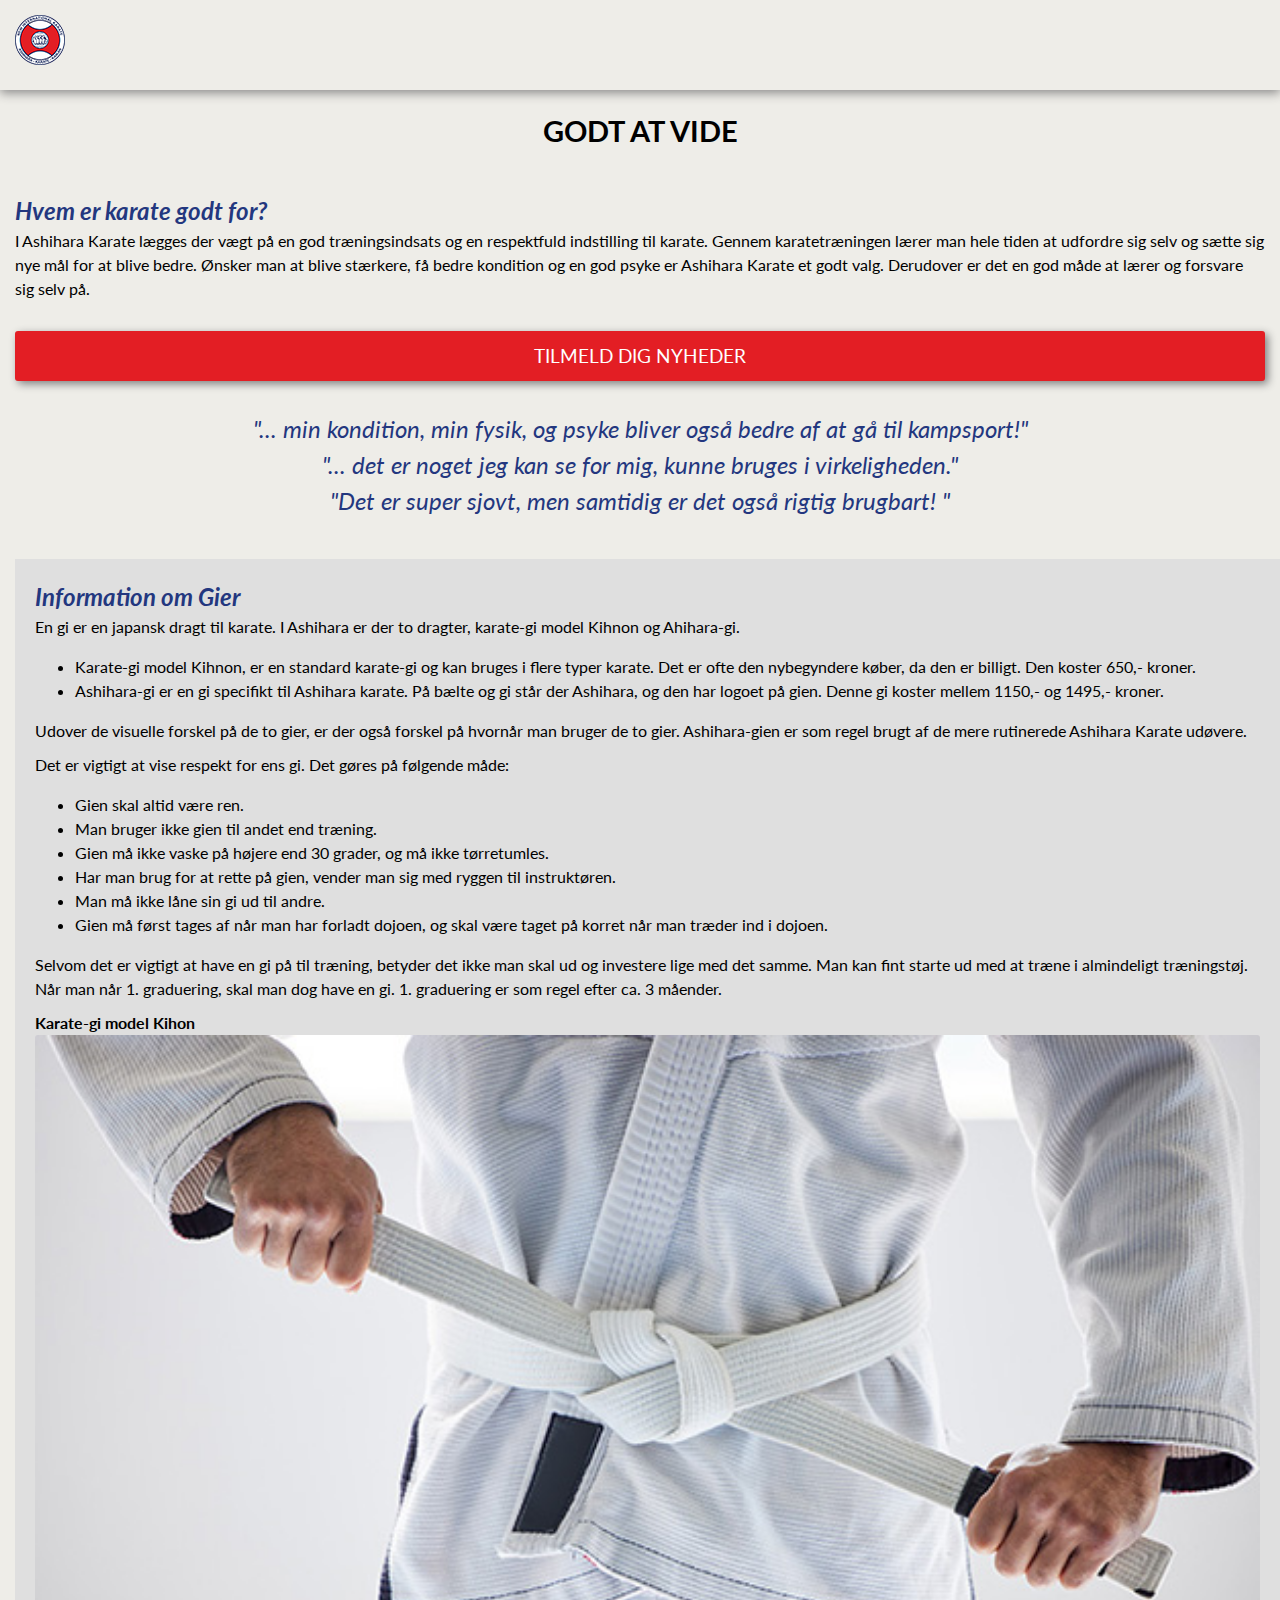
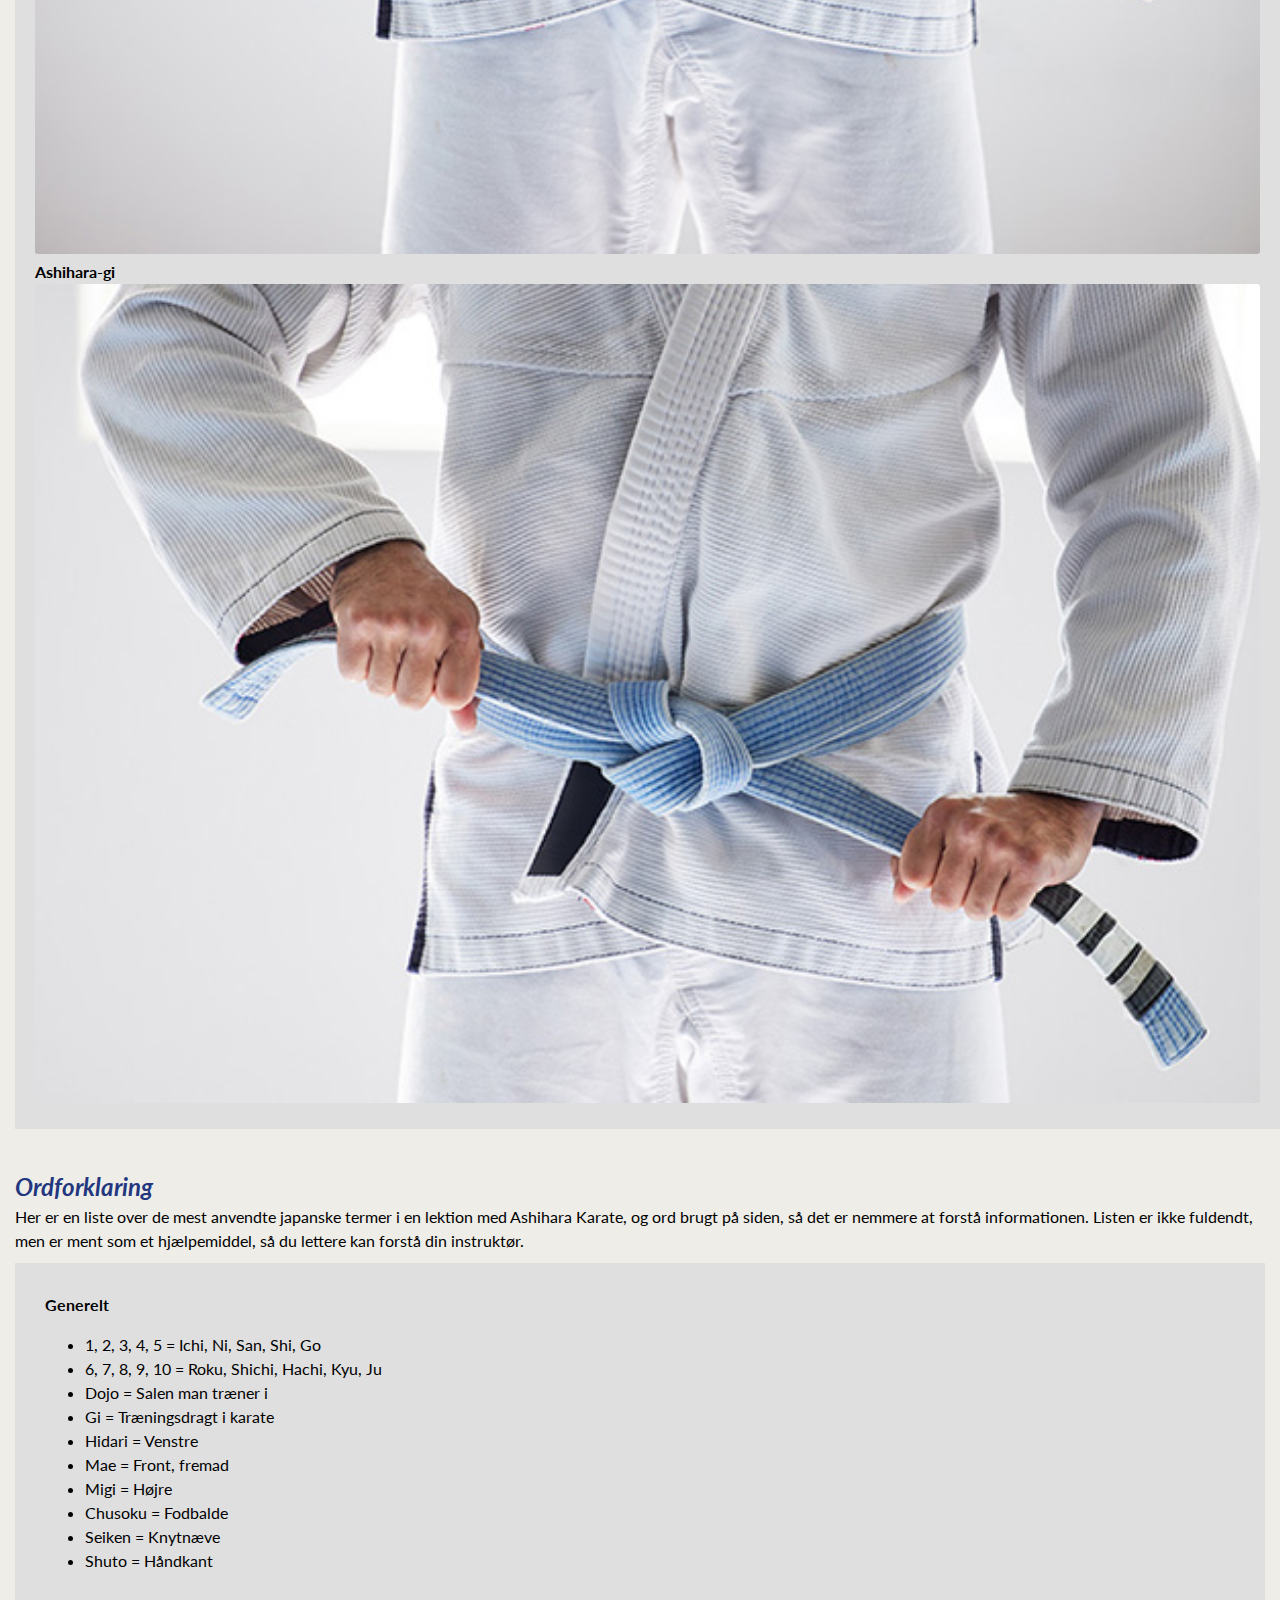
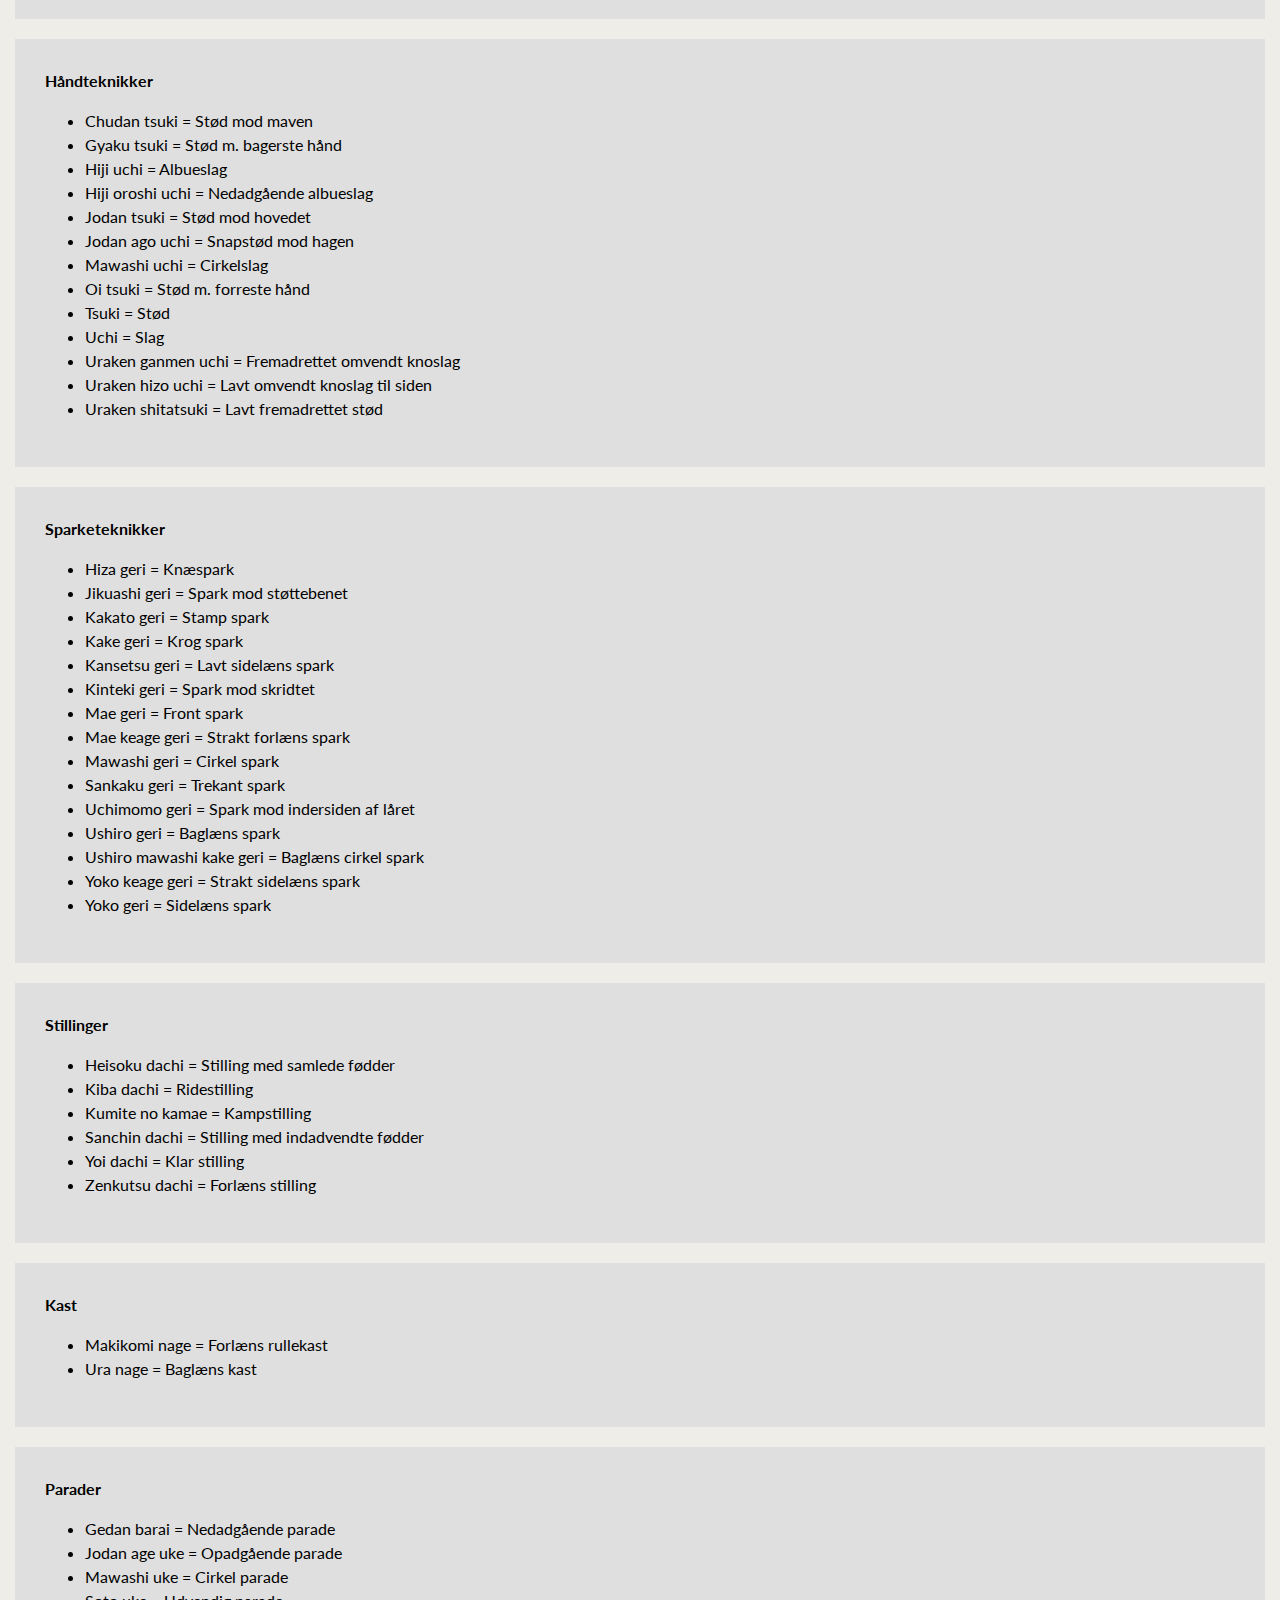
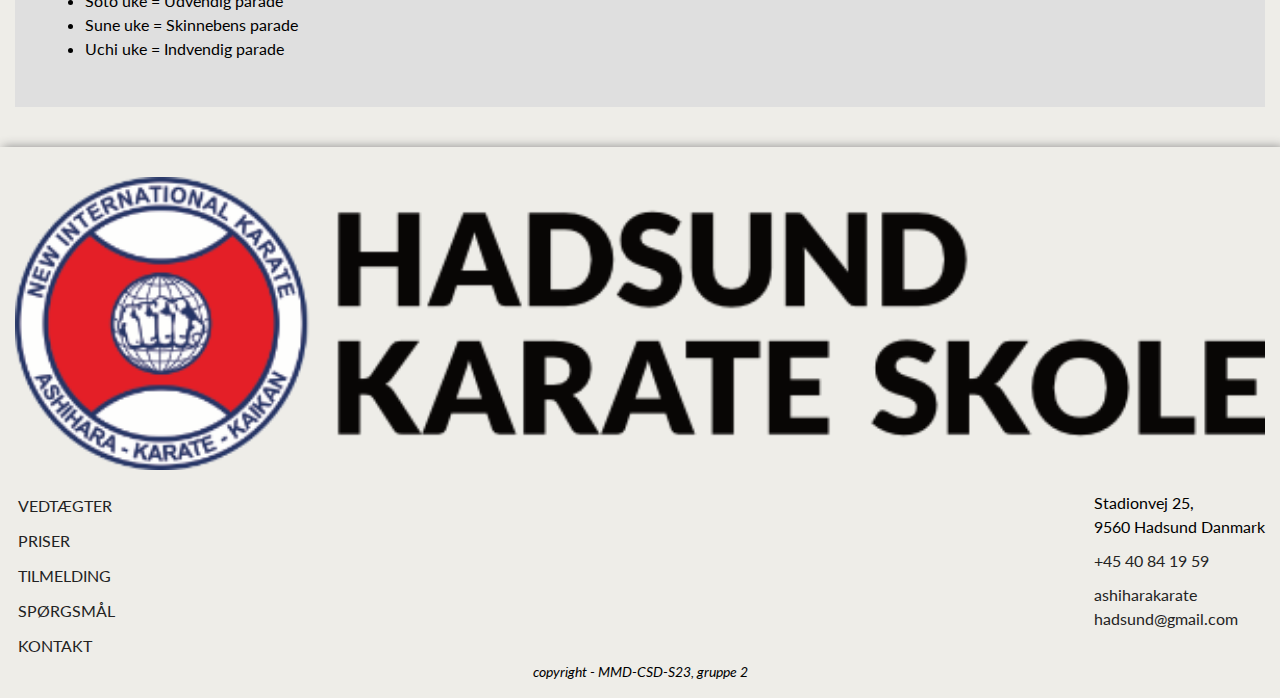
<file: vejledning/godt-at-vide.html>
<!DOCTYPE html>
<html lang="da">

<head>
    <meta charset="UTF-8">
    <meta name="viewport" content="width=device-width, initial-scale=1.0">
    <title>Godt at Vide - Hadsund Karate Skole</title>
    <link rel="stylesheet" href="../assets/stylesheet.css">
    <link rel="stylesheet" href="https://cdnjs.cloudflare.com/ajax/libs/font-awesome/6.5.1/css/all.min.css"
        integrity="sha512-DTOQO9RWCH3ppGqcWaEA1BIZOC6xxalwEsw9c2QQeAIftl+Vegovlnee1c9QX4TctnWMn13TZye+giMm8e2LwA=="
        crossorigin="anonymous" referrerpolicy="no-referrer" />
    <meta name="description" content="Hadsund Karate Skole er en forening der fokusere på en special karategren der hedder Ashihara, hvor fokusset ligger på at forsvare sig selv, 
        og opnå fysisk kontrol over ens modstander uden at det bliver et slagsmål.        ">
    <meta name="keywords" content="Karate, Hadsund, Ashihara, forenings sport ">
</head>

<body>
    <header>
        <nav class="navMobile">
            <a href="../index.html"><img class="logo" src="../assets/images/logo_icon_transparent.png" alt="logo for Ashihara karate"></a>


            <button class="userBtn"><i class="fa-solid fa-user"></i></button>
            <label for="menu" class="menuBtn"><i class="fa-solid fa-bars"></i></label>
            <input type="checkbox" id="menu">

            <div class="menu">
                <ul>
                    <li> <a href="../index.html">
                            <h2>Forside</h2>
                        </a></li>
                    <button class="dropdown">
                        <h2>Klubben og Organisationen ▼</h2>
                    </button>

                    <div class="dropdownMenu">
                        <li> <a href="../klubben_og_organisation/instruktoerene.html">
                                <h2>Instruktører</h2>
                            </a></li>
                        <li><a href="../klubben_og_organisation/bestyrelsen.html">
                                <h2>Bestyrelse</h2>
                            </a></li>
                        <li><a href="../klubben_og_organisation/forening.html">
                                <h2>Forening</h2>
                            </a></li>
                        <li><a href="../klubben_og_organisation/ashihara.html">
                                <h2>Ashihara</h2>
                            </a></li>
                        <li><a href="../klubben_og_organisation/vedtaegter.html">
                                <h2>Vedtægter</h2>
                            </a></li>
                    </div>
                    <button class="dropdown">
                        <h2>Træning ▼</h2>
                    </button>
                    <div class="dropdownMenu">
                        <li> <a href="../traening/om-traeningen.html">
                                <h2>Om Træning</h2>
                            </a></li>
                        <li> <a href="../traening/traeningselementer.html">
                                <h2>Træningsøvelser</h2>
                            </a></li>
                        <li> <a href="../traening/etiketter.html">
                                <h2>Etiketter</h2>
                            </a></li>
                    </div>
                    <li><a href="../tilmelding.html">
                            <h2>Tilmelding</h2>
                        </a></li>
                    <button class="dropdown">
                        <h2>Vejledning ▼</h2>
                    </button>
                    <div class="dropdownMenu">
                        <li><a href="../vejledning/spoergsmaal.html">
                                <h2>Spørgsmål</h2>
                            </a></li>
                        <li><a href="../vejledning/godt-at-vide.html">
                                <h2>Godt at Vide</h2>
                            </a></li>
                    </div>
                    <li><a href="../kontakt.html">
                            <h2>Kontakt</h2>
                        </a></li>
                </ul>
            </div>

        </nav>
        <nav class="navDesktop">
            <a href="../index.html"><img class="logo" src="../assets/images/HadsundKarateSkole_logo_sort_600px.png"
                    alt="logo til Ashihara Karate Hadsund"></a>

            <div class="menu">
                <ul>
                    <li> <a href="../index.html">
                            <h2>Forside</h2>
                        </a></li>

                    <div class="dropdown">
                        <button class="dropdownBtn">
                            <h2>Klubben og Organisationen ▼</h2>
                        </button>

                        <div class="dropdownMenu">
                            <li> <a href="../klubben_og_organisation/instruktoerene.html">
                                    <h2>Instruktører</h2>
                                </a></li>
                            <li><a href="../klubben_og_organisation/bestyrelsen.html">
                                    <h2>Bestyrelse</h2>
                                </a></li>
                            <li><a href="../klubben_og_organisation/forening.html">
                                    <h2>Forening</h2>
                                </a></li>
                            <li><a href="../klubben_og_organisation/ashihara.html">
                                    <h2>Ashihara</h2>
                                </a></li>
                            <li><a href="../klubben_og_organisation/vedtaegter.html">
                                    <h2>Vedtægter</h2>
                                </a></li>
                        </div>

                    </div>
                    <div class="dropdown">
                        <button class="dropdownBtn">
                            <h2>Træning ▼</h2>
                        </button>
                        <div class="dropdownMenu">
                            <li> <a href="../traening/om-traeningen.html">
                                    <h2>Om Træningen</h2>
                                </a></li>
                            <li> <a href="../traening/traeningselementer.html">
                                    <h2>Træningsøvelser</h2>
                                </a></li>
                            <li> <a href="../traening/etiketter.html">
                                    <h2>Etiketter</h2>
                                </a></li>
                        </div>
                    </div>
                    <li><a href="../tilmelding.html">
                            <h2>Tilmelding</h2>
                        </a></li>
                    <div class="dropdown">
                        <button class="dropdownBtn">
                            <h2>Vejledning ▼</h2>
                        </button>
                        <div class="dropdownMenu">
                            <li><a href="../vejledning/spoergsmaal.html">
                                    <h2>Spørgsmål</h2>
                                </a></li>
                            <li><a href="../vejledning/godt-at-vide.html">
                                    <h2>Godt at Vide</h2>
                                </a></li>
                        </div>
                    </div>
                    <li><a href="../kontakt.html">
                            <h2>Kontakt</h2>
                        </a></li>
                </ul>
            </div>
            <button class="userBtn"><i class="fa-solid fa-user"></i></button>

        </nav>
    </header>
    <main>
        <h1>Godt at vide</h1>
        <section>
            <!--HVEM ER KARATE GODT FOR?-ARTIKEL START-->
            <article class="textDesktop">
                <h2>Hvem er karate godt for?</h2>
                <p>I Ashihara Karate lægges der vægt på en god træningsindsats og en respektfuld indstilling til karate.
                    Gennem karatetræningen lærer man hele tiden at udfordre sig selv og sætte sig nye mål for at blive
                    bedre. Ønsker man at blive stærkere, få bedre kondition og en god psyke er Ashihara Karate et godt
                    valg. Derudover er det en god måde at lærer og forsvare sig selv på.</p>
                <!--CTA DER FØRER TIL TILMELD DIG NYHEDER START-->
                <a class="btn" href="#" id="giInfo">tilmeld dig nyheder</a>
                <!--CTA DER FØRER TIL TILMELD DIG NYHEDER SLUT-->
            </article>
        <!--HVEM ER KARATE GODT FOR?-ARTIKEL SLUT-->
        <!--KARATECITATER START-->
            <article class="karatecitater textDesktop">
                <h2>"... min kondition, min fysik, og psyke bliver også bedre af at gå til kampsport!"</h2>
                <h2>"... det er noget jeg kan se for mig, kunne bruges i virkeligheden."</h2>
                <h2>"Det er super sjovt, men samtidig er det også rigtig brugbart! "</h2>
            </article>
        <!--KARATECITATER SLUT-->
        </section>
        <!--INFO OM GIER START-->
        <section class="leftBackgroundBoxMobile giInfo">
            <article class="textDesktop">
                <h2>Information om Gier</h2>
                <p>En gi er en japansk dragt til karate. I Ashihara er der to dragter, karate-gi model Kihnon og
                    Ahihara-gi. </p>
                <ul>
                    <li>Karate-gi model Kihnon, er en standard karate-gi og kan bruges i flere typer karate. Det er ofte
                        den nybegyndere køber, da den er billigt. Den koster 650,- kroner.</li>
                    <li>Ashihara-gi er en gi specifikt til Ashihara karate. På bælte og gi står der Ashihara, og den har logoet på gien. Denne gi koster mellem 1150,- og 1495,- kroner.</li>
                </ul>
                <p>Udover de visuelle forskel på de to gier, er der også forskel på hvornår man bruger de to gier. Ashihara-gien er som regel brugt af de mere rutinerede Ashihara Karate udøvere. </p>
                <p>Det er vigtigt at vise respekt for ens gi. Det gøres på følgende måde:</p>
                <ul>
                    <li>Gien skal altid være ren.</li>
                    <li>Man bruger ikke gien til andet end træning.</li>
                    <li>Gien må ikke vaske på højere end 30 grader, og må ikke tørretumles. </li>
                    <li>Har man brug for at rette på gien, vender man sig med ryggen til instruktøren.</li>
                    <li>Man må ikke låne sin gi ud til andre.</li>
                    <li>Gien må først tages af når man har forladt dojoen, og skal være taget på korret når man træder
                        ind i dojoen.</li>
                </ul>
                <p>Selvom det er vigtigt at have en gi på til træning, betyder det ikke man skal ud og investere lige med det samme. Man kan fint starte ud med at træne i almindeligt træningstøj. Når man når 1. graduering, skal man dog have en gi. 1. graduering er som regel efter ca. 3 måender.</p>

            </article>
            <article class="textDesktop">
                <h3>Karate-gi model Kihon</h3>
                <!--BILLEDE AF KIHON-GI START-->
                <div class="imgContainer">
                    <img src="../assets/images/karate-gi.jpg" alt="billede af en mand der knytter sit hvide karate baelte">
                </div>
                <!--BILLEDE AF KIHON-GI SLUT-->
                <!-- https://www.colourbox.dk/billede/praksis-mand-mennesker-billede-61656791 -->
                <h3>Ashihara-gi</h3>
                <!--BILLEDE AF ASHIHARA-GI START-->
                <div class="imgContainer">
                    <img src="../assets/images/ashihara-gi.jpg" alt="billede af en mand der knytter sit blaa karate baelte">
                </div>
                <!--BILLEDE AF ASHIHARA-GI SLUT-->
                <!-- https://www.colourbox.dk/billede/praksis-mand-mennesker-billede-61282060 -->
            </article>
        </section>
        <!--INFO OM GIER SLUT-->
        <!--ANVENDELSE AF DISPLAY: GRID START-->
        <section class="gridLineup">
        <!--ANVENDELSE AF DISPLAY: GRID SLUT-->
            <!--ORDFORKLARING START-->
            <h2>Ordforklaring</h2>
            <p>Her er en liste over de mest anvendte japanske termer i en lektion med Ashihara Karate, og ord brugt på
                siden, så det er nemmere at forstå informationen. Listen er ikke fuldendt, men er ment som et
                hjælpemiddel, så du lettere kan forstå din instruktør.</p>
            <!--ORDFORKLARING SLUT-->
            <!--JAPANSKE TERMER START-->
                <div>
                <article class="coloredBox">
                    <div class="background">
                        <h3>Generelt</h3>
                        <ul>
                            <li>1, 2, 3, 4, 5 = Ichi, Ni, San, Shi, Go</li>
                            <li>6, 7, 8, 9, 10 = Roku, Shichi, Hachi, Kyu, Ju</li>
                            <li>Dojo = Salen man træner i</li>
                            <li>Gi = Træningsdragt i karate</li>
                            <li>Hidari = Venstre</li>
                            <li>Mae = Front, fremad</li>
                            <li>Migi = Højre</li>
                            <li>Chusoku = Fodbalde</li>
                            <li>Seiken = Knytnæve</li>
                            <li>Shuto = Håndkant</li>
                        </ul>
                    </div>
                </article>
                <article class="coloredBox">
                    <div class="background">
                        <h3>Håndteknikker</h3>
                        <ul>
                            <li>Chudan tsuki = Stød mod maven</li>
                            <li>Gyaku tsuki = Stød m. bagerste hånd</li>
                            <li>Hiji uchi = Albueslag</li>
                            <li>Hiji oroshi uchi = Nedadgående albueslag</li>
                            <li>Jodan tsuki = Stød mod hovedet</li>
                            <li>Jodan ago uchi = Snapstød mod hagen</li>
                            <li>Mawashi uchi = Cirkelslag</li>
                            <li>Oi tsuki = Stød m. forreste hånd</li>
                            <li>Tsuki = Stød</li>
                            <li>Uchi = Slag</li>
                            <li>Uraken ganmen uchi = Fremadrettet omvendt knoslag</li>
                            <li>Uraken hizo uchi = Lavt omvendt knoslag til siden</li>
                            <li>Uraken shitatsuki = Lavt fremadrettet stød</li>
                        </ul>
                    </div>
                </article>
                <article class="coloredBox">
                    <div class="background">
                        <h3>Sparketeknikker</h3>
                        <ul>
                            <li>Hiza geri = Knæspark</li>
                            <li>Jikuashi geri = Spark mod støttebenet</li>
                            <li>Kakato geri = Stamp spark</li>
                            <li>Kake geri = Krog spark</li>
                            <li>Kansetsu geri = Lavt sidelæns spark</li>
                            <li>Kinteki geri = Spark mod skridtet</li>
                            <li>Mae geri = Front spark</li>
                            <li>Mae keage geri = Strakt forlæns spark</li>
                            <li>Mawashi geri = Cirkel spark</li>
                            <li>Sankaku geri = Trekant spark</li>
                            <li>Uchimomo geri = Spark mod indersiden af låret</li>
                            <li>Ushiro geri = Baglæns spark</li>
                            <li>Ushiro mawashi kake geri = Baglæns cirkel spark</li>
                            <li>Yoko keage geri = Strakt sidelæns spark</li>
                            <li>Yoko geri = Sidelæns spark</li>
                        </ul>
                    </div>
                </article>
                <article class="coloredBox">
                    <div class="background">
                        <h3>Stillinger</h3>
                        <ul>
                            <li>Heisoku dachi = Stilling med samlede fødder</li>
                            <li>Kiba dachi = Ridestilling</li>
                            <li>Kumite no kamae = Kampstilling</li>
                            <li>Sanchin dachi = Stilling med indadvendte fødder</li>
                            <li>Yoi dachi = Klar stilling</li>
                            <li>Zenkutsu dachi = Forlæns stilling</li>
                        </ul>
                    </div>
                </article>
                <article class="coloredBox">
                    <div class="background">
                        <h3>Kast</h3>
                        <ul>
                            <li>Makikomi nage = Forlæns rullekast</li>
                            <li>Ura nage = Baglæns kast</li>
                        </ul>
                    </div>
                </article>
                <article class="coloredBox">
                    <div class="background">
                        <h3>Parader</h3>
                        <ul>
                            <li>Gedan barai = Nedadgående parade</li>
                            <li>Jodan age uke = Opadgående parade</li>
                            <li>Mawashi uke = Cirkel parade</li>
                            <li>Soto uke = Udvendig parade</li>
                            <li>Sune uke = Skinnebens parade</li>
                            <li>Uchi uke = Indvendig parade</li>
                        </ul>
                    </div>
                </article>
            </div>
            <!--JAPANSKE TERMER SLUT-->
        </section>
    </main>
    <footer>
        <a href="../index.html"><img class="logo" src="../assets/images/HadsundKarateSkole_logo_sort_600px.png"
                alt="Hadsund Karate Skole logo med tekst"></a>
        <div class="footerContainer">
            <div class="sitemap">
                <a href="../klubben_og_organisation/vedtaegter.html">Vedtægter</a>
                <a href="../tilmelding.html">Priser</a>
                <a href="../tilmelding.html#tilmeld">Tilmelding</a>
                <a href="../vejledning/spoergsmaal.html">Spørgsmål</a>
                <a href="../kontakt.html">Kontakt</a>
            </div>
            <div class="contact">
                <div class="item"><i class="fa-solid fa-location-dot"> </i>
                    <p>Stadionvej 25, <br> 9560 Hadsund Danmark</p>
                </div>
                <div class="item"><i class="fa-solid fa-phone"></i>
                    <a href="tel:+45 40 84 19 59">+45 40 84 19 59</a>
                </div>
                <div class="item"><i class="fa-solid fa-envelope"></i>
                    <a href="mailto:ashiharakaratehadsund@gmail.com">ashiharakarate<br>hadsund@gmail.com</a>
                </div>
            </div>

        </div>
        <div class="soMe">
            <a href="https://www.facebook.com/pages/Hadsund-Karate-Skole/755453411214747"><i
                    class="fa-brands fa-facebook-f"></i></a>
            <a href="https://www.instagram.com/hadsund_ashihara/"><i class="fa-brands fa-instagram"></i></a>
            <a href="https://www.youtube.com/channel/UCy0NYbMtpmxO6uPT1xxeRNg?view_as=subscriber"><i
                    class="fa-brands fa-youtube"></i></a>
        </div>
        <p class="copyright accentTextSmall">copyright - MMD-CSD-S23, gruppe 2</p>

    </footer>
</body>

</html>
</file>
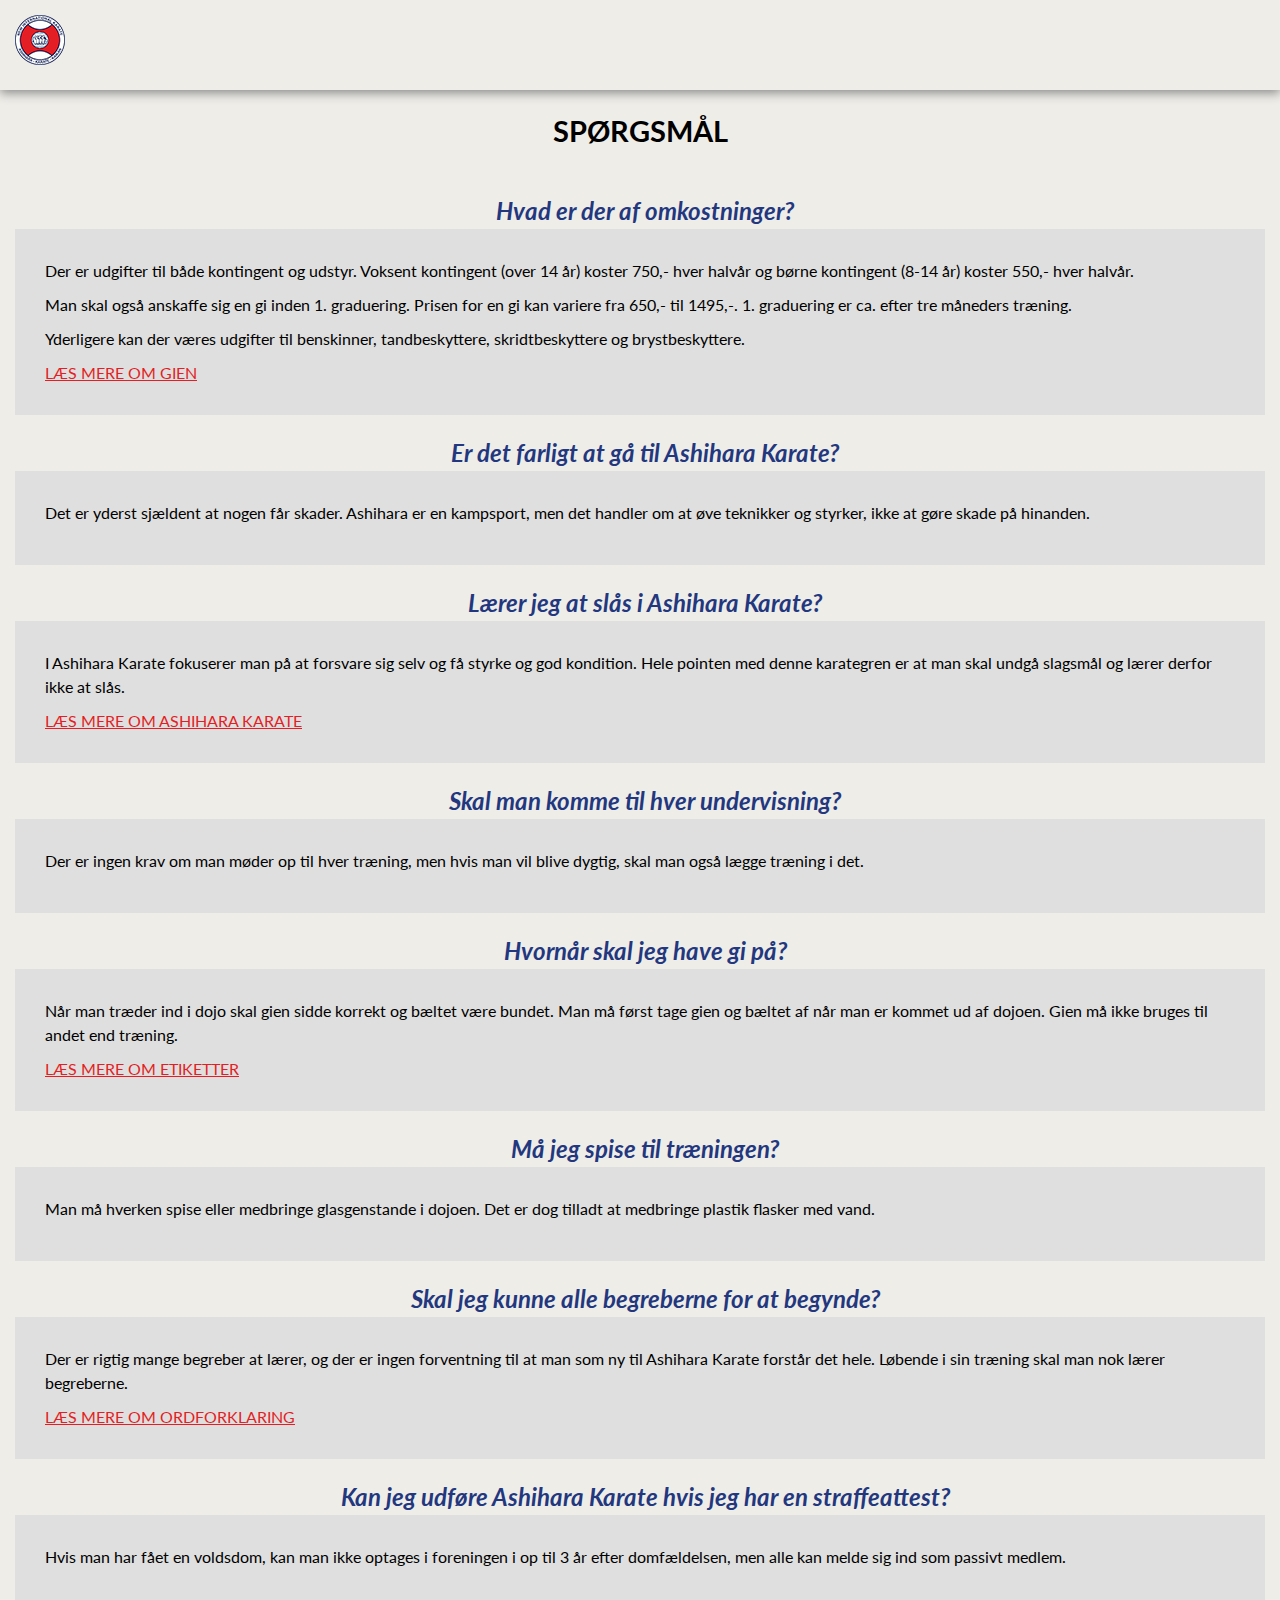
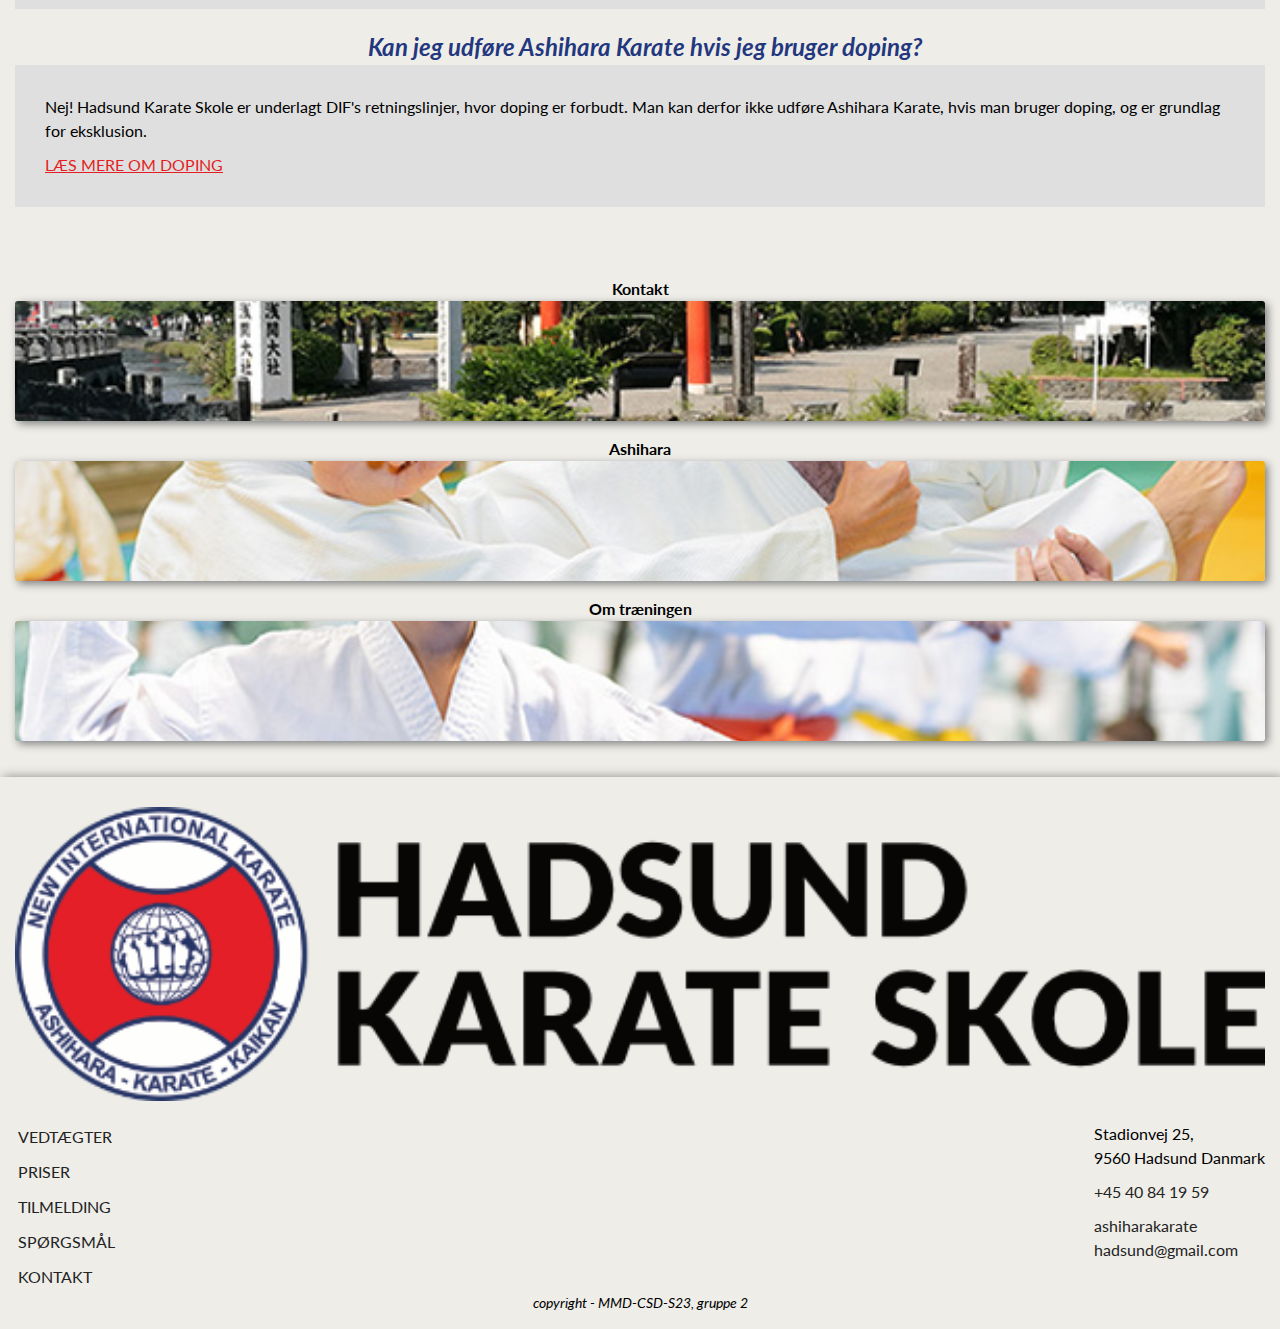
<file: vejledning/spoergsmaal.html>
<!DOCTYPE html>
<html lang="da">

<head>
    <meta charset="UTF-8">
    <meta name="viewport" content="width=device-width, initial-scale=1.0">
    <title>Spørgsmål - Hadsund Karate Skole</title>
    <link rel="stylesheet" href="../assets/stylesheet.css">
    <link rel="stylesheet" href="https://cdnjs.cloudflare.com/ajax/libs/font-awesome/6.5.1/css/all.min.css"
        integrity="sha512-DTOQO9RWCH3ppGqcWaEA1BIZOC6xxalwEsw9c2QQeAIftl+Vegovlnee1c9QX4TctnWMn13TZye+giMm8e2LwA=="
        crossorigin="anonymous" referrerpolicy="no-referrer" />
        <meta name="description"
        content="Hadsund Karate Skole er en forening der fokusere på en special karategren der hedder Ashihara, hvor fokusset ligger på at forsvare sig selv, 
        og opnå fysisk kontrol over ens modstander uden at det bliver et slagsmål. ">
    <meta name="keywords" content="Karate, Hadsund, Ashihara, forenings sport ">
</head>

<body>
    <header>
        <nav class="navMobile">
            <a href="../index.html"><img class="logo" src="../assets/images/logo_icon_transparent.png" alt="logo for Ashihara karate"></a>


            <button class="userBtn"><i class="fa-solid fa-user"></i></button>
            <label for="menu" class="menuBtn"><i class="fa-solid fa-bars"></i></label>
            <input type="checkbox" id="menu">

            <div class="menu">
                <ul>
                    <li> <a href="../index.html">
                            <h2>Forside</h2>
                        </a></li>
                    <button class="dropdown">
                        <h2>Klubben og Organisationen ▼</h2>
                    </button>

                    <div class="dropdownMenu">
                        <li> <a href="../klubben_og_organisation/instruktoerene.html">
                                <h2>Instruktører</h2>
                            </a></li>
                        <li><a href="../klubben_og_organisation/bestyrelsen.html">
                                <h2>Bestyrelse</h2>
                            </a></li>
                        <li><a href="../klubben_og_organisation/forening.html">
                                <h2>Forening</h2>
                            </a></li>
                        <li><a href="../klubben_og_organisation/ashihara.html">
                                <h2>Ashihara</h2>
                            </a></li>
                        <li><a href="../klubben_og_organisation/vedtaegter.html">
                                <h2>Vedtægter</h2>
                            </a></li>
                    </div>
                    <button class="dropdown">
                        <h2>Træning ▼</h2>
                    </button>
                    <div class="dropdownMenu">
                        <li> <a href="../traening/om-traeningen.html">
                                <h2>Om Træning</h2>
                            </a></li>
                        <li> <a href="../traening/traeningselementer.html">
                                <h2>Træningsøvelser</h2>
                            </a></li>
                        <li> <a href="../traening/etiketter.html">
                                <h2>Etiketter</h2>
                            </a></li>
                    </div>
                    <li><a href="../tilmelding.html">
                            <h2>Tilmelding</h2>
                        </a></li>
                    <button class="dropdown">
                        <h2>Vejledning ▼</h2>
                    </button>
                    <div class="dropdownMenu">
                        <li><a href="../vejledning/spoergsmaal.html">
                                <h2>Spørgsmål</h2>
                            </a></li>
                        <li><a href="../vejledning/godt-at-vide.html">
                                <h2>Godt at Vide</h2>
                            </a></li>
                    </div>
                    <li><a href="../kontakt.html">
                            <h2>Kontakt</h2>
                        </a></li>
                </ul>
            </div>

        </nav>
        <nav class="navDesktop">
            <a href="../index.html"><img class="logo" src="../assets/images/HadsundKarateSkole_logo_sort_600px.png"
                    alt="logo til Ashihara Karate Hadsund"></a>

            <div class="menu">
                <ul>
                    <li> <a href="../index.html">
                            <h2>Forside</h2>
                        </a></li>

                    <div class="dropdown">
                        <button class="dropdownBtn">
                            <h2>Klubben og Organisationen ▼</h2>
                        </button>

                        <div class="dropdownMenu">
                            <li> <a href="../klubben_og_organisation/instruktoerene.html">
                                    <h2>Instruktører</h2>
                                </a></li>
                            <li><a href="../klubben_og_organisation/bestyrelsen.html">
                                    <h2>Bestyrelse</h2>
                                </a></li>
                            <li><a href="../klubben_og_organisation/forening.html">
                                    <h2>Forening</h2>
                                </a></li>
                            <li><a href="../klubben_og_organisation/ashihara.html">
                                    <h2>Ashihara</h2>
                                </a></li>
                            <li><a href="../klubben_og_organisation/vedtaegter.html">
                                    <h2>Vedtægter</h2>
                                </a></li>
                        </div>

                    </div>
                    <div class="dropdown">
                        <button class="dropdownBtn">
                            <h2>Træning ▼</h2>
                        </button>
                        <div class="dropdownMenu">
                            <li> <a href="../traening/om-traeningen.html">
                                    <h2>Om Træningen</h2>
                                </a></li>
                            <li> <a href="../traening/traeningselementer.html">
                                    <h2>Træningsøvelser</h2>
                                </a></li>
                            <li> <a href="../traening/etiketter.html">
                                    <h2>Etiketter</h2>
                                </a></li>
                        </div>
                    </div>
                    <li><a href="../tilmelding.html">
                            <h2>Tilmelding</h2>
                        </a></li>
                    <div class="dropdown">
                        <button class="dropdownBtn">
                            <h2>Vejledning ▼</h2>
                        </button>
                        <div class="dropdownMenu">
                            <li><a href="../vejledning/spoergsmaal.html">
                                    <h2>Spørgsmål</h2>
                                </a></li>
                            <li><a href="../vejledning/godt-at-vide.html">
                                    <h2>Godt at Vide</h2>
                                </a></li>
                        </div>
                    </div>
                    <li><a href="../kontakt.html">
                            <h2>Kontakt</h2>
                        </a></li>
                </ul>
            </div>
            <button class="userBtn"><i class="fa-solid fa-user"></i></button>

        </nav>
    </header>
    <main>
        <h1>
            Spørgsmål
        </h1>
        <!--FAQ START-->
        <!-- spm. 1 - hvad er omkostningerne -->
        <section class="faq">
            <article class="coloredBox">
                <div class="heading">
                    <i class="fa-solid fa-question"></i>
                    <h2>
                        Hvad er der af omkostninger?
                    </h2>
                </div>
                <div class="background">
                    <p>
                        Der er udgifter til både kontingent og udstyr. Voksent kontingent (over 14 år) koster 750,- hver
                        halvår og børne kontingent (8-14 år) koster 550,- hver halvår.
                    </p>
                    <p>
                        Man skal også anskaffe sig en gi inden 1. graduering. Prisen for en gi kan variere fra 650,- til
                        1495,-. 1. graduering er ca. efter tre måneders træning.
                    </p>
                    <p>
                        Yderligere kan der væres udgifter til benskinner, tandbeskyttere, skridtbeskyttere og
                        brystbeskyttere.
                    </p>
                    <!--CTA DER FØRER TIL GODT AT VIDE START-->
                    <a class="text" href="./godt-at-vide.html#giInfo">Læs mere om gien</a>
                    <!--CTA DER FØRER TIL GODT AT VIDE SLUT-->
                </div>
            </article>
            <!-- spm. 2 - Er det farligt at gå til Ashihara Karate -->
            <article class="coloredBox">
                <div class="heading">
                    <i class="fa-solid fa-question"></i>
                    <h2>
                        Er det farligt at gå til Ashihara Karate?
                    </h2>
                </div>
                <div class="background">
                    <p>
                        Det er yderst sjældent at nogen får skader. Ashihara er en kampsport, men det handler om at øve
                        teknikker og styrker, ikke at gøre skade på hinanden.
                    </p>
                </div>
            </article>
            <!-- spm. 3 - Lærer jeg at slås i Ashihara Karate -->
            <article class="coloredBox">
                <div class="heading">
                    <i class="fa-solid fa-question"></i>
                    <h2>
                        Lærer jeg at slås i Ashihara Karate?
                    </h2>
                </div>
                <div class="background">
                    <p>
                        I Ashihara Karate fokuserer man på at forsvare sig selv og få styrke og god kondition. Hele
                        pointen med denne karategren er at man skal undgå slagsmål og lærer derfor ikke at slås.
                    </p>
                    <!--CTA DER FØRER TIL ASHIHARA START-->
                    <a class="text" href="../klubben_og_organisation/ashihara.html">Læs mere om Ashihara Karate</a>
                    <!--CTA DER FØRER TIL ASHIHARA SLUT-->
                </div>
            </article>
            <!-- spm. 4 - Skal man komme til hver undervisning -->
            <article class="coloredBox">
                <div class="heading">
                    <i class="fa-solid fa-question"></i>
                    <h2>
                        Skal man komme til hver undervisning?
                    </h2>
                </div>
                <div class="background">
                    <p>
                        Der er ingen krav om man møder op til hver træning, men hvis man vil blive dygtig, skal man også
                        lægge træning i det.
                    </p>
                </div>
            </article>
            <!-- spm. 5 - Hvornår skal jeg have gi på -->
            <article class="coloredBox">
                <div class="heading">
                    <i class="fa-solid fa-question"></i>
                    <h2>
                        Hvornår skal jeg have gi på?
                    </h2>
                </div>
                <div class="background">
                    <p>
                        Når man træder ind i dojo skal gien sidde korrekt og bæltet være bundet. Man må først tage gien
                        og bæltet af når man er kommet ud af dojoen. Gien må ikke bruges til andet end træning.
                    </p>
                    <!--CTA DER FØRER TIL ETIKETTER START-->
                    <a class="text" href="../traening/etiketter.html">Læs mere om etiketter</a>
                    <!--CTA DER FØRER TIL ETIKETTER SLUT-->
                </div>
            </article>
            <!-- spm. 6 - Må jeg spise til træningen -->
            <article class="coloredBox">
                <div class="heading">
                    <i class="fa-solid fa-question"></i>
                    <h2>
                        Må jeg spise til træningen?
                    </h2>
                </div>
                <div class="background">
                    <p>
                        Man må hverken spise eller medbringe glasgenstande i dojoen. Det er dog tilladt at medbringe
                        plastik flasker med vand.
                    </p>
                </div>
            </article>
            <!-- spm. 7 - skal jeg kunne forstå alle begrebene for at begynde til Ashihara Karate -->
            <article class="coloredBox">
                <div class="heading">
                    <i class="fa-solid fa-question"></i>
                    <h2>
                        Skal jeg kunne alle begreberne for at begynde?
                    </h2>
                </div>
                <div class="background">
                    <p>
                        Der er rigtig mange begreber at lærer, og der er ingen forventning til at man som ny til
                        Ashihara Karate forstår det hele. Løbende i sin træning skal man nok lærer begreberne.
                    </p>
                    <!--CTA DER FØRER TIL GODT AT VIDE START-->
                    <a class="text" href="./godt-at-vide.html#ordforklaring">Læs mere om ordforklaring</a>
                    <!--CTA DER FØRER TIL GODT AT VIDE SLUT-->
                </div>
            </article>
            <!-- spm. 8 - Kan jeg udføre Ashihara Karate hvis jeg har en straffeattest -->
            <article class="coloredBox">
                <div class="heading">
                    <i class="fa-solid fa-question"></i>
                    <h2>
                        Kan jeg udføre Ashihara Karate hvis jeg har en straffeattest?
                    </h2>
                </div>
                <div class="background">
                    <p>
                        Hvis man har fået en voldsdom, kan man ikke optages i foreningen i op til 3 år efter
                        domfældelsen, men alle kan melde sig ind som passivt medlem.
                    </p>
                </div>
            </article>
            <!-- spm. 9 - Kan jeg udføre Ashihara karate hvis jeg bruger doping -->
            <article class="coloredBox">
                <div class="heading">
                    <i class="fa-solid fa-question"></i>
                    <h2>
                        Kan jeg udføre Ashihara Karate hvis jeg bruger doping?
                    </h2>
                </div>
                <div class="background">
                    <p>
                        Nej! Hadsund Karate Skole er underlagt DIF's retningslinjer, hvor doping er forbudt. Man kan
                        derfor ikke udføre Ashihara Karate, hvis man bruger doping, og er grundlag for eksklusion.
                    </p>
                    <!--CTA DER FØRER TIL DOPING IFØLGE DIF START-->
                    <a class="text" href="https://www.dif.dk/nyheder/2023/01/doping" target="_blank">Læs mere om
                        doping</a>
                    <!--CTA DER FØRER TIL DOPING IFØLGE DIF SLUT-->
                </div>
            </article>
        </section>
        <!--FAQ SLUT-->
        <!--FOCUSED ENTRY POINTS START-->
        <section>
            <!--FOCUSED ENTRY POINTS DER FØRER TIL KONTAKT START-->
            <article class="focusEntrypoint ">
                <h3>Kontakt</h3>
                <div class="imgContainer">
                    <a href="../kontakt.html"><img src="../assets/images/japanskArkitekturVedVand.jpg"
                            alt="billede af japansk arkitektur ved vand"></a>
                </div>
                <!-- https://photos.google.com/share/AF1QipPMpY-5XFB5LcT_iTlaSK6FT4gKHu9GJsGBJr5TxrZZmnROs53VpanT6MDT2XlhVg/photo/AF1QipORorh-4b5dldJYqQ9DbZubHJ6X8ADJqEg3fAN3?key=MHlxMzFHWmRwVFV0OGR1OW4wamxGN2NUT05VMUhn -->
            </article>
            <!--FOCUSED ENTRY POINT DER FØRER TIL KONTAKT SLUT-->
            <!--FOCUSED ENTRY POINT DER FØRER TIL ASHIHARA START-->
            <article class="focusEntrypoint ">
                <h3>Ashihara</h3>
                <div class="imgContainer">
                    <a href="../klubben_og_organisation/ashihara.html"><img src="../assets/images/twoMenCompetition.jpg"
                            alt="billede af to maend som udøver karate"></a>
                </div>
                <!-- https://www.colourbox.com/image/people-at-a-judo-class-image-60189239 -->
            </article>
            <!--FOCUSED ENTRY POINT DER FØRER TIL ASHIHARA SLUT-->
            <!--FOCUSED ENTRY POINT DER FØRER TIL OM TRÆNINGEN START-->
            <article class="focusEntrypoint ">
                <h3>Om træningen</h3>
                <div class="imgContainer">
                    <a href="../traening/om-traeningen.html"><img src="../assets/images/kids-training-stand.jpg"
                            alt="billede af børn der udøver karate"></a>
                </div>
                <!-- https://www.colourbox.dk/billede/taekwondo-boern-karate-billede-37641270 -->
            </article>
            <!--FOCUSED ENTRY POINT DER FØRER TIL OM TRÆNINGEN SLUT-->
        </section>
        <!--FOCUSED ENTRY POINTS SLUT-->
    </main>
    <footer>

        <a href="../index.html"><img class="logo" src="../assets/images/HadsundKarateSkole_logo_sort_600px.png"
                alt="Hadsund Karate Skole logo med tekst"></a>
        <div class="footerContainer">
            <div class="sitemap">
                <a href="../klubben_og_organisation/vedtaegter.html">Vedtægter</a>
                <a href="../tilmelding.html">Priser</a>
                <a href="../tilmelding.html#tilmeld">Tilmelding</a>
                <a href="../vejledning/spoergsmaal.html">Spørgsmål</a>
                <a href="../kontakt.html">Kontakt</a>
            </div>
            <div class="contact">
                <div class="item"><i class="fa-solid fa-location-dot"> </i>
                    <p>Stadionvej 25, <br> 9560 Hadsund Danmark</p>
                </div>
                <div class="item"><i class="fa-solid fa-phone"></i>
                    <a href="tel:+45 40 84 19 59">+45 40 84 19 59</a>
                </div>
                <div class="item"><i class="fa-solid fa-envelope"></i>
                    <a href="mailto:ashiharakaratehadsund@gmail.com">ashiharakarate<br>hadsund@gmail.com</a>
                </div>
            </div>

        </div>
        <div class="soMe">
            <a href="https://www.facebook.com/pages/Hadsund-Karate-Skole/755453411214747"><i
                    class="fa-brands fa-facebook-f"></i></a>
            <a href="https://www.instagram.com/hadsund_ashihara/"><i class="fa-brands fa-instagram"></i></a>
            <a href="https://www.youtube.com/channel/UCy0NYbMtpmxO6uPT1xxeRNg?view_as=subscriber"><i
                    class="fa-brands fa-youtube"></i></a>
        </div>
        <p class="copyright accentTextSmall">copyright - MMD-CSD-S23, gruppe 2</p>

    </footer>
</body>

</html>
</file>
<file: assets/stylesheet.css>
@import url('https://fonts.googleapis.com/css2?family=Lato:ital,wght@0,400;0,700;1,400;1,700;1,900&display=swap');

/* --- VARIABLES --- */
:root {

    /* COLORS */
    --primaryColor: #DFDFDF;
    --secondaryColor: rgba(35, 55, 127, 0.3);
    --accentColor: #23377F;
    --interactableColor: #E31E24;
    --hoverButtonColor: #ce171d;
    --disableButtonColor: #A57274;
    --backgroundColor: #EEEDE8;
    --baseTextDarkColor: #232323;

    /* TEXT SIZES */
    --titleSizeMobile: 2.5rem;
    --baseTextSizeMobile: .9rem;

    /* SPACING */
    --smallSpacing: 10px;
    --standardSpacing: 15px;
    --mediumSpacing: 20px;
    --largeSpacing: 30px;
    --xLargeSpacing: 50px;

    /* DETAILS */
    --borderRadius: 3px;
    --round: 50%;
    --shadow: 3px 3px 8px gray;

}

/* --- GENERALS --- */
*,
*::after,
*::before {
    box-sizing: border-box;
}


main { /* --- VI OPSTILLER MAIN I 6 KOLONNER --- */
    display: grid;
    grid-template-columns: var(--standardSpacing) repeat(4, 1fr) var(--standardSpacing);
    grid-template-rows: auto;
}

body { /* --- VI TILFØJER BAGGRUNDSFARVE, 1,5 I LINJESTØRRELSE, NY FONT OG FJERNER MARGIN --- */
    margin: 0;
    background: var(--backgroundColor);
    line-height: 1.5;
    font-family: 'Lato', sans-serif;
}

section { /* --- ALLE SEKTIONER SKAL FYLDE FRA KOLONNE 2 TIL -2 --- */
    grid-column: 2/-2;
    margin: var(--mediumSpacing) 0;
}

a { /* --- VI FJERNER UNDERLINE FRA VORES CTA'ER GENERELT --- */
    text-decoration: none;
}

i { /* --- ALLE IKONER FÅR EN BESTEMT FARVE GENERELT --- */
    color: var(--accentColor);
}

a i { /* --- VI SÆTTER ALLE VORES CTA'ER OG IKONER TIL AT HAVE DEN SAMME RØDE FAREVER SOM SYMBOLISERER INTERAKTION --- */
    color: var(--interactableColor);
}

.fullWidth { /* --- SEKTIONERNE VI VIL HAVE TIL AT HAVE EN FULD BREDDE SKAL FYLDE FRA KOLONNE 1 TIL -1 --- */
    grid-column: 1 /-1;
    display: flex;
    flex-direction: column;
}

/* Primary background colour Box */
.leftBackgroundBoxMobile { /* --- SEKTIONSBOKSE STARTER HELT UDE FRA VENSTRE SIDE OG EFTERLADER PLADS I HØJRE SIDE --- */
    background: var(--primaryColor);
    padding: var(--mediumSpacing) var(--mediumSpacing);
    grid-column: 2/-1;
}

/* Secondary background colour Box */
.rightBackgroundBoxMobile { /* --- SEKTIONSBOKSE STARTER HELT UDE FRA HØJRE SIDE OG EFTERLADER PLADS I VENSTRE SIDE --- */
    background: var(--secondaryColor);
    padding: var(--mediumSpacing) var(--mediumSpacing);
    grid-column: 1/-2;
}

/* --- BORDER COLOR --- */

        /* --- BRUGT TIL BÆLTEFARVERNES BOKSE, HVOR DER GIVES FARVE I KANTERNE MED EN FADE EFFEKT --- */
.borderWhite {
    border: 3px solid;
    border-image:
        linear-gradient(to bottom,
            rgb(224, 231, 231),
            rgba(0, 0, 0, 0)) 1;
}

.borderRed {
    border: 3px solid;
    border-image:
        linear-gradient(to bottom,
            var(--interactableColor),
            rgba(0, 0, 0, 0)) 1;
}

.borderBlue {
    border: 3px solid;
    border-image:
        linear-gradient(to bottom,
            Blue,
            rgba(0, 0, 0, 0)) 1;
}

.borderYellow {
    border: 3px solid;
    border-image:
        linear-gradient(to bottom,
            rgb(214, 193, 2),
            rgba(0, 0, 0, 0)) 1;
}

.borderGreen {
    border: 3px solid;
    border-image:
        linear-gradient(to bottom,
            Green,
            rgba(0, 0, 0, 0)) 1;
}

.borderBrown {
    border: 3px solid;
    border-image:
        linear-gradient(to bottom,
            rgb(145, 85, 13),
            rgba(0, 0, 0, 0)) 1;
}

.borderBlack {
    border: 3px solid;
    border-image:
        linear-gradient(to bottom,
            black,
            rgba(0, 0, 0, 0)) 1;
}

/* --- TEXT --- */
h1,
h2,
h3,
h4,
h5,
h6 { /* --- h1-h6 SKAL PLACERES INDEN FOR KOLONNERNE 2 TIL -2 --- */
    grid-column: 2 / -2;
    margin: var(--smallSpacing) 0;
}

        /* --- h1, h2, h3 OG p STYLES MED STØRRELSE, STORE BOGSTAVER (UPPERCASE), FONT-STYLE, FARVE OG JUSTERING AF MARGIN --- */

h1 {
    font-size: 1.8rem;
    text-transform: uppercase;
    margin: var(--mediumSpacing) 0;
    text-align: center;
}

h2 {
    font-size: 1.5rem;
    color: var(--accentColor);
    font-style: italic;
    margin: 0px;
}

h3 {
    font-size: 1rem;
    margin: 0px;
}

p { /* --- p SKAL DERUDOVER OGSÅ PLACERES INDEN FOR KOLONNERNE 2 TIL -2 --- */
    grid-column: 2/-2;
    margin: 0 0 var(--smallSpacing) 0;
}

p.instructorNavn { /* --- p FÅR EN STØRRE SKRIFTSTØRRELSE OG FEDERE TEKST --- */
    font-size: 1.3rem;
    font-weight: 700;
    margin: -10px var(--smallSpacing);
}

p.accentTextSmall { /* --- ANVENDES TIL TEKSTSTYKKER MED SMÅT SKRIFT SÅSOM DATOER --- */
    font-style: italic;
    font-size: 0.9rem;
    margin: 0;
}

.times h2,
.times h3,
.times p { /* --- TEKST I TRÆNINGSTIDER-SEKTIONER CENTRERES --- */
    text-align: center;
}


/* --- BUTTONS --- */
.btn { /* --- VORES CTA'ER --- */
    background-color: var(--interactableColor);
    border-radius: var(--borderRadius);
    color: white;
    height: 50px;
    padding: 0 var(--largeSpacing);
    grid-column: 2/-2;
    text-transform: uppercase;
    font-size: 1.2rem;
    margin: var(--largeSpacing) 0;
    display: flex;
    align-items: center;
    justify-content: center;
    box-shadow: var(--shadow);
}

.userBtn i { /* --- BRUGERIKON --- */
    font-size: 30px;
    margin: 0 var(--smallSpacing);
    color: var(--disableButtonColor);
}

.menuBtn i { /* --- MENUIKON --- */
    font-size: 30px;
    color: var(--interactableColor);
}


button { /* --- KNAPPER DER FORETAGER HANDLINGER PÅ SAMME SIDE --- */
    border: none;
    background: none;
    font-size: 40px;
    color: var(--interactableColor);
    filter: drop-shadow(3px 3px 2px gray);
    cursor: pointer;
}

button:disabled { /* --- TIL KNAPPER DER INGEN STEDER FØRER HEN --- */
    color: var(--disableButtonColor);
}

/* --- IMAGES --- */
.imgContainer img { /* --- BILLEDER I IMGCONTAINER SKAL FYLDE DET HELE --- */
    width: 100%;
    height: 100%;
    object-fit: cover;
    object-position: center;
    border-radius: var(--borderRadius);
}

.imgContainer { /* --- IMGCONTAINER SKAL FYLDE FRA KOLONNE 1 TIL -1 --- */
    grid-column: 1 / -1;
    /* height: 200px;  */
}


/* --- LINKS --- */
a.disabled { /* --- TIL CTA'ER DER INGEN STEDER FØRER HEN --- */
    background: var(--disableButtonColor);
}

.navMobile a .logo { /* --- HEADER-LOGO TIL MOBIL FÅR SAMME HØJDE OG BREDDE I PX --- */
    width: 50px;
    height: 50px;

}

a.text { /* --- STYLING AF CTA'ET MED RØD TEKST OG UNDERLINE --- */
    color: var(--interactableColor);
    text-decoration: underline;
    text-transform: uppercase;
}

a:hover.text { /* --- TEKST I CTA'ER FÅR ALLE EN BESTEMT HOVER-EFFEKT --- */
    background: var(--interactableColor);
    color: white;
    padding: 5px;
    border-radius: var(--borderRadius);
}



a[href^="tel:"] { /* --- ALT DER STARTER MED "a href" INKL. "tel" SKAL HAVE EN BESTEMT FARVE --- */
    color: var(--baseTextDarkColor);
}

a[href^="mailto:"] { /* --- ALT DER STARTER MED "a href" INKL. "mailto" SKAL HAVE EN BESTEMT FARVE --- */
    color: var(--baseTextDarkColor);
}

/* --- NAVBAR --- */
header { /* --- HEADER STYLES MED HØJDE, FARVE, DROPSHADOW, POSITIONING OG PADDING MM. --- */
    box-shadow: 0 3px 10px rgb(138, 137, 137);
    height: 10vh;
    padding: var(--standardSpacing);
    position: sticky;
    z-index: 100;
    top: 0;
    background: var(--backgroundColor);
}

nav {
    display: flex;
    justify-content: space-between;
    align-items: center;
}

nav a {
    text-decoration: none;
}

.navMobile label { 
    background: none;
    border: none;
    cursor: pointer;
}

.navMobile li { /* --- SIDER- OG UNDERSIDERS TITLER I NAVIGATION STYLES --- */
    list-style-type: none;
    border-bottom: 1px solid var(--accentColor);
    padding: var(--standardSpacing);
}

.navMobile .menu { /* --- GEMMER BURGERMENU PÅ MOBIL, HVIS DER IKKE INTERAGERES MED DEN --- */
    display: none;
    position: absolute;
    background: var(--backgroundColor);
    width: 100%;
    text-align: center;
    justify-content: center;
    z-index: 100;
    margin: -15px;
    top: 10vh;
}

.navMobile ul {
    padding-bottom: var(--mediumSpacing);
    padding-inline-start: 0px;
}

.navMobile input[type=checkbox] {
    position: absolute;
    top: -999px;
    left: -999px;
}

input[type=checkbox]:checked~.menu {
    display: grid;
}

nav h2 {
    color: var(--baseTextDarkColor);
    text-transform: uppercase;
    font-size: 1.2rem;
    font-style: normal;
    font-weight: 400;
}

.navMobile .dropdownMenu {
    display: none;
}

.navMobile .dropdown {
    filter: none;
    border-bottom: 1px solid var(--accentColor);
    padding: var(--standardSpacing);
    font-weight: 700;
    width: 100%;
}

.navMobile .dropdown:focus h2 {
    font-weight: 700;
}

.navMobile .dropdown:focus+.dropdownMenu {
    display: grid;
}

.navDesktop {
    display: none;
}

/* --- HERO --- */
.hero { /* --- HERO SKAL FYLDE HELT UD TIL KANTERNE UD FRA DET ELEMENT DET STÅR I --- */
    margin: 0;
}

.hero .imgContainer {
    height: 40vh;
}

.heroText {
    background: rgba(0, 0, 0, 0.493);
    padding: var(--mediumSpacing);
    color: white;
    position: absolute;
    top: 20vh;
    width: 100%;
}

.heroText h1 {
    margin: 0;
    margin-bottom: var(--mediumSpacing);
}

.heroText h3 {
    text-align: center;
}

/* --- FOOTER --- */
footer {
    box-shadow: 3px 0px 10px rgb(138, 137, 137);
    padding: var(--standardSpacing);
    display: flex;
    flex-direction: column;
}

footer img { /* --- FOOTER-LOGO --- */
    width: 100%;
    margin: var(--standardSpacing) 0;
}

.footerContainer {
    display: flex;
    justify-content: space-between;
    gap: var(--mediumSpacing);
}

.footerContainer .sitemap {
    display: flex;
    flex-direction: column;
    gap: 5px;
}

.sitemap a { /* --- ALLE SIDER I FOOTEREN FÅR ALLE TEKSTJUSTERINGER --- */
    color: var(--baseTextDarkColor);
    text-transform: uppercase;
    padding: 3px;
}

footer i { /* --- ALLE IKONER I FOOTEREN FÅR ALLE SAMME STØRRELSE */
    font-size: 30px;
}

footer .contact p {
    margin: 0;
}

footer .contact .item { 
    display: flex;
    align-items: center;
    gap: var(--smallSpacing);
    margin-bottom: var(--smallSpacing);
}

.soMe {
    display: flex;
    justify-content: center;
    gap: var(--largeSpacing);

}

.copyright {
    text-align: center;
}

/* --- FOCUS ENTRY POINTS --- */
.focusEntrypoint { /* --- OBS. FOCUSED ENTRY POINTS SÆTTES OP I DISPLAY: GRID, DA DE STÅR I EN SEKTION I FORVEJEN */
    height: 150px;
    margin: var(--smallSpacing) 0;
    text-align: center;
}

.focusEntrypoint .imgContainer { 
    height: 120px;
}

.focusEntrypoint img {
    box-shadow: var(--shadow);
}

/* --- NEWS --- */
.newsMobile {
    background: white;
    border: 2px solid var(--primaryColor);
}

.newsMobile img {
    height: 150px;
}

.newsMobile .item {
    border: 2px solid var(--primaryColor);
    padding: 10px;
}

.newsMobile .headline {
    display: flex;
    justify-content: space-between;
}

.newsMobile .btn {
    margin: 0;
    height: 90px;
    border-radius: 0;
    box-shadow: none;
}

.newsDesktop {
    display: none;
}

/* --- KARATE CITATER --- */
.karatecitater h2 {
    text-align: center;
    font-weight: 400;
}

/* --- INSTRUCTOR --- */
.instructor {
    grid-column: 2/-2;
    border-radius: var(--borderRadius);
    box-shadow: 5px 5px 8px lightgray;
    background: white;
    margin: var(--smallSpacing);
}

.instructorContainer {
    padding: var(--standardSpacing);

}

.instructor img {
    border-radius: var(--round);
    width: 110px;
    height: 110px;
    object-fit: cover;
}

.instructorIntro {
    display: flex;
    justify-content: center;
}

.instructorFormalities {
    display: flex;
    flex-direction: column;
    justify-content: center;
    align-items: center;
}

.instructor .belt {
    width: 100%;
    height: 30px;
    display: flex;
    justify-content: flex-end;
    gap: var(--standardSpacing);
    padding: 0 var(--smallSpacing);
}

.instructor .stripe {
    height: 100%;
    width: 20px;

}

.instructor .black {
    background: black;
}

.instructor .brown {
    background: rgb(75, 53, 27);
}

.instructor .orange {
    background: orange;
}

/* --- IMG WITH TEXT --- */
.imgTextBox { /* --- VI BRUGER DISPLAY GRID TIL BILLEDE MED TEKST DE STEDER, HVOR DE IKKE STÅR I EN SEKTION ALLEREDE --- */
    grid-column: 2/-2;
    border-radius: var(--borderRadius);
    box-shadow: 5px 5px 8px lightgray;
    background: white;
    margin: var(--mediumSpacing) 0;
    padding: var(--standardSpacing);
    display: flex;
    flex-direction: column;
    align-items: center;
}

.imgTextBox img {
    border-radius: var(--round);
    width: 150px;
    height: 150px;
    object-fit: cover;

}

.imgTextBox h3 {

    margin: var(--smallSpacing) 0 0 0;
}

.imgTextBox p {
    margin: 0;
}

/* --- BESTYRELSE --- */

.bestyrelse {
    display: flex;

    gap: var(--smallSpacing);
}

.bestyrelse h3 {
    margin: var(--smallSpacing) 0 -7px 0;
}

.bestyrelse .imgTextBox {
    width: 50%;

}

.bestyrelse .imgTextBox img {
    width: 110px;
    height: 110px;
}

.rolleText {
    font-style: italic;
    margin: 0;
}

/* --- COLORED BOX --- */
.coloredBox {
    grid-column: 2/-2;
    margin-bottom: var(--mediumSpacing);
}

.coloredBox .heading {
    display: flex;
    align-items: center;
    gap: var(--smallSpacing);
}

.coloredBox i {
    font-size: 60px;
}

.number {
    font-size: 40px;
    color: var(--accentColor);
}

.coloredBox h2 {
    width: 100%;
    text-align: center;
}

.coloredBox .background {
    background: var(--primaryColor);
    padding: var(--largeSpacing) var(--largeSpacing);
}

.coloredBox .background h2 {
    text-align: left;
}

/* --- BORDERED BOX --- */
.borderBox {
    background: white;
    border: 2px solid var(--accentColor);
    border-radius: var(--borderRadius);
    padding: var(--mediumSpacing);
    text-align: center;
    margin: var(--smallSpacing) 0;
}

.borderBox h3 {
    margin-top: var(--smallSpacing);
}

/* --- DESKTOP-VERSION --- */

@media screen and (min-width:1400px) {

    main { /* --- VI SÆTTER VORES MAIN OP I 12 KOLONNER MED DISPLAY: GRID --- */
        grid-template-columns: 2fr repeat(10, 1fr)2fr;
        text-wrap: wrap;
        column-gap: 35px;
    }

    section { /* --- INDHOLD I SEKTIONER TIL DESKTOP SÆTTES I DISPLAY: FLEX --- */
        display: flex;
        column-gap: 35px;
    }

    header {
        height: 15vh;
        display: flex;
        align-items: center;
        justify-content: space-evenly;
    }

    .leftBackgroundBoxMobile {
        background: none;
        padding: 0;
        grid-column: 2/-2;
    }

    .rightBackgroundBoxMobile {
        background: none;
        padding: 0;
        grid-column: 2/-2;
    }

    .leftBackgroundBoxDesktop {
        background: var(--primaryColor);
        padding: var(--xLargeSpacing) var(--xLargeSpacing);
        grid-column: -2/1;
    }

    .rightBackgroundBoxDesktop {
        background: var(--secondaryColor);
        padding: var(--xLargeSpacing) var(--xLargeSpacing);
        grid-column: -1/2;
    }


    .navMobile {
        display: none;
    }

    .navDesktop {
        display: flex;
    }

    .navDesktop a .logo {

        height: 80px;

    }

    .navDesktop .menu {
        width: 100%;
        display: flex;
        justify-content: center;
    }

    .navDesktop ul {
        display: flex;
        gap: 15px;
        align-items: center;
    }

    .navDesktop li {
        list-style-type: none;
        padding: var(--smallSpacing);
    }

    .navDesktop .dropdownMenu li {
        border-bottom: 2px solid var(--accentColor);
    }

    .navDesktop li:hover h2 {
        color: var(--interactableColor);
    }

    .navDesktop .dropdown {
        width: auto;
        border: none;
        display: grid;
        justify-items: center;
    }

    .navDesktop .dropdownBtn {
        filter: none;
        padding: var(--standardSpacing);
    }

    .navDesktop .dropdown:hover .dropdownMenu {
        display: grid;
    }

    .navDesktop .dropdown:hover .dropdownBtn { /* --- UNDERSIDERNE I DROPDOWN MENU FÅR EN RØD FARVE VIA HOVER EFFEKT --- */
        color: var(--interactableColor);
    }

    .navDesktop .dropdownMenu { /* --- GEMMER DROPDOWN MENU TIL DESKTOP, HVIS DER IKKE INTERAGERES MED DEN --- */
        display: none;
        position: absolute;
        background-color: var(--backgroundColor);
        min-width: 200px;
        padding: var(--mediumSpacing);
        box-shadow: 0px 8px 16px 0px rgba(0, 0, 0, 0.2);
        z-index: 1;
        text-align: center;
        margin-top: 40px;
    }

    footer {
        padding: 0 10%;
    }

    footer .logo {
        width: 500px;
        margin: var(--largeSpacing) 30%;
    }

    footer a:hover {
        color: var(--interactableColor);
    }

    .footerContainer {
        margin: 0 10%;
    }

    .hero .imgContainer {
        height: 60vh;
    }

    .heroText {
        top: 30vh;
    }

    h1 {
        font-size: 3.5rem;
    }

    h2 {
        font-size: 2.5rem;

    }

    h3 {
        font-size: 1.7rem;
        font-weight: 400;

    }


    .focusEntrypoint {
        width: 100%;
        height: 200px;
    }

    .focusEntrypoint .imgContainer:hover { /* --- FOCUSED ENTRY POINTS BLIVER 1.05 STØRRE VED HOVER EFFEKT */
        transform: scale(1.05);
        filter: saturate(1.4)
    }

    .focusEntrypoint .imgContainer img {
        height: 170px;
        object-position: 50% 30%;
    }

    .borderBox {
        width: 100%;
        display: grid;
        align-content: space-between;
    }

    .textDesktop { /* VI FÅR TEKSTEN TIL AT FYLDE 50% I BREDDEN PÅ DESKTOP */
        width: 50%;
    }

    .textDesktop.prisDaekkelse {
        width: 40%;
        margin-left: 12%;
    }

    .btn {
        min-width: 320px;
        max-width: 450px;
        margin: var(--mediumSpacing) auto;
        font-size: 1.6rem;
        background: var(--hoverButtonColor);
    }

    .btn:hover {

        font-size: 1.7rem;
    }

    .gridLineup {
        flex-direction: column;
    }

    .gridLineup>div {
        display: grid;
        column-gap: 35px;
        grid-template-columns: repeat(4, 1fr);
    }

    .gridLineup>p {
        width: 50%
    }

    .imgTextBox {
        grid-column: unset;
    }

    .karatecitater h2 {
        font-size: 1.6rem;
        margin: var(--standardSpacing);
        text-align: left;
    }

    .giInfo {
        align-items: center
    }

    .giInfo .imgContainer {
        height: 400px;
        margin-bottom: var(--xLargeSpacing);
    }

    .coloredBox {
        grid-column: unset;
    }

    .newsMobile {
        display: none;
    }

    .newsDesktop {
        display: flex;
        width: 60%;
        margin-left: 10%;
    }

    .newsContainer {
        display: flex;
        border: solid 2px black;
        width: 100%;
    }

    .mainNews {
        display: flex;
        flex-direction: column;
        width: 50%;
        border-right: 2px solid black;
    }

    .textRight {
        text-align: right;
        justify-content: flex-end;
    }

    .newsContainer p,
    .newsContainer h3,
    .newsContainer a {
        margin: 0 var(--standardSpacing);
    }

    .otherNews .btn {
        margin: 0;
        height: 20%;
        width: 100%;
        max-width: none;
        border-radius: 0;
        box-shadow: none;
    }

    .otherNews .item {
        border-bottom: 2px solid black;
        height: 40%;
    }

    .omAshihara .imgContainer {
        height: 500px;
        width: 30%;
    }

    .times.textDesktop {
        width: 45%;
    }

    .faq { /* --- VI SÆTTER VORES SPØRGSMÅL TIL AT FYLDE I ALLE 12 KOLONNER MED 1fr I HVER SIDE --- */
        display: grid;
        grid-template-columns: repeat(12, 1fr);
        gap: var(--mediumSpacing);
    }

    .faq .background {
        min-height: 180px;
    }

    .faq h2 {
        font-size: 1.8rem;
        text-align: left;
        font-weight: 700;
        min-height: 5rem;
    }

    .faq article { /* --- VI SÆTTER ALLE VORES SPØRGSMÅL (UNDTAGEN 1.) TIL AT FYLDE 4 KOLONNER --- */
        grid-column: span 4;
    }

    .faq article:nth-child(1) { /* --- VI SÆTTER VORES 1. SPØRGSMÅL TIL AT FYLDE FRA KOLONNE 2 TIL -2 --- */
        grid-column: 2 / -2;
        grid-row: 1;
        text-wrap: balance;
    }
}
</file>
